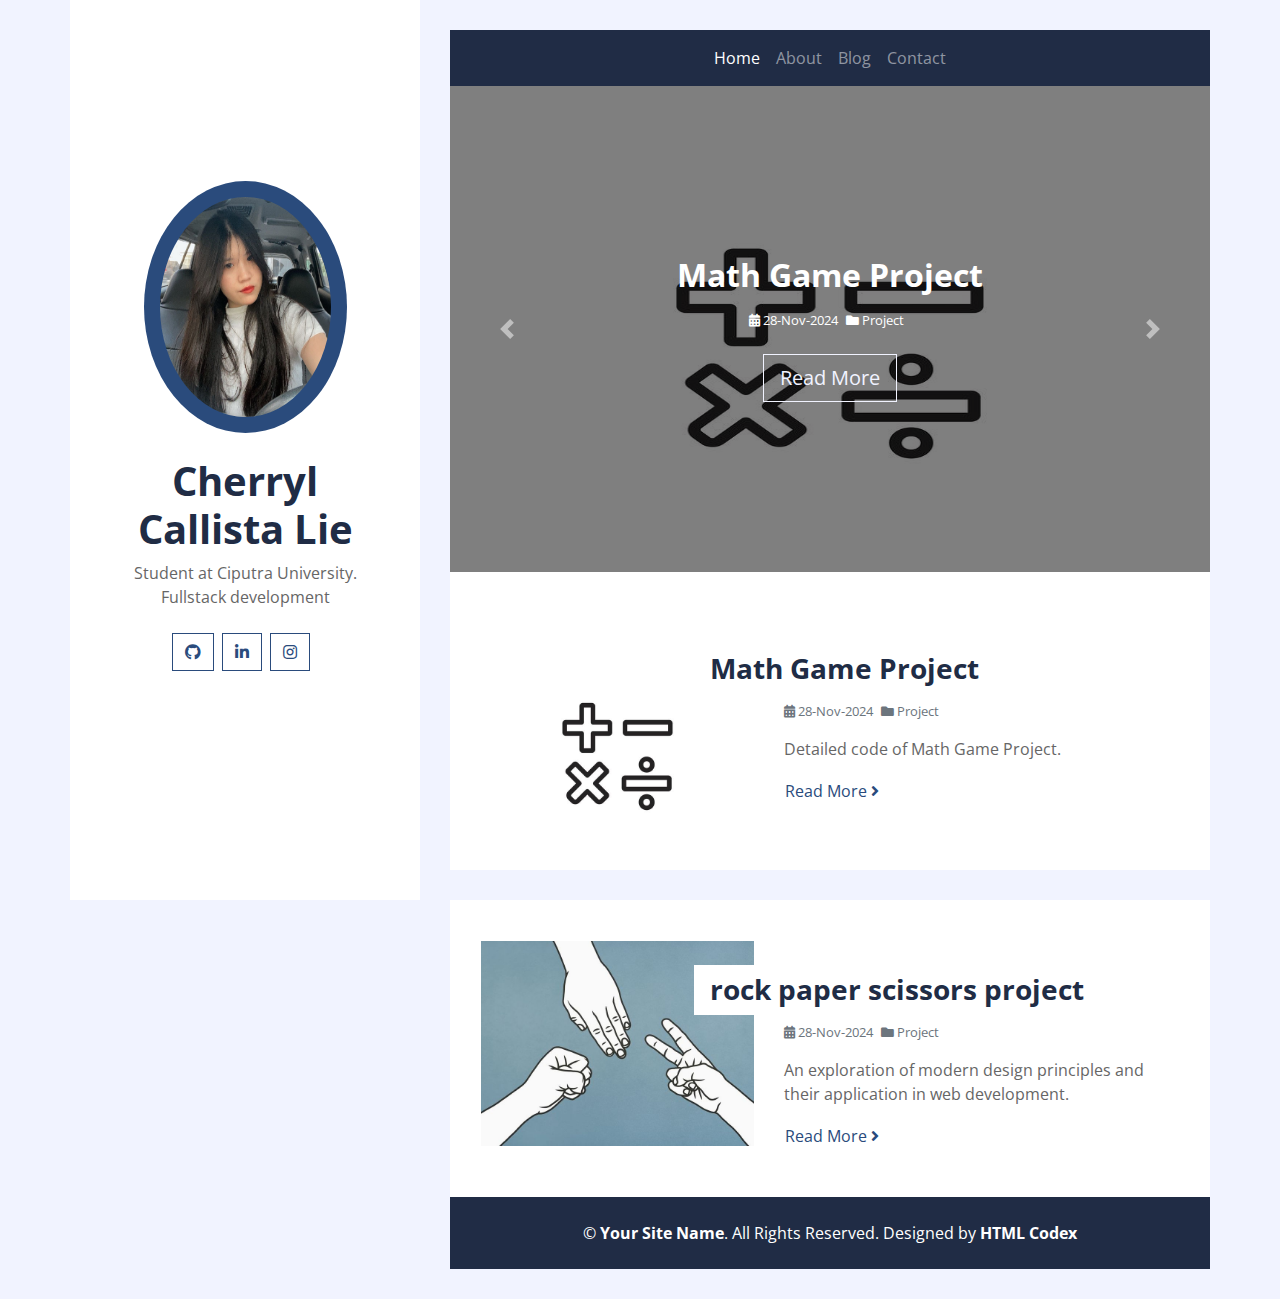
<file: index.html>
<!DOCTYPE html>
<html lang="en">
    <head>
        <meta charset="utf-8">
        <title>Cheriee - Home</title>
        <meta content="width=device-width, initial-scale=1.0" name="viewport">
        <meta content="Free Website Template" name="keywords">
        <meta content="Free Website Template" name="description">

        <!-- Favicon -->
        <link href="img/Pictures Worth More Than 1000 Words (22 images).jpg" rel="icon">

        <!-- Google Fonts -->
        <link href="https://fonts.googleapis.com/css2?family=Open+Sans:300;400;600;700;800&display=swap" rel="stylesheet">

        <!-- Font Awesome -->
        <link href="https://cdnjs.cloudflare.com/ajax/libs/font-awesome/5.10.0/css/all.min.css" rel="stylesheet">

        <!-- Customized Bootstrap Stylesheet -->
        <link href="css/style.css" rel="stylesheet">
    </head>

    <body>
        <div class="wrapper">
            <div class="sidebar">
                <div class="sidebar-text d-flex flex-column h-100 justify-content-center text-center">
                    <img class="mx-auto d-block w-11 bg-primary img-fluid rounded-circle mb-4 p-3" style="height: 30%; width: 70%; background-size: cover;" src="img/WhatsApp Image 2025-01-17 at 14.51.07_8be3e316.jpg" alt="Image">
                    <h1 class="font-weight-bold">Cherryl Callista Lie</h1>
                    <p class="mb-4">
                        Student at Ciputra University.
                        Fullstack development
                
                    </p>
                    <div class="d-flex justify-content-center mb-5">
                        <a class="btn btn-outline-primary mr-2" href="https://github.com/ccerylll"><i class="fab fa-github"></i></a>
                        <a class="btn btn-outline-primary mr-2" href="https://www.linkedin.com/in/cherryl-callista-05091b264/"><i class="fab fa-linkedin-in"></i></a>
                        <a class="btn btn-outline-primary mr-2" href="https://www.instagram.com/cherrylcllsta"><i class="fab fa-instagram"></i></a>
                    </div>
                </div>
                <div class="sidebar-icon d-flex flex-column h-100 justify-content-center text-right">
                    <i class="fas fa-2x fa-angle-double-right text-primary"></i>
                </div>
            </div>
            <div class="content">
                <!-- Navbar Start -->
                <div class="container p-0">
                    <nav class="navbar navbar-expand-lg bg-secondary navbar-dark">
                        <a href="" class="navbar-brand d-block d-lg-none">Navigation</a>
                        <button type="button" class="navbar-toggler" data-toggle="collapse" data-target="#navbarCollapse">
                            <span class="navbar-toggler-icon"></span>
                        </button>
                        <div class="collapse navbar-collapse justify-content-between" id="navbarCollapse">
                            <div class="navbar-nav m-auto">
                                <a href="index.html" class="nav-item nav-link active">Home</a>
                                <a href="about.html" class="nav-item nav-link">About</a>
                                <a href="blog.html" class="nav-item nav-link">Blog</a>
                                <a href="contact.html" class="nav-item nav-link">Contact</a>
                            </div>
                        </div>
                    </nav>
                </div>
                <!-- Navbar End -->
                
                <!-- Carousel Start -->
                <div class="container p-0">
                    <div id="blog-carousel" class="carousel slide" data-ride="carousel">
                        <div class="carousel-inner">
                            <div class="carousel-item active">
                                <img class="w-100" style="height: 110%;" src="img/Math symbol vector _ free image by rawpixel_com _ Hintergrund iphone, Logo design vorlage, Whatsapp logo.jpg" alt="Image">
                                <div class="carousel-caption d-flex flex-column align-items-center justify-content-center">
                                    <h2 class="mb-3 text-white font-weight-bold">Math Game Project</h2>
                                    <div class="d-flex text-white">
                                        <small class="mr-2"><i class="fa fa-calendar-alt"></i> 28-Nov-2024</small>
                                        <small class="mr-2"><i class="fa fa-folder"></i> Project</small>
                                    </div>
                                    <a href="single.html" class="btn btn-lg btn-outline-light mt-4">Read More</a>
                                </div>
                            </div>
                            <div class="carousel-item">
                                <img class="w-100" style="height: 100%;" src="img/The Long, Winding History of Rock Paper Scissors.jpg" alt="Image">
                                <div class="carousel-caption d-flex flex-column align-items-center justify-content-center">
                                    <h2 class="text-white font-weight-bold">Rock paper scissors project</h2>
                                    <div class="d-flex">
                                        <small class="mr-2"><i class="fa fa-calendar-alt"></i> 28-Nov-2024</small>
                                        <small class="mr-2"><i class="fa fa-folder"></i> Project</small>
                                    </div>
                                    <a href="single2.html" class="btn btn-lg btn-outline-light mt-4">Read More</a>
                                </div>
                            </div>
                        </div>
                        <a class="carousel-control-prev" href="#blog-carousel" data-slide="prev">
                            <span class="carousel-control-prev-icon"></span>
                        </a>
                        <a class="carousel-control-next" href="#blog-carousel" data-slide="next">
                            <span class="carousel-control-next-icon"></span>
                        </a>
                    </div>
                </div>
                <!-- Carousel End -->
                
                
                <!-- Blog List Start -->
                <div class="container bg-white pt-5">
                    <!-- First Blog Post (Matches Carousel Item 1) -->
                    <div class="row blog-item px-3 pb-5">
                        <div class="col-md-5">
                            <img class="img-fluid mb-4 mb-md-0" src="img/Math symbol vector _ free image by rawpixel_com _ Hintergrund iphone, Logo design vorlage, Whatsapp logo.jpg" alt="Math Game Project">
                        </div>
                        <div class="col-md-7">
                            <h3 class="mt-md-4 px-md-3 mb-2 py-2 bg-white epic font-weight-bold">Math Game Project</h3>
                            <div class="d-flex mb-3">
                                <small class="mr-2 text-muted"><i class="fa fa-calendar-alt"></i> 28-Nov-2024</small>
                                <small class="mr-2 text-muted"><i class="fa fa-folder"></i> Project</small>
                            </div>
                            <p>
                                Detailed code of Math Game Project.
                            </p>
                            <a class="btn btn-link p-0" href="single.html">Read More <i class="fa fa-angle-right"></i></a>
                        </div>
                    </div>

                    <!-- Second Blog Post (Matches Carousel Item 2) -->
                    <div class="row blog-item px-3 pb-5">
                        <div class="col-md-5">
                            <img class="img-fluid mb-4 mb-md-0" src="img/The Long, Winding History of Rock Paper Scissors.jpg" alt="Lorem Ipsum">
                        </div>
                        <div class="col-md-7">
                            <h3 class="mt-md-4 px-md-3 mb-2 py-2 bg-white font-weight-bold">rock paper scissors project</h3>
                            <div class="d-flex mb-3">
                                <small class="mr-2 text-muted"><i class="fa fa-calendar-alt"></i> 28-Nov-2024</small>
                                <small class="mr-2 text-muted"><i class="fa fa-folder"></i> Project</small>
                            </div>
                            <p>
                                An exploration of modern design principles and their application in web development.
                            </p>
                            <a class="btn btn-link p-0" href="single2.html">Read More <i class="fa fa-angle-right"></i></a>
                        </div>
                    </div>
                </div>
                <!-- Blog List End -->
                
                <!-- Footer Start -->
                <div class="container py-4 bg-secondary text-center">
                    <p class="m-0 text-white">
                        &copy; <a class="text-white font-weight-bold" href="#">Your Site Name</a>. All Rights Reserved. Designed by <a class="text-white font-weight-bold" href="https://htmlcodex.com">HTML Codex</a>
                    </p>
                </div>
                <!-- Footer End -->
            </div>
        </div>
        
        <!-- Back to Top -->
        <a href="#" class="back-to-top"><i class="fa fa-angle-double-up"></i></a>
        
        <!-- JavaScript Libraries -->
        <script src="https://code.jquery.com/jquery-3.4.1.min.js"></script>
        <script src="https://stackpath.bootstrapcdn.com/bootstrap/4.4.1/js/bootstrap.bundle.min.js"></script>
        <script src="lib/easing/easing.min.js"></script>
        <script src="lib/waypoints/waypoints.min.js"></script>

        <!-- Contact Javascript File -->
        <script src="mail/jqBootstrapValidation.min.js"></script>
        <script src="mail/contact.js"></script>

        <!-- Template Javascript -->
        <script src="js/main.js"></script>
    </body>
</html>
</file>
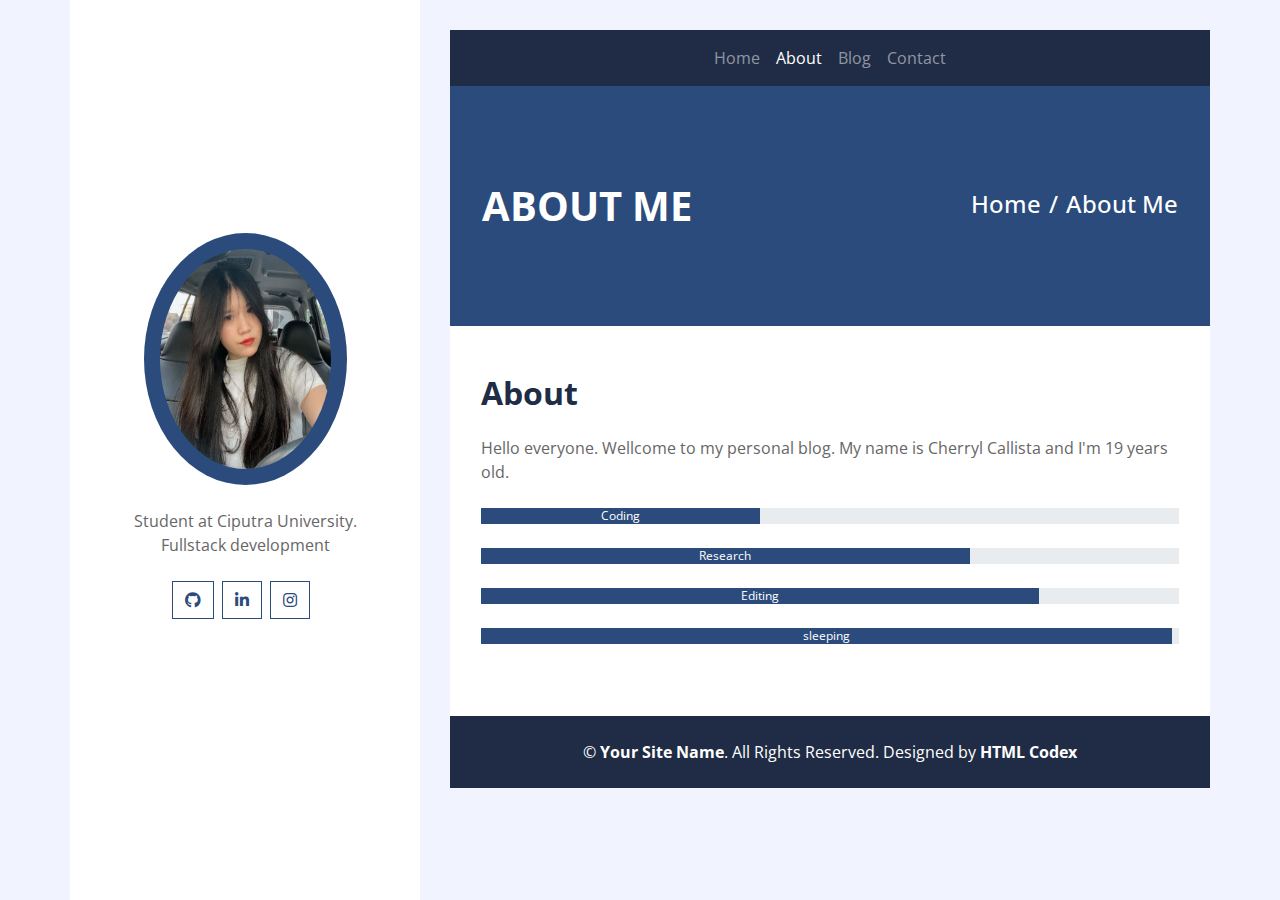
<file: about.html>
<!DOCTYPE html>
<html lang="en">
    <head>
        <meta charset="utf-8">
        <title>Cheriee - About</title>
        <meta content="width=device-width, initial-scale=1.0" name="viewport">
        <meta content="Free Website Template" name="keywords">
        <meta content="Free Website Template" name="description">

        <!-- Favicon -->
        <link href="img/favicon.ico" rel="icon">

        <!-- Google Fonts -->
        <link href="https://fonts.googleapis.com/css2?family=Open+Sans:300;400;600;700;800&display=swap" rel="stylesheet">

        <!-- Font Awesome -->
        <link href="https://cdnjs.cloudflare.com/ajax/libs/font-awesome/5.10.0/css/all.min.css" rel="stylesheet">

        <!-- Customized Bootstrap Stylesheet -->
        <link href="css/style.css" rel="stylesheet">
    </head>

<body>
    <div class="wrapper">
        <div class="sidebar">
            <div class="sidebar-text d-flex flex-column h-100 justify-content-center text-center">
                <img class="mx-auto d-block w-11 bg-primary img-fluid rounded-circle mb-4 p-3" style="height: 30%; width: 70%; background-size: cover;" src="img/WhatsApp Image 2025-01-17 at 14.51.07_8be3e316.jpg" alt="Image">
                <p class="mb-4">
                    Student at Ciputra University.
                    Fullstack development
            
                </p>
                <div class="d-flex justify-content-center mb-5">
                    <a class="btn btn-outline-primary mr-2" href="https://github.com/ccerylll"><i class="fab fa-github"></i></a>
                    <a class="btn btn-outline-primary mr-2" href="https://www.linkedin.com/in/cherryl-callista-05091b264/"><i class="fab fa-linkedin-in"></i></a>
                    <a class="btn btn-outline-primary mr-2" href="https://www.instagram.com/cherrylcllsta"><i class="fab fa-instagram"></i></a>
                </div>
            </div>
            <div class="sidebar-icon d-flex flex-column h-100 justify-content-center text-right">
                <i class="fas fa-2x fa-angle-double-right text-primary"></i>
            </div>
        </div>
        <div class="content">
            <!-- Navbar Start -->
            <div class="container p-0">
                <nav class="navbar navbar-expand-lg bg-secondary navbar-dark">
                    <a href="" class="navbar-brand d-block d-lg-none">Navigation</a>
                    <button type="button" class="navbar-toggler" data-toggle="collapse" data-target="#navbarCollapse">
                        <span class="navbar-toggler-icon"></span>
                    </button>
                    <div class="collapse navbar-collapse justify-content-between" id="navbarCollapse">
                        <div class="navbar-nav m-auto">
                            <a href="index.html" class="nav-item nav-link">Home</a>
                            <a href="about.html" class="nav-item nav-link active">About</a>
                            <a href="blog.html" class="nav-item nav-link">Blog</a>
                            <a href="contact.html" class="nav-item nav-link">Contact</a>
                        </div>
                    </div>
                </nav>
            </div>
            <!-- Navbar End -->

            <!-- Page Header Start -->
            <div class="container py-5 px-2 bg-primary">
                <div class="row py-5 px-4">
                    <div class="col-sm-6 text-center text-md-left">
                        <h1 class="mb-3 mb-md-0 text-white text-uppercase font-weight-bold">About Me</h1>
                    </div>
                    <div class="col-sm-6 text-center text-md-right">
                        <div class="d-inline-flex pt-2">
                            <h4 class="m-0 text-white"><a class="text-white" href="">Home</a></h4>
                            <h4 class="m-0 text-white px-2">/</h4>
                            <h4 class="m-0 text-white">About Me</h4>
                        </div>
                    </div>
                </div>
            </div>
            <!-- Page Header End -->


            <!-- About Start -->
            <div class="container bg-white pt-5">
                <div class="row px-3 pb-5">
                    <div class="col-md-12">
                        <h2 class="mb-4 font-weight-bold">About</h2>
                        <p class="m-0">
                            Hello everyone. Wellcome to my personal blog. My name is Cherryl Callista and I'm 19 years old. 
                        </p>
                    </div>
                    <div class="col-md-12 pt-4">
                        <div class="d-flex flex-column skills">
                            <div class="progress w-100 mb-4">
                                <div class="progress-bar" role="progressbar" aria-valuenow="40" aria-valuemin="0" aria-valuemax="100">Coding</div>
                            </div>
                            <div class="progress w-100 mb-4">
                                <div class="progress-bar" role="progressbar" aria-valuenow="70" aria-valuemin="0" aria-valuemax="100">Research</div>
                            </div>
                            <div class="progress w-100 mb-4">
                                <div class="progress-bar" role="progressbar" aria-valuenow="80" aria-valuemin="0" aria-valuemax="100">Editing</div>
                            </div>
                            <div class="progress w-100 mb-4">
                                <div class="progress-bar" role="progressbar" aria-valuenow="99" aria-valuemin="0" aria-valuemax="100">sleeping</div>
                            </div>
                        </div>
                    </div>
                </div>
            </div>
            <!-- About End -->


            <!-- Footer Start -->
            <div class="container py-4 bg-secondary text-center">
                <p class="m-0 text-white">
                    &copy; <a class="text-white font-weight-bold" href="#">Your Site Name</a>. All Rights Reserved. Designed by <a class="text-white font-weight-bold" href="https://htmlcodex.com">HTML Codex</a>
                </p>
            </div>
            <!-- Footer End -->
        </div>
    </div>

    <!-- Back to Top -->
    <a href="#" class="back-to-top"><i class="fa fa-angle-double-up"></i></a>

    <!-- JavaScript Libraries -->
    <script src="https://code.jquery.com/jquery-3.4.1.min.js"></script>
    <script src="https://stackpath.bootstrapcdn.com/bootstrap/4.4.1/js/bootstrap.bundle.min.js"></script>
    <script src="lib/easing/easing.min.js"></script>
    <script src="lib/waypoints/waypoints.min.js"></script>

    <!-- Contact Javascript File -->
    <script src="mail/jqBootstrapValidation.min.js"></script>
    <script src="mail/contact.js"></script>

    <!-- Template Javascript -->
    <script src="js/main.js"></script>
</body>

</html>
</file>
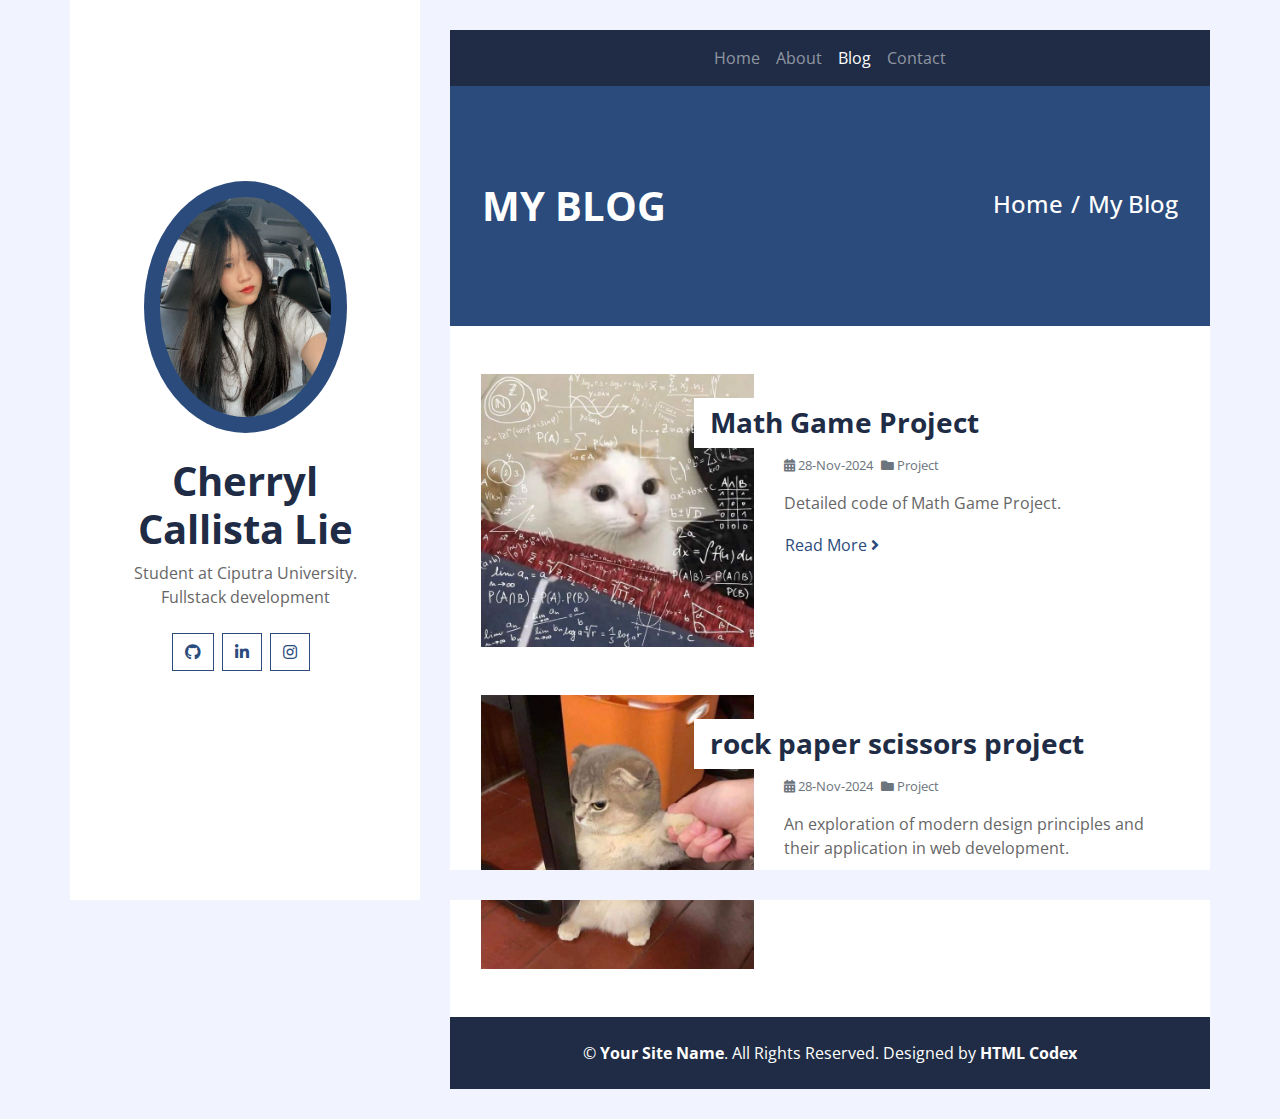
<file: blog.html>
<!DOCTYPE html>
<html lang="en">
    <head>
        <meta charset="utf-8">
        <title>Cheriee - Blog</title>
        <meta content="width=device-width, initial-scale=1.0" name="viewport">
        <meta content="Free Website Template" name="keywords">
        <meta content="Free Website Template" name="description">

        <!-- Favicon -->
        <link href="img/favicon.ico" rel="icon">

        <!-- Google Fonts -->
        <link href="https://fonts.googleapis.com/css2?family=Open+Sans:300;400;600;700;800&display=swap" rel="stylesheet">

        <!-- Font Awesome -->
        <link href="https://cdnjs.cloudflare.com/ajax/libs/font-awesome/5.10.0/css/all.min.css" rel="stylesheet">

        <!-- Customized Bootstrap Stylesheet -->
        <link href="css/style.css" rel="stylesheet">
    </head>

<body>
    <div class="wrapper">
        <div class="sidebar">
            <div class="sidebar-text d-flex flex-column h-100 justify-content-center text-center">
                <img class="mx-auto d-block w-11 bg-primary img-fluid rounded-circle mb-4 p-3" style="height: 30%; width: 70%; background-size: cover;" src="img/WhatsApp Image 2025-01-17 at 14.51.07_8be3e316.jpg" alt="Image">
                <h1 class="font-weight-bold">Cherryl Callista Lie</h1>
                <p class="mb-4">
                    Student at Ciputra University.
                    Fullstack development
            
                </p>
                <div class="d-flex justify-content-center mb-5">
                    <a class="btn btn-outline-primary mr-2" href="https://github.com/ccerylll"><i class="fab fa-github"></i></a>
                    <a class="btn btn-outline-primary mr-2" href="https://www.linkedin.com/in/cherryl-callista-05091b264/"><i class="fab fa-linkedin-in"></i></a>
                    <a class="btn btn-outline-primary mr-2" href="https://www.instagram.com/cherrylcllsta"><i class="fab fa-instagram"></i></a>
                </div>
            </div>
            <div class="sidebar-icon d-flex flex-column h-100 justify-content-center text-right">
                <i class="fas fa-2x fa-angle-double-right text-primary"></i>
            </div>
        </div>
        <div class="content">
            <!-- Navbar Start -->
            <div class="container p-0">
                <nav class="navbar navbar-expand-lg bg-secondary navbar-dark">
                    <a href="" class="navbar-brand d-block d-lg-none">Navigation</a>
                    <button type="button" class="navbar-toggler" data-toggle="collapse" data-target="#navbarCollapse">
                        <span class="navbar-toggler-icon"></span>
                    </button>
                    <div class="collapse navbar-collapse justify-content-between" id="navbarCollapse">
                        <div class="navbar-nav m-auto">
                            <a href="index.html" class="nav-item nav-link">Home</a>
                            <a href="about.html" class="nav-item nav-link">About</a>
                            <a href="blog.html" class="nav-item nav-link active">Blog</a>
                            <a href="contact.html" class="nav-item nav-link">Contact</a>
                        </div>
                    </div>
                </nav>
            </div>
            <!-- Navbar End -->

            <!-- Page Header Start -->
            <div class="container py-5 px-2 bg-primary">
                <div class="row py-5 px-4">
                    <div class="col-sm-6 text-center text-md-left">
                        <h1 class="mb-3 mb-md-0 text-white text-uppercase font-weight-bold">My Blog</h1>
                    </div>
                    <div class="col-sm-6 text-center text-md-right">
                        <div class="d-inline-flex pt-2">
                            <h4 class="m-0 text-white"><a class="text-white" href="">Home</a></h4>
                            <h4 class="m-0 text-white px-2">/</h4>
                            <h4 class="m-0 text-white">My Blog</h4>
                        </div>
                    </div>
                </div>
            </div>
            <!-- Page Header End -->
                
                
                <!-- Blog List Start -->
                <div class="container bg-white pt-5">
                    <!-- First Blog Post (Matches Carousel Item 1) -->
                    <div class="row blog-item px-3 pb-5">
                        <div class="col-md-5">
                            <img class="img-fluid mb-4 mb-md-0" src="img/Lol.jpg" alt="Math Game Project">
                        </div>
                        <div class="col-md-7">
                            <h3 class="mt-md-4 px-md-3 mb-2 py-2 bg-white epic font-weight-bold">Math Game Project</h3>
                            <div class="d-flex mb-3">
                                <small class="mr-2 text-muted"><i class="fa fa-calendar-alt"></i> 28-Nov-2024</small>
                                <small class="mr-2 text-muted"><i class="fa fa-folder"></i> Project</small>
                            </div>
                            <p>
                                Detailed code of Math Game Project.
                            </p>
                            <a class="btn btn-link p-0" href="single.html">Read More <i class="fa fa-angle-right"></i></a>
                        </div>
                    </div>

                    <!-- Second Blog Post (Matches Carousel Item 2) -->
                    <div class="row blog-item px-3 pb-5">
                        <div class="col-md-5">
                            <img class="img-fluid mb-4 mb-md-0" src="img/lol (2).jpg" alt="Lorem Ipsum">
                        </div>
                        <div class="col-md-7">
                            <h3 class="mt-md-4 px-md-3 mb-2 py-2 bg-white font-weight-bold">rock paper scissors project</h3>
                            <div class="d-flex mb-3">
                                <small class="mr-2 text-muted"><i class="fa fa-calendar-alt"></i> 28-Nov-2024</small>
                                <small class="mr-2 text-muted"><i class="fa fa-folder"></i> Project</small>
                            </div>
                            <p>
                                An exploration of modern design principles and their application in web development.
                            </p>
                            <a class="btn btn-link p-0" href="single2.html">Read More <i class="fa fa-angle-right"></i></a>
                        </div>
                    </div>
                </div>
                <!-- Blog List End -->
                
                
                <!-- Footer Start -->
                <div class="container py-4 bg-secondary text-center">
                    <p class="m-0 text-white">
                        &copy; <a class="text-white font-weight-bold" href="#">Your Site Name</a>. All Rights Reserved. Designed by <a class="text-white font-weight-bold" href="https://htmlcodex.com">HTML Codex</a>
                    </p>
                </div>
                <!-- Footer End -->
            </div>
        </div>
        
        <!-- Back to Top -->
        <a href="#" class="back-to-top"><i class="fa fa-angle-double-up"></i></a>
        
        <!-- JavaScript Libraries -->
        <script src="https://code.jquery.com/jquery-3.4.1.min.js"></script>
        <script src="https://stackpath.bootstrapcdn.com/bootstrap/4.4.1/js/bootstrap.bundle.min.js"></script>
        <script src="lib/easing/easing.min.js"></script>
        <script src="lib/waypoints/waypoints.min.js"></script>

        <!-- Contact Javascript File -->
        <script src="mail/jqBootstrapValidation.min.js"></script>
        <script src="mail/contact.js"></script>

        <!-- Template Javascript -->
        <script src="js/main.js"></script>
    </body>
</html>
</file>
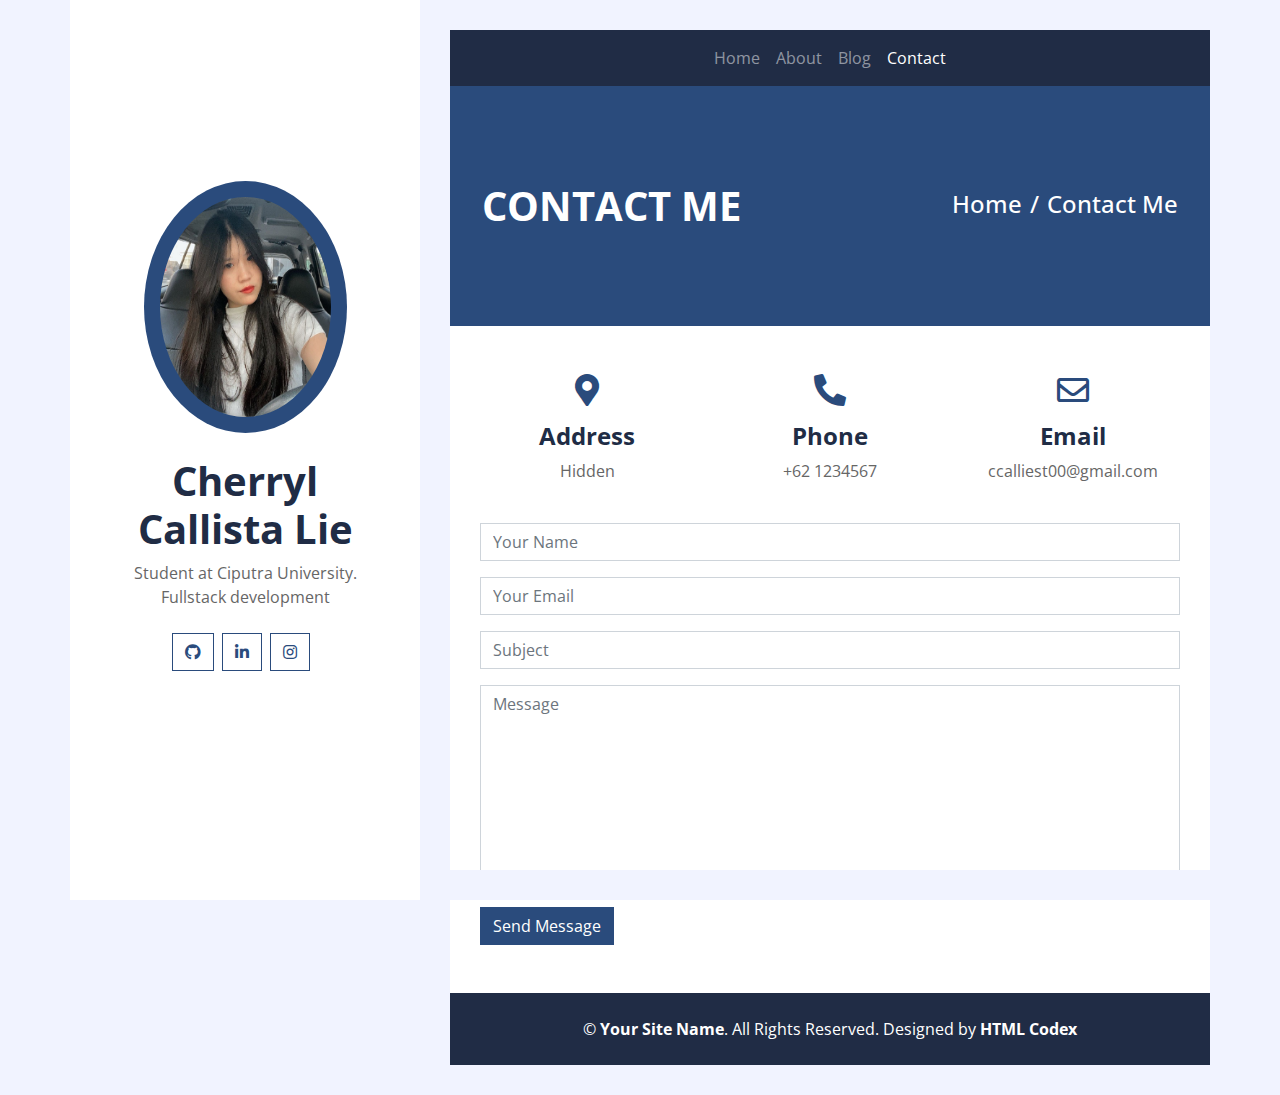
<file: contact.html>
<!DOCTYPE html>
<html lang="en">
    <head>
        <meta charset="utf-8">
        <title>Cheriee - Contact</title>
        <meta content="width=device-width, initial-scale=1.0" name="viewport">
        <meta content="Free Website Template" name="keywords">
        <meta content="Free Website Template" name="description">

        <!-- Favicon -->
        <link href="img/favicon.ico" rel="icon">

        <!-- Google Fonts -->
        <link href="https://fonts.googleapis.com/css2?family=Open+Sans:300;400;600;700;800&display=swap" rel="stylesheet">

        <!-- Font Awesome -->
        <link href="https://cdnjs.cloudflare.com/ajax/libs/font-awesome/5.10.0/css/all.min.css" rel="stylesheet">

        <!-- Customized Bootstrap Stylesheet -->
        <link href="css/style.css" rel="stylesheet">
    </head>

<body>
    <div class="wrapper">
        <div class="sidebar">
            <div class="sidebar-text d-flex flex-column h-100 justify-content-center text-center">
                <img class="mx-auto d-block w-11 bg-primary img-fluid rounded-circle mb-4 p-3" style="height: 30%; width: 70%; background-size: cover;" src="img/WhatsApp Image 2025-01-17 at 14.51.07_8be3e316.jpg" alt="Image">
                <h1 class="font-weight-bold">Cherryl Callista Lie</h1>
                <p class="mb-4">
                    Student at Ciputra University.
                    Fullstack development
            
                </p>
                <div class="d-flex justify-content-center mb-5">
                    <a class="btn btn-outline-primary mr-2" href="https://github.com/ccerylll"><i class="fab fa-github"></i></a>
                    <a class="btn btn-outline-primary mr-2" href="https://www.linkedin.com/in/cherryl-callista-05091b264/"><i class="fab fa-linkedin-in"></i></a>
                    <a class="btn btn-outline-primary mr-2" href="https://www.instagram.com/cherrylcllsta"><i class="fab fa-instagram"></i></a>
                </div>
            </div>
            <div class="sidebar-icon d-flex flex-column h-100 justify-content-center text-right">
                <i class="fas fa-2x fa-angle-double-right text-primary"></i>
            </div>
        </div>
        <div class="content">
            <!-- Navbar Start -->
            <div class="container p-0">
                <nav class="navbar navbar-expand-lg bg-secondary navbar-dark">
                    <a href="" class="navbar-brand d-block d-lg-none">Navigation</a>
                    <button type="button" class="navbar-toggler" data-toggle="collapse" data-target="#navbarCollapse">
                        <span class="navbar-toggler-icon"></span>
                    </button>
                    <div class="collapse navbar-collapse justify-content-between" id="navbarCollapse">
                        <div class="navbar-nav m-auto">
                            <a href="index.html" class="nav-item nav-link">Home</a>
                            <a href="about.html" class="nav-item nav-link">About</a>
                            <a href="blog.html" class="nav-item nav-link">Blog</a>
                            <a href="contact.html" class="nav-item nav-link active">Contact</a>
                        </div>
                    </div>
                </nav>
            </div>
            <!-- Navbar End -->

            <!-- Page Header Start -->
            <div class="container py-5 px-2 bg-primary">
                <div class="row py-5 px-4">
                    <div class="col-sm-6 text-center text-md-left">
                        <h1 class="mb-3 mb-md-0 text-white text-uppercase font-weight-bold">Contact Me</h1>
                    </div>
                    <div class="col-sm-6 text-center text-md-right">
                        <div class="d-inline-flex pt-2">
                            <h4 class="m-0 text-white"><a class="text-white" href="">Home</a></h4>
                            <h4 class="m-0 text-white px-2">/</h4>
                            <h4 class="m-0 text-white">Contact Me</h4>
                        </div>
                    </div>
                </div>
            </div>
            <!-- Page Header End -->


            <!-- Contact Start -->
            <div class="container bg-white pt-5">
                <div class="row px-3 pb-2">
                    <div class="col-sm-4 text-center mb-3">
                        <i class="fa fa-2x fa-map-marker-alt mb-3 text-primary"></i>
                        <h4 class="font-weight-bold">Address</h4>
                        <p>Hidden</p>
                    </div>
                    <div class="col-sm-4 text-center mb-3">
                        <i class="fa fa-2x fa-phone-alt mb-3 text-primary"></i>
                        <h4 class="font-weight-bold">Phone</h4>
                        <p>+62 1234567</p>
                    </div>
                    <div class="col-sm-4 text-center mb-3">
                        <i class="far fa-2x fa-envelope mb-3 text-primary"></i>
                        <h4 class="font-weight-bold">Email</h4>
                        <p>ccalliest00@gmail.com</p>
                    </div>
                </div>
                <div class="col-md-12 pb-5">
                    <div class="contact-form">
                        <div id="success"></div>
                        <form name="sentMessage" id="contactForm" novalidate="novalidate">
                            <div class="control-group">
                                <input type="text" class="form-control" id="name" placeholder="Your Name" required="required" data-validation-required-message="Please enter your name" />
                                <p class="help-block text-danger"></p>
                            </div>
                            <div class="control-group">
                                <input type="email" class="form-control" id="email" placeholder="Your Email" required="required" data-validation-required-message="Please enter your email" />
                                <p class="help-block text-danger"></p>
                            </div>
                            <div class="control-group">
                                <input type="text" class="form-control" id="subject" placeholder="Subject" required="required" data-validation-required-message="Please enter a subject" />
                                <p class="help-block text-danger"></p>
                            </div>
                            <div class="control-group">
                                <textarea class="form-control" rows="8" id="message" placeholder="Message" required="required" data-validation-required-message="Please enter your message"></textarea>
                                <p class="help-block text-danger"></p>
                            </div>
                            <div>
                                <button class="btn btn-primary" type="submit" id="sendMessageButton">Send Message</button>
                            </div>
                        </form>
                    </div>
                </div>
            </div>
            <!-- Contact End -->


            <!-- Footer Start -->
            <div class="container py-4 bg-secondary text-center">
                <p class="m-0 text-white">
                    &copy; <a class="text-white font-weight-bold" href="#">Your Site Name</a>. All Rights Reserved. Designed by <a class="text-white font-weight-bold" href="https://htmlcodex.com">HTML Codex</a>
                </p>
            </div>
            <!-- Footer End -->
        </div>
    </div>

    <!-- Back to Top -->
    <a href="#" class="back-to-top"><i class="fa fa-angle-double-up"></i></a>

    <!-- JavaScript Libraries -->
    <script src="https://code.jquery.com/jquery-3.4.1.min.js"></script>
    <script src="https://stackpath.bootstrapcdn.com/bootstrap/4.4.1/js/bootstrap.bundle.min.js"></script>
    <script src="lib/easing/easing.min.js"></script>
    <script src="lib/waypoints/waypoints.min.js"></script>

    <!-- Contact Javascript File -->
    <script src="mail/jqBootstrapValidation.min.js"></script>
    <script src="mail/contact.js"></script>

    <!-- Template Javascript -->
    <script src="js/main.js"></script>
</body>

</html>
</file>
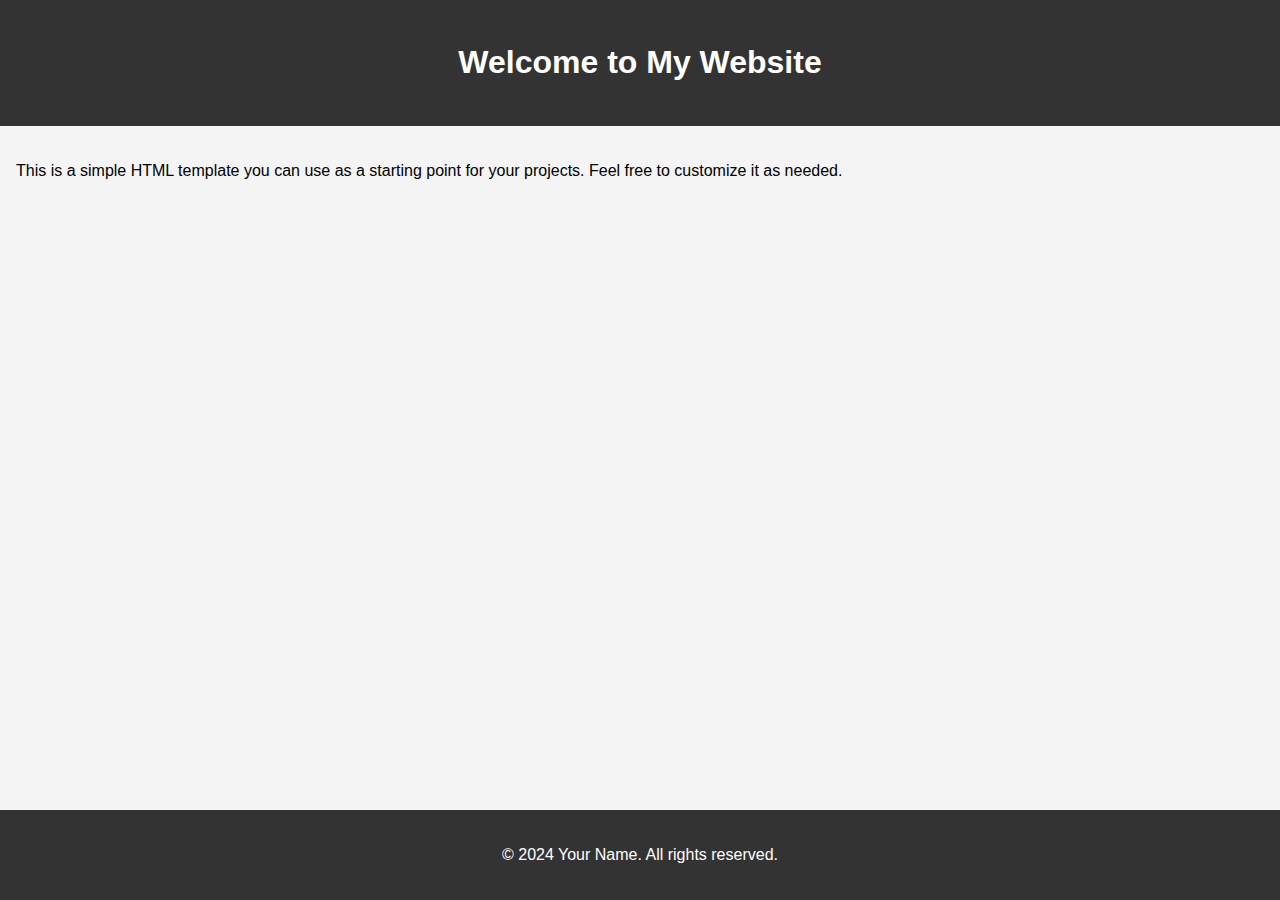
<file: idk.html>
<!DOCTYPE html>
<html lang="en">
<head>
    <meta charset="UTF-8">
    <meta name="viewport" content="width=device-width, initial-scale=1.0">
    <title>Simple HTML Template</title>
    <style>
        body {
            font-family: Arial, sans-serif;
            line-height: 1.6;
            margin: 0;
            padding: 0;
            background-color: #f4f4f4;
        }
        header {
            background: #333;
            color: #fff;
            padding: 1rem 0;
            text-align: center;
        }
        main {
            padding: 1rem;
        }
        footer {
            background: #333;
            color: #fff;
            text-align: center;
            padding: 1rem 0;
            position: absolute;
            bottom: 0;
            width: 100%;
        }
    </style>
</head>
<body>
    <header>
        <h1>Welcome to My Website</h1>
    </header>
    <main>
        <p>This is a simple HTML template you can use as a starting point for your projects. Feel free to customize it as needed.</p>
    </main>
    <footer>
        <p>&copy; 2024 Your Name. All rights reserved.</p>
    </footer>
</body>
</html>
</file>
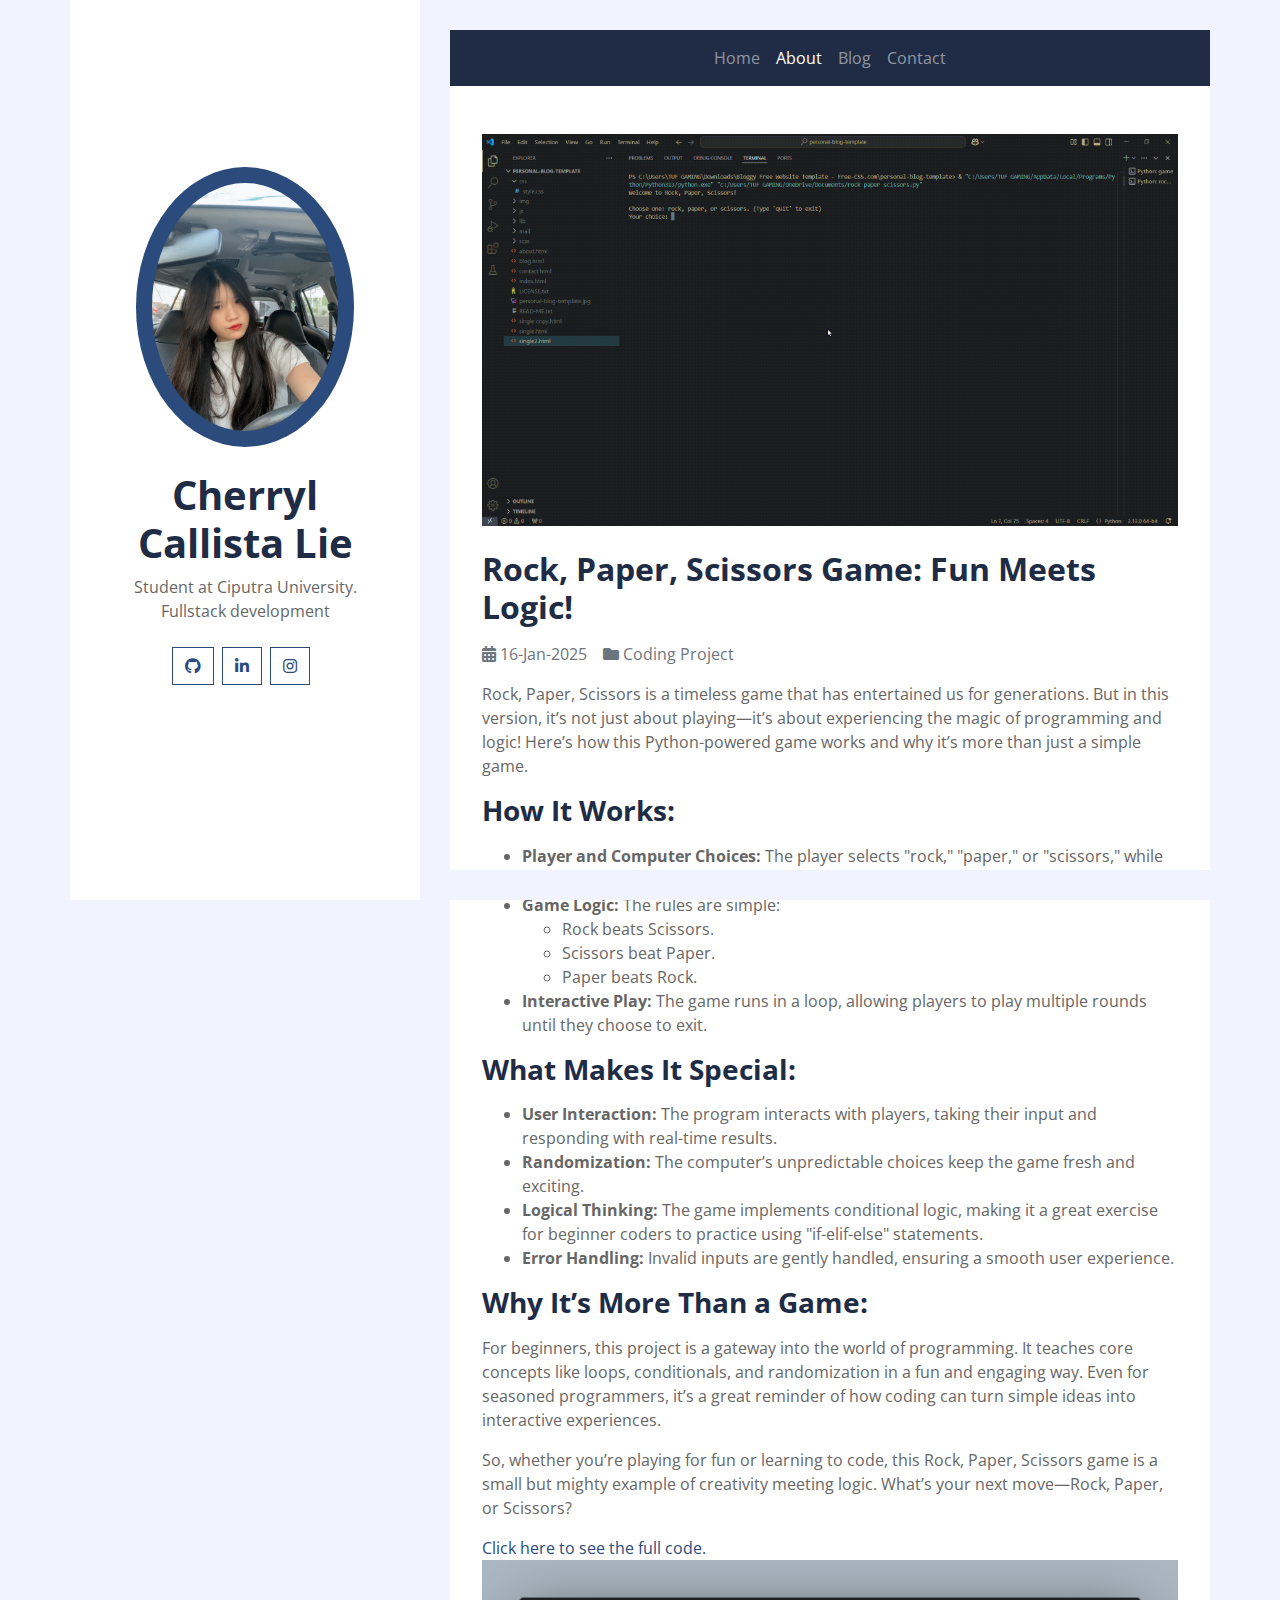
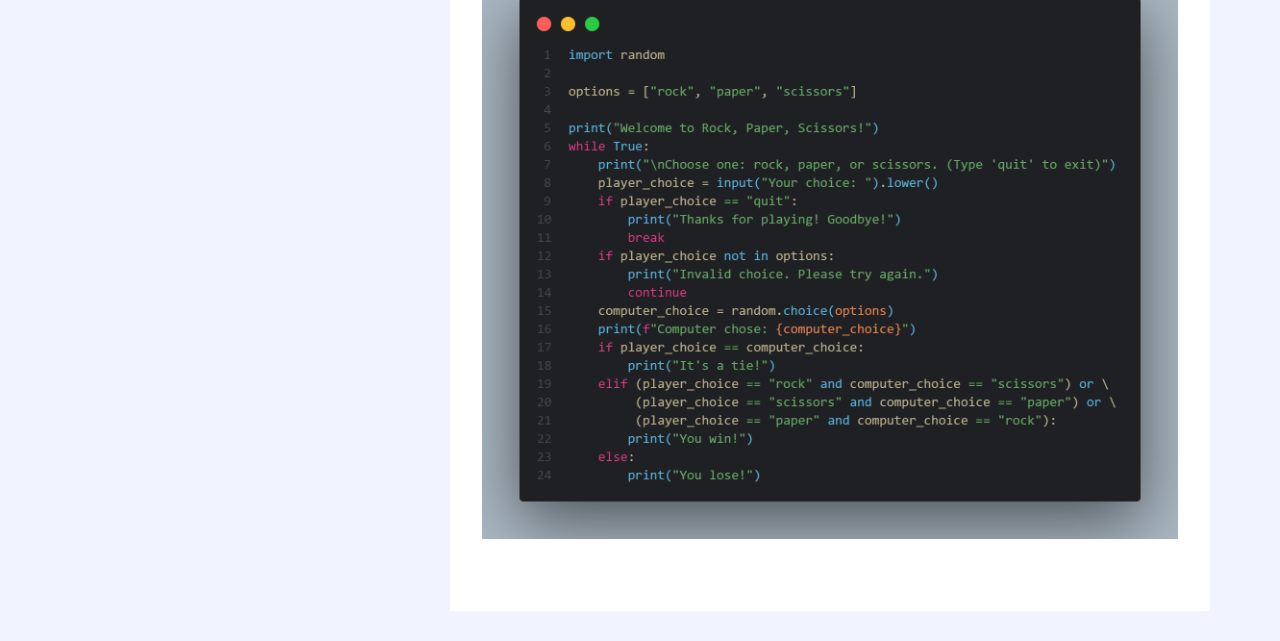
<file: single2.html>
<!DOCTYPE html>
<html lang="en">
    <head>
        <meta charset="utf-8">
        <title>Cheriee - Blog</title>
        <meta content="width=device-width, initial-scale=1.0" name="viewport">
        <meta content="Free Website Template" name="keywords">
        <meta content="Free Website Template" name="description">

        <!-- Favicon -->
        <link href="img/favicon.ico" rel="icon">

        <!-- Google Fonts -->
        <link href="https://fonts.googleapis.com/css2?family=Open+Sans:300;400;600;700;800&display=swap" rel="stylesheet">

        <!-- Font Awesome -->
        <link href="https://cdnjs.cloudflare.com/ajax/libs/font-awesome/5.10.0/css/all.min.css" rel="stylesheet">

        <!-- Customized Bootstrap Stylesheet -->
        <link href="css/style.css" rel="stylesheet">
    </head>

<body>
    <div class="wrapper">
        <div class="sidebar">
            <div class="sidebar-text d-flex flex-column h-100 justify-content-center text-center">
                <img class="mx-auto d-block w-75 bg-primary img-fluid rounded-circle mb-4 p-3" src="img/prof.jpg" alt="Image">
                <h1 class="font-weight-bold">Cherryl Callista Lie</h1>
                <p class="mb-4">
                    Student at Ciputra University.
                    Fullstack development
                </p>
                <div class="d-flex justify-content-center mb-5">
                    <a class="btn btn-outline-primary mr-2" href="https://github.com/ccerylll"><i class="fab fa-github"></i></a>
                    <a class="btn btn-outline-primary mr-2" href="https://www.linkedin.com/in/cherryl-callista-05091b264/"><i class="fab fa-linkedin-in"></i></a>
                    <a class="btn btn-outline-primary mr-2" href="https://www.instagram.com/cherrylcllsta"><i class="fab fa-instagram"></i></a>
                </div>
            </div>
            <div class="sidebar-icon d-flex flex-column h-100 justify-content-center text-right">
                <i class="fas fa-2x fa-angle-double-right text-primary"></i>
            </div>
        </div>
        <div class="content">
            <!-- Navbar Start -->
            <div class="container p-0">
                <nav class="navbar navbar-expand-lg bg-secondary navbar-dark">
                    <a href="" class="navbar-brand d-block d-lg-none">Navigation</a>
                    <button type="button" class="navbar-toggler" data-toggle="collapse" data-target="#navbarCollapse">
                        <span class="navbar-toggler-icon"></span>
                    </button>
                    <div class="collapse navbar-collapse justify-content-between" id="navbarCollapse">
                        <div class="navbar-nav m-auto">
                            <a href="index.html" class="nav-item nav-link">Home</a>
                            <a href="about.html" class="nav-item nav-link active">About</a>
                            <a href="blog.html" class="nav-item nav-link">Blog</a>
                            <a href="contact.html" class="nav-item nav-link">Contact</a>
                        </div>
                    </div>
                </nav>
            </div>
            <!-- Navbar End -->

            <!-- Page Header Start -->
            <div class="container py-5 px-2 bg-white">
                <div class="row px-4">
                    <div class="col-12">
                        <img class="img-fluid mb-4" src="img/rock paper scissors.gif" alt="Rock Paper Scissors">
                        <h2 class="mb-3 font-weight-bold">Rock, Paper, Scissors Game: Fun Meets Logic!</h2>
                        <div class="d-flex">
                            <p class="mr-3 text-muted"><i class="fa fa-calendar-alt"></i> 16-Jan-2025</p>
                            <p class="mr-3 text-muted"><i class="fa fa-folder"></i> Coding Project</p>
                        </div>
                        <p>
                            Rock, Paper, Scissors is a timeless game that has entertained us for generations. But in this version, it’s not just about playing—it’s about experiencing the magic of programming and logic! Here’s how this Python-powered game works and why it’s more than just a simple game.
                        </p>
                        <h3 class="mb-3 font-weight-bold">How It Works:</h3>
                        <ul>
                            <li><strong>Player and Computer Choices:</strong> The player selects "rock," "paper," or "scissors," while the computer randomly picks one using Python’s <code>random.choice()</code>.</li>
                            <li><strong>Game Logic:</strong> The rules are simple:
                                <ul>
                                    <li>Rock beats Scissors.</li>
                                    <li>Scissors beat Paper.</li>
                                    <li>Paper beats Rock.</li>
                                </ul>
                            </li>
                            <li><strong>Interactive Play:</strong> The game runs in a loop, allowing players to play multiple rounds until they choose to exit.</li>
                        </ul>
                        <h3 class="mb-3 font-weight-bold">What Makes It Special:</h3>
                        <ul>
                            <li><strong>User Interaction:</strong> The program interacts with players, taking their input and responding with real-time results.</li>
                            <li><strong>Randomization:</strong> The computer’s unpredictable choices keep the game fresh and exciting.</li>
                            <li><strong>Logical Thinking:</strong> The game implements conditional logic, making it a great exercise for beginner coders to practice using "if-elif-else" statements.</li>
                            <li><strong>Error Handling:</strong> Invalid inputs are gently handled, ensuring a smooth user experience.</li>
                        </ul>
                        <h3 class="mb-3 font-weight-bold">Why It’s More Than a Game:</h3>
                        <p>
                            For beginners, this project is a gateway into the world of programming. It teaches core concepts like loops, conditionals, and randomization in a fun and engaging way. Even for seasoned programmers, it’s a great reminder of how coding can turn simple ideas into interactive experiences.
                        </p>
                        <p>
                            So, whether you’re playing for fun or learning to code, this Rock, Paper, Scissors game is a small but mighty example of creativity meeting logic. What’s your next move—Rock, Paper, or Scissors?
                        </p>
                        <a href="https://github.com/ccerylll/game-math/blob/main/rock%20paper%20game">Click here to see the full code.</a>
                        <img class="img-fluid mb-4" src="img/rock paper.png" alt="Code Snippet">
                    </div>
                </div>
            </div>

    <!-- Back to Top -->
    <a href="#" class="back-to-top"><i class="fa fa-angle-double-up"></i></a>

    <!-- JavaScript Libraries -->
    <script src="https://code.jquery.com/jquery-3.4.1.min.js"></script>
    <script src="https://stackpath.bootstrapcdn.com/bootstrap/4.4.1/js/bootstrap.bundle.min.js"></script>
    <script src="lib/easing/easing.min.js"></script>
    <script src="lib/waypoints/waypoints.min.js"></script>

    <!-- Contact Javascript File -->
    <script src="mail/jqBootstrapValidation.min.js"></script>
    <script src="mail/contact.js"></script>

    <!-- Template Javascript -->
    <script src="js/main.js"></script>
</body>
</html>
</file>
<file: css/style.css>
@charset "UTF-8";
/******* Bootstrap Theming ********/
/*!
 * Bootstrap v4.5.3 (https://getbootstrap.com/)
 * Copyright 2011-2020 The Bootstrap Authors
 * Copyright 2011-2020 Twitter, Inc.
 * Licensed under MIT (https://github.com/twbs/bootstrap/blob/main/LICENSE)
 */
:root {
  --blue: #007bff;
  --indigo: #6610f2;
  --purple: #6f42c1;
  --pink: #e83e8c;
  --red: #dc3545;
  --orange: #fd7e14;
  --yellow: #ffc107;
  --green: #28a745;
  --teal: #20c997;
  --cyan: #17a2b8;
  --white: #fff;
  --gray: #6c757d;
  --gray-dark: #343a40;
  --primary: #a3a3a3;
  --secondary: #202C45;
  --success: #28a745;
  --info: #17a2b8;
  --warning: #ffc107;
  --danger: #dc3545;
  --light: #f1f3ff;
  --dark: #343a40;
  --breakpoint-xs: 0;
  --breakpoint-sm: 576px;
  --breakpoint-md: 768px;
  --breakpoint-lg: 992px;
  --breakpoint-xl: 1200px;
  --font-family-sans-serif: -apple-system, BlinkMacSystemFont, "Segoe UI", Roboto, "Helvetica Neue", Arial, "Noto Sans", sans-serif, "Apple Color Emoji", "Segoe UI Emoji", "Segoe UI Symbol", "Noto Color Emoji";
  --font-family-monospace: SFMono-Regular, Menlo, Monaco, Consolas, "Liberation Mono", "Courier New", monospace;
}

*,
*::before,
*::after {
  box-sizing: border-box;
}

::-webkit-scrollbar {
  width: 20px;
}

::-webkit-scrollbar-track {
  background: #172843;
}
::-webkit-scrollbar-thumb {
  background: #545d6d;
}
html {
  font-family: sans-serif;
  line-height: 1.15;
  -webkit-text-size-adjust: 100%;
  -webkit-tap-highlight-color: rgba(0, 0, 0, 0);
}

article, aside, figcaption, figure, footer, header, hgroup, main, nav, section {
  display: block;
}

body {
  margin: 0;
  font-family: "Open Sans", sans-serif;
  font-size: 1rem;
  font-weight: 400;
  line-height: 1.5;
  color: #666666;
  text-align: left;
  background-color: #f1f3ff;
}

[tabindex="-1"]:focus:not(:focus-visible) {
  outline: 0 !important;
}

hr {
  box-sizing: content-box;
  height: 0;
  overflow: visible;
}

h1, h2, h3, h4, h5, h6 {
  margin-top: 0;
  margin-bottom: 0.5rem;
}

p {
  margin-top: 0;
  margin-bottom: 1rem;
}

abbr[title],
abbr[data-original-title] {
  text-decoration: underline;
  text-decoration: underline dotted;
  cursor: help;
  border-bottom: 0;
  text-decoration-skip-ink: none;
}

address {
  margin-bottom: 1rem;
  font-style: normal;
  line-height: inherit;
}

ol,
ul,
dl {
  margin-top: 0;
  margin-bottom: 1rem;
}

ol ol,
ul ul,
ol ul,
ul ol {
  margin-bottom: 0;
}

dt {
  font-weight: 700;
}

dd {
  margin-bottom: 0.5rem;
  margin-left: 0;
}

blockquote {
  margin: 0 0 1rem;
}

b,
strong {
  font-weight: bolder;
}

small {
  font-size: 80%;
}

sub,
sup {
  position: relative;
  font-size: 75%;
  line-height: 0;
  vertical-align: baseline;
}

sub {
  bottom: -0.25em;
}

sup {
  top: -0.5em;
}

a {
  color: #2A4B7C;
  text-decoration: none;
  background-color: transparent;
}
a:hover {
  color: #172843;
  text-decoration: underline;
}

a:not([href]):not([class]) {
  color: inherit;
  text-decoration: none;
}
a:not([href]):not([class]):hover {
  color: inherit;
  text-decoration: none;
}

pre,
code,
kbd,
samp {
  font-family: SFMono-Regular, Menlo, Monaco, Consolas, "Liberation Mono", "Courier New", monospace;
  font-size: 1em;
}

pre {
  margin-top: 0;
  margin-bottom: 1rem;
  overflow: auto;
  -ms-overflow-style: scrollbar;
}

figure {
  margin: 0 0 1rem;
}

img {
  vertical-align: middle;
  border-style: none;
}

svg {
  overflow: hidden;
  vertical-align: middle;
}

table {
  border-collapse: collapse;
}

caption {
  padding-top: 0.75rem;
  padding-bottom: 0.75rem;
  color: #6c757d;
  text-align: left;
  caption-side: bottom;
}

th {
  text-align: inherit;
  text-align: -webkit-match-parent;
}

label {
  display: inline-block;
  margin-bottom: 0.5rem;
}

button {
  border-radius: 0;
}

button:focus {
  outline: 1px dotted;
  outline: 5px auto -webkit-focus-ring-color;
}

input,
button,
select,
optgroup,
textarea {
  margin: 0;
  font-family: inherit;
  font-size: inherit;
  line-height: inherit;
}

button,
input {
  overflow: visible;
}

button,
select {
  text-transform: none;
}

[role=button] {
  cursor: pointer;
}

select {
  word-wrap: normal;
}

button,
[type=button],
[type=reset],
[type=submit] {
  -webkit-appearance: button;
}

button:not(:disabled),
[type=button]:not(:disabled),
[type=reset]:not(:disabled),
[type=submit]:not(:disabled) {
  cursor: pointer;
}

button::-moz-focus-inner,
[type=button]::-moz-focus-inner,
[type=reset]::-moz-focus-inner,
[type=submit]::-moz-focus-inner {
  padding: 0;
  border-style: none;
}

input[type=radio],
input[type=checkbox] {
  box-sizing: border-box;
  padding: 0;
}

textarea {
  overflow: auto;
  resize: vertical;
}

fieldset {
  min-width: 0;
  padding: 0;
  margin: 0;
  border: 0;
}

legend {
  display: block;
  width: 100%;
  max-width: 100%;
  padding: 0;
  margin-bottom: 0.5rem;
  font-size: 1.5rem;
  line-height: inherit;
  color: inherit;
  white-space: normal;
}

progress {
  vertical-align: baseline;
}

[type=number]::-webkit-inner-spin-button,
[type=number]::-webkit-outer-spin-button {
  height: auto;
}

[type=search] {
  outline-offset: -2px;
  -webkit-appearance: none;
}

[type=search]::-webkit-search-decoration {
  -webkit-appearance: none;
}

::-webkit-file-upload-button {
  font: inherit;
  -webkit-appearance: button;
}

output {
  display: inline-block;
}

summary {
  display: list-item;
  cursor: pointer;
}

template {
  display: none;
}

[hidden] {
  display: none !important;
}

h1, h2, h3, h4, h5, h6,
.h1, .h2, .h3, .h4, .h5, .h6 {
  margin-bottom: 0.5rem;
  font-weight: 500;
  line-height: 1.2;
  color: #202C45;
}

h1, .h1 {
  font-size: 2.5rem;
}

h2, .h2 {
  font-size: 2rem;
}

h3, .h3 {
  font-size: 1.75rem;
}

h4, .h4 {
  font-size: 1.5rem;
}

h5, .h5 {
  font-size: 1.25rem;
}

h6, .h6 {
  font-size: 1rem;
}

.lead {
  font-size: 1.25rem;
  font-weight: 300;
}

.display-1 {
  font-size: 6rem;
  font-weight: 300;
  line-height: 1.2;
}

.display-2 {
  font-size: 5.5rem;
  font-weight: 300;
  line-height: 1.2;
}

.display-3 {
  font-size: 4.5rem;
  font-weight: 300;
  line-height: 1.2;
}

.display-4 {
  font-size: 3.5rem;
  font-weight: 300;
  line-height: 1.2;
}

hr {
  margin-top: 1rem;
  margin-bottom: 1rem;
  border: 0;
  border-top: 1px solid rgba(0, 0, 0, 0.1);
}

small,
.small {
  font-size: 80%;
  font-weight: 400;
}

mark,
.mark {
  padding: 0.2em;
  background-color: #fcf8e3;
}

.list-unstyled {
  padding-left: 0;
  list-style: none;
}

.list-inline {
  padding-left: 0;
  list-style: none;
}

.list-inline-item {
  display: inline-block;
}
.list-inline-item:not(:last-child) {
  margin-right: 0.5rem;
}

.initialism {
  font-size: 90%;
  text-transform: uppercase;
}

.blockquote {
  margin-bottom: 1rem;
  font-size: 1.25rem;
}

.blockquote-footer {
  display: block;
  font-size: 80%;
  color: #6c757d;
}
.blockquote-footer::before {
  content: "— ";
}

.img-fluid {
  max-width: 100%;
  height: auto;
}

.img-thumbnail {
  padding: 0.25rem;
  background-color: #f1f3ff;
  border: 1px solid #dee2e6;
  max-width: 100%;
  height: auto;
}

.figure {
  display: inline-block;
}

.figure-img {
  margin-bottom: 0.5rem;
  line-height: 1;
}

.figure-caption {
  font-size: 90%;
  color: #6c757d;
}

code {
  font-size: 87.5%;
  color: #e83e8c;
  word-wrap: break-word;
}
a > code {
  color: inherit;
}

kbd {
  padding: 0.2rem 0.4rem;
  font-size: 87.5%;
  color: #fff;
  background-color: #212529;
}
kbd kbd {
  padding: 0;
  font-size: 100%;
  font-weight: 700;
}

pre {
  display: block;
  font-size: 87.5%;
  color: #212529;
}
pre code {
  font-size: inherit;
  color: inherit;
  word-break: normal;
}

.pre-scrollable {
  max-height: 340px;
  overflow-y: scroll;
}

.container,
.container-fluid,
.container-xl,
.container-lg,
.container-md,
.container-sm {
  width: 100%;
  padding-right: 15px;
  padding-left: 15px;
  margin-right: auto;
  margin-left: auto;
}

@media (min-width: 576px) {
  .container-sm, .container {
    max-width: 540px;
  }
}
@media (min-width: 768px) {
  .container-md, .container-sm, .container {
    max-width: 720px;
  }
}
@media (min-width: 992px) {
  .container-lg, .container-md, .container-sm, .container {
    max-width: 960px;
  }
}
@media (min-width: 1200px) {
  .container-xl, .container-lg, .container-md, .container-sm, .container {
    max-width: 1140px;
  }
}
.row {
  display: flex;
  flex-wrap: wrap;
  margin-right: -15px;
  margin-left: -15px;
}

.no-gutters {
  margin-right: 0;
  margin-left: 0;
}
.no-gutters > .col,
.no-gutters > [class*=col-] {
  padding-right: 0;
  padding-left: 0;
}

.col-xl,
.col-xl-auto, .col-xl-12, .col-xl-11, .col-xl-10, .col-xl-9, .col-xl-8, .col-xl-7, .col-xl-6, .col-xl-5, .col-xl-4, .col-xl-3, .col-xl-2, .col-xl-1, .col-lg,
.col-lg-auto, .col-lg-12, .col-lg-11, .col-lg-10, .col-lg-9, .col-lg-8, .col-lg-7, .col-lg-6, .col-lg-5, .col-lg-4, .col-lg-3, .col-lg-2, .col-lg-1, .col-md,
.col-md-auto, .col-md-12, .col-md-11, .col-md-10, .col-md-9, .col-md-8, .col-md-7, .col-md-6, .col-md-5, .col-md-4, .col-md-3, .col-md-2, .col-md-1, .col-sm,
.col-sm-auto, .col-sm-12, .col-sm-11, .col-sm-10, .col-sm-9, .col-sm-8, .col-sm-7, .col-sm-6, .col-sm-5, .col-sm-4, .col-sm-3, .col-sm-2, .col-sm-1, .col,
.col-auto, .col-12, .col-11, .col-10, .col-9, .col-8, .col-7, .col-6, .col-5, .col-4, .col-3, .col-2, .col-1 {
  position: relative;
  width: 100%;
  padding-right: 15px;
  padding-left: 15px;
}

.col {
  flex-basis: 0;
  flex-grow: 1;
  max-width: 100%;
}

.row-cols-1 > * {
  flex: 0 0 100%;
  max-width: 100%;
}

.row-cols-2 > * {
  flex: 0 0 50%;
  max-width: 50%;
}

.row-cols-3 > * {
  flex: 0 0 33.3333333333%;
  max-width: 33.3333333333%;
}

.row-cols-4 > * {
  flex: 0 0 25%;
  max-width: 25%;
}

.row-cols-5 > * {
  flex: 0 0 20%;
  max-width: 20%;
}

.row-cols-6 > * {
  flex: 0 0 16.6666666667%;
  max-width: 16.6666666667%;
}

.col-auto {
  flex: 0 0 auto;
  width: auto;
  max-width: 100%;
}

.col-1 {
  flex: 0 0 8.3333333333%;
  max-width: 8.3333333333%;
}

.col-2 {
  flex: 0 0 16.6666666667%;
  max-width: 16.6666666667%;
}

.col-3 {
  flex: 0 0 25%;
  max-width: 25%;
}

.col-4 {
  flex: 0 0 33.3333333333%;
  max-width: 33.3333333333%;
}

.col-5 {
  flex: 0 0 41.6666666667%;
  max-width: 41.6666666667%;
}

.col-6 {
  flex: 0 0 50%;
  max-width: 50%;
}

.col-7 {
  flex: 0 0 58.3333333333%;
  max-width: 58.3333333333%;
}

.col-8 {
  flex: 0 0 66.6666666667%;
  max-width: 66.6666666667%;
}

.col-9 {
  flex: 0 0 75%;
  max-width: 75%;
}

.col-10 {
  flex: 0 0 83.3333333333%;
  max-width: 83.3333333333%;
}

.col-11 {
  flex: 0 0 91.6666666667%;
  max-width: 91.6666666667%;
}

.col-12 {
  flex: 0 0 100%;
  max-width: 100%;
}

.order-first {
  order: -1;
}

.order-last {
  order: 13;
}

.order-0 {
  order: 0;
}

.order-1 {
  order: 1;
}

.order-2 {
  order: 2;
}

.order-3 {
  order: 3;
}

.order-4 {
  order: 4;
}

.order-5 {
  order: 5;
}

.order-6 {
  order: 6;
}

.order-7 {
  order: 7;
}

.order-8 {
  order: 8;
}

.order-9 {
  order: 9;
}

.order-10 {
  order: 10;
}

.order-11 {
  order: 11;
}

.order-12 {
  order: 12;
}

.offset-1 {
  margin-left: 8.3333333333%;
}

.offset-2 {
  margin-left: 16.6666666667%;
}

.offset-3 {
  margin-left: 25%;
}

.offset-4 {
  margin-left: 33.3333333333%;
}

.offset-5 {
  margin-left: 41.6666666667%;
}

.offset-6 {
  margin-left: 50%;
}

.offset-7 {
  margin-left: 58.3333333333%;
}

.offset-8 {
  margin-left: 66.6666666667%;
}

.offset-9 {
  margin-left: 75%;
}

.offset-10 {
  margin-left: 83.3333333333%;
}

.offset-11 {
  margin-left: 91.6666666667%;
}

@media (min-width: 576px) {
  .col-sm {
    flex-basis: 0;
    flex-grow: 1;
    max-width: 100%;
  }

  .row-cols-sm-1 > * {
    flex: 0 0 100%;
    max-width: 100%;
  }

  .row-cols-sm-2 > * {
    flex: 0 0 50%;
    max-width: 50%;
  }

  .row-cols-sm-3 > * {
    flex: 0 0 33.3333333333%;
    max-width: 33.3333333333%;
  }

  .row-cols-sm-4 > * {
    flex: 0 0 25%;
    max-width: 25%;
  }

  .row-cols-sm-5 > * {
    flex: 0 0 20%;
    max-width: 20%;
  }

  .row-cols-sm-6 > * {
    flex: 0 0 16.6666666667%;
    max-width: 16.6666666667%;
  }

  .col-sm-auto {
    flex: 0 0 auto;
    width: auto;
    max-width: 100%;
  }

  .col-sm-1 {
    flex: 0 0 8.3333333333%;
    max-width: 8.3333333333%;
  }

  .col-sm-2 {
    flex: 0 0 16.6666666667%;
    max-width: 16.6666666667%;
  }

  .col-sm-3 {
    flex: 0 0 25%;
    max-width: 25%;
  }

  .col-sm-4 {
    flex: 0 0 33.3333333333%;
    max-width: 33.3333333333%;
  }

  .col-sm-5 {
    flex: 0 0 41.6666666667%;
    max-width: 41.6666666667%;
  }

  .col-sm-6 {
    flex: 0 0 50%;
    max-width: 50%;
  }

  .col-sm-7 {
    flex: 0 0 58.3333333333%;
    max-width: 58.3333333333%;
  }

  .col-sm-8 {
    flex: 0 0 66.6666666667%;
    max-width: 66.6666666667%;
  }

  .col-sm-9 {
    flex: 0 0 75%;
    max-width: 75%;
  }

  .col-sm-10 {
    flex: 0 0 83.3333333333%;
    max-width: 83.3333333333%;
  }

  .col-sm-11 {
    flex: 0 0 91.6666666667%;
    max-width: 91.6666666667%;
  }

  .col-sm-12 {
    flex: 0 0 100%;
    max-width: 100%;
  }

  .order-sm-first {
    order: -1;
  }

  .order-sm-last {
    order: 13;
  }

  .order-sm-0 {
    order: 0;
  }

  .order-sm-1 {
    order: 1;
  }

  .order-sm-2 {
    order: 2;
  }

  .order-sm-3 {
    order: 3;
  }

  .order-sm-4 {
    order: 4;
  }

  .order-sm-5 {
    order: 5;
  }

  .order-sm-6 {
    order: 6;
  }

  .order-sm-7 {
    order: 7;
  }

  .order-sm-8 {
    order: 8;
  }

  .order-sm-9 {
    order: 9;
  }

  .order-sm-10 {
    order: 10;
  }

  .order-sm-11 {
    order: 11;
  }

  .order-sm-12 {
    order: 12;
  }

  .offset-sm-0 {
    margin-left: 0;
  }

  .offset-sm-1 {
    margin-left: 8.3333333333%;
  }

  .offset-sm-2 {
    margin-left: 16.6666666667%;
  }

  .offset-sm-3 {
    margin-left: 25%;
  }

  .offset-sm-4 {
    margin-left: 33.3333333333%;
  }

  .offset-sm-5 {
    margin-left: 41.6666666667%;
  }

  .offset-sm-6 {
    margin-left: 50%;
  }

  .offset-sm-7 {
    margin-left: 58.3333333333%;
  }

  .offset-sm-8 {
    margin-left: 66.6666666667%;
  }

  .offset-sm-9 {
    margin-left: 75%;
  }

  .offset-sm-10 {
    margin-left: 83.3333333333%;
  }

  .offset-sm-11 {
    margin-left: 91.6666666667%;
  }
}
@media (min-width: 768px) {
  .col-md {
    flex-basis: 0;
    flex-grow: 1;
    max-width: 100%;
  }

  .row-cols-md-1 > * {
    flex: 0 0 100%;
    max-width: 100%;
  }

  .row-cols-md-2 > * {
    flex: 0 0 50%;
    max-width: 50%;
  }

  .row-cols-md-3 > * {
    flex: 0 0 33.3333333333%;
    max-width: 33.3333333333%;
  }

  .row-cols-md-4 > * {
    flex: 0 0 25%;
    max-width: 25%;
  }

  .row-cols-md-5 > * {
    flex: 0 0 20%;
    max-width: 20%;
  }

  .row-cols-md-6 > * {
    flex: 0 0 16.6666666667%;
    max-width: 16.6666666667%;
  }

  .col-md-auto {
    flex: 0 0 auto;
    width: auto;
    max-width: 100%;
  }

  .col-md-1 {
    flex: 0 0 8.3333333333%;
    max-width: 8.3333333333%;
  }

  .col-md-2 {
    flex: 0 0 16.6666666667%;
    max-width: 16.6666666667%;
  }

  .col-md-3 {
    flex: 0 0 25%;
    max-width: 25%;
  }

  .col-md-4 {
    flex: 0 0 33.3333333333%;
    max-width: 33.3333333333%;
  }

  .col-md-5 {
    flex: 0 0 41.6666666667%;
    max-width: 41.6666666667%;
  }

  .col-md-6 {
    flex: 0 0 50%;
    max-width: 50%;
  }

  .col-md-7 {
    flex: 0 0 58.3333333333%;
    max-width: 58.3333333333%;
  }

  .col-md-8 {
    flex: 0 0 66.6666666667%;
    max-width: 66.6666666667%;
  }

  .col-md-9 {
    flex: 0 0 75%;
    max-width: 75%;
  }

  .col-md-10 {
    flex: 0 0 83.3333333333%;
    max-width: 83.3333333333%;
  }

  .col-md-11 {
    flex: 0 0 91.6666666667%;
    max-width: 91.6666666667%;
  }

  .col-md-12 {
    flex: 0 0 100%;
    max-width: 100%;
  }

  .order-md-first {
    order: -1;
  }

  .order-md-last {
    order: 13;
  }

  .order-md-0 {
    order: 0;
  }

  .order-md-1 {
    order: 1;
  }

  .order-md-2 {
    order: 2;
  }

  .order-md-3 {
    order: 3;
  }

  .order-md-4 {
    order: 4;
  }

  .order-md-5 {
    order: 5;
  }

  .order-md-6 {
    order: 6;
  }

  .order-md-7 {
    order: 7;
  }

  .order-md-8 {
    order: 8;
  }

  .order-md-9 {
    order: 9;
  }

  .order-md-10 {
    order: 10;
  }

  .order-md-11 {
    order: 11;
  }

  .order-md-12 {
    order: 12;
  }

  .offset-md-0 {
    margin-left: 0;
  }

  .offset-md-1 {
    margin-left: 8.3333333333%;
  }

  .offset-md-2 {
    margin-left: 16.6666666667%;
  }

  .offset-md-3 {
    margin-left: 25%;
  }

  .offset-md-4 {
    margin-left: 33.3333333333%;
  }

  .offset-md-5 {
    margin-left: 41.6666666667%;
  }

  .offset-md-6 {
    margin-left: 50%;
  }

  .offset-md-7 {
    margin-left: 58.3333333333%;
  }

  .offset-md-8 {
    margin-left: 66.6666666667%;
  }

  .offset-md-9 {
    margin-left: 75%;
  }

  .offset-md-10 {
    margin-left: 83.3333333333%;
  }

  .offset-md-11 {
    margin-left: 91.6666666667%;
  }
}
@media (min-width: 992px) {
  .col-lg {
    flex-basis: 0;
    flex-grow: 1;
    max-width: 100%;
  }

  .row-cols-lg-1 > * {
    flex: 0 0 100%;
    max-width: 100%;
  }

  .row-cols-lg-2 > * {
    flex: 0 0 50%;
    max-width: 50%;
  }

  .row-cols-lg-3 > * {
    flex: 0 0 33.3333333333%;
    max-width: 33.3333333333%;
  }

  .row-cols-lg-4 > * {
    flex: 0 0 25%;
    max-width: 25%;
  }

  .row-cols-lg-5 > * {
    flex: 0 0 20%;
    max-width: 20%;
  }

  .row-cols-lg-6 > * {
    flex: 0 0 16.6666666667%;
    max-width: 16.6666666667%;
  }

  .col-lg-auto {
    flex: 0 0 auto;
    width: auto;
    max-width: 100%;
  }

  .col-lg-1 {
    flex: 0 0 8.3333333333%;
    max-width: 8.3333333333%;
  }

  .col-lg-2 {
    flex: 0 0 16.6666666667%;
    max-width: 16.6666666667%;
  }

  .col-lg-3 {
    flex: 0 0 25%;
    max-width: 25%;
  }

  .col-lg-4 {
    flex: 0 0 33.3333333333%;
    max-width: 33.3333333333%;
  }

  .col-lg-5 {
    flex: 0 0 41.6666666667%;
    max-width: 41.6666666667%;
  }

  .col-lg-6 {
    flex: 0 0 50%;
    max-width: 50%;
  }

  .col-lg-7 {
    flex: 0 0 58.3333333333%;
    max-width: 58.3333333333%;
  }

  .col-lg-8 {
    flex: 0 0 66.6666666667%;
    max-width: 66.6666666667%;
  }

  .col-lg-9 {
    flex: 0 0 75%;
    max-width: 75%;
  }

  .col-lg-10 {
    flex: 0 0 83.3333333333%;
    max-width: 83.3333333333%;
  }

  .col-lg-11 {
    flex: 0 0 91.6666666667%;
    max-width: 91.6666666667%;
  }

  .col-lg-12 {
    flex: 0 0 100%;
    max-width: 100%;
  }

  .order-lg-first {
    order: -1;
  }

  .order-lg-last {
    order: 13;
  }

  .order-lg-0 {
    order: 0;
  }

  .order-lg-1 {
    order: 1;
  }

  .order-lg-2 {
    order: 2;
  }

  .order-lg-3 {
    order: 3;
  }

  .order-lg-4 {
    order: 4;
  }

  .order-lg-5 {
    order: 5;
  }

  .order-lg-6 {
    order: 6;
  }

  .order-lg-7 {
    order: 7;
  }

  .order-lg-8 {
    order: 8;
  }

  .order-lg-9 {
    order: 9;
  }

  .order-lg-10 {
    order: 10;
  }

  .order-lg-11 {
    order: 11;
  }

  .order-lg-12 {
    order: 12;
  }

  .offset-lg-0 {
    margin-left: 0;
  }

  .offset-lg-1 {
    margin-left: 8.3333333333%;
  }

  .offset-lg-2 {
    margin-left: 16.6666666667%;
  }

  .offset-lg-3 {
    margin-left: 25%;
  }

  .offset-lg-4 {
    margin-left: 33.3333333333%;
  }

  .offset-lg-5 {
    margin-left: 41.6666666667%;
  }

  .offset-lg-6 {
    margin-left: 50%;
  }

  .offset-lg-7 {
    margin-left: 58.3333333333%;
  }

  .offset-lg-8 {
    margin-left: 66.6666666667%;
  }

  .offset-lg-9 {
    margin-left: 75%;
  }

  .offset-lg-10 {
    margin-left: 83.3333333333%;
  }

  .offset-lg-11 {
    margin-left: 91.6666666667%;
  }
}
@media (min-width: 1200px) {
  .col-xl {
    flex-basis: 0;
    flex-grow: 1;
    max-width: 100%;
  }

  .row-cols-xl-1 > * {
    flex: 0 0 100%;
    max-width: 100%;
  }

  .row-cols-xl-2 > * {
    flex: 0 0 50%;
    max-width: 50%;
  }

  .row-cols-xl-3 > * {
    flex: 0 0 33.3333333333%;
    max-width: 33.3333333333%;
  }

  .row-cols-xl-4 > * {
    flex: 0 0 25%;
    max-width: 25%;
  }

  .row-cols-xl-5 > * {
    flex: 0 0 20%;
    max-width: 20%;
  }

  .row-cols-xl-6 > * {
    flex: 0 0 16.6666666667%;
    max-width: 16.6666666667%;
  }

  .col-xl-auto {
    flex: 0 0 auto;
    width: auto;
    max-width: 100%;
  }

  .col-xl-1 {
    flex: 0 0 8.3333333333%;
    max-width: 8.3333333333%;
  }

  .col-xl-2 {
    flex: 0 0 16.6666666667%;
    max-width: 16.6666666667%;
  }

  .col-xl-3 {
    flex: 0 0 25%;
    max-width: 25%;
  }

  .col-xl-4 {
    flex: 0 0 33.3333333333%;
    max-width: 33.3333333333%;
  }

  .col-xl-5 {
    flex: 0 0 41.6666666667%;
    max-width: 41.6666666667%;
  }

  .col-xl-6 {
    flex: 0 0 50%;
    max-width: 50%;
  }

  .col-xl-7 {
    flex: 0 0 58.3333333333%;
    max-width: 58.3333333333%;
  }

  .col-xl-8 {
    flex: 0 0 66.6666666667%;
    max-width: 66.6666666667%;
  }

  .col-xl-9 {
    flex: 0 0 75%;
    max-width: 75%;
  }

  .col-xl-10 {
    flex: 0 0 83.3333333333%;
    max-width: 83.3333333333%;
  }

  .col-xl-11 {
    flex: 0 0 91.6666666667%;
    max-width: 91.6666666667%;
  }

  .col-xl-12 {
    flex: 0 0 100%;
    max-width: 100%;
  }

  .order-xl-first {
    order: -1;
  }

  .order-xl-last {
    order: 13;
  }

  .order-xl-0 {
    order: 0;
  }

  .order-xl-1 {
    order: 1;
  }

  .order-xl-2 {
    order: 2;
  }

  .order-xl-3 {
    order: 3;
  }

  .order-xl-4 {
    order: 4;
  }

  .order-xl-5 {
    order: 5;
  }

  .order-xl-6 {
    order: 6;
  }

  .order-xl-7 {
    order: 7;
  }

  .order-xl-8 {
    order: 8;
  }

  .order-xl-9 {
    order: 9;
  }

  .order-xl-10 {
    order: 10;
  }

  .order-xl-11 {
    order: 11;
  }

  .order-xl-12 {
    order: 12;
  }

  .offset-xl-0 {
    margin-left: 0;
  }

  .offset-xl-1 {
    margin-left: 8.3333333333%;
  }

  .offset-xl-2 {
    margin-left: 16.6666666667%;
  }

  .offset-xl-3 {
    margin-left: 25%;
  }

  .offset-xl-4 {
    margin-left: 33.3333333333%;
  }

  .offset-xl-5 {
    margin-left: 41.6666666667%;
  }

  .offset-xl-6 {
    margin-left: 50%;
  }

  .offset-xl-7 {
    margin-left: 58.3333333333%;
  }

  .offset-xl-8 {
    margin-left: 66.6666666667%;
  }

  .offset-xl-9 {
    margin-left: 75%;
  }

  .offset-xl-10 {
    margin-left: 83.3333333333%;
  }

  .offset-xl-11 {
    margin-left: 91.6666666667%;
  }
}
.table {
  width: 100%;
  margin-bottom: 1rem;
  color: #666666;
}
.table th,
.table td {
  padding: 0.75rem;
  vertical-align: top;
  border-top: 1px solid #dee2e6;
}
.table thead th {
  vertical-align: bottom;
  border-bottom: 2px solid #dee2e6;
}
.table tbody + tbody {
  border-top: 2px solid #dee2e6;
}

.table-sm th,
.table-sm td {
  padding: 0.3rem;
}

.table-bordered {
  border: 1px solid #dee2e6;
}
.table-bordered th,
.table-bordered td {
  border: 1px solid #dee2e6;
}
.table-bordered thead th,
.table-bordered thead td {
  border-bottom-width: 2px;
}

.table-borderless th,
.table-borderless td,
.table-borderless thead th,
.table-borderless tbody + tbody {
  border: 0;
}

.table-striped tbody tr:nth-of-type(odd) {
  background-color: rgba(0, 0, 0, 0.05);
}

.table-hover tbody tr:hover {
  color: #666666;
  background-color: rgba(0, 0, 0, 0.075);
}

.table-primary,
.table-primary > th,
.table-primary > td {
  background-color: #c3cdda;
}
.table-primary th,
.table-primary td,
.table-primary thead th,
.table-primary tbody + tbody {
  border-color: #90a1bb;
}

.table-hover .table-primary:hover {
  background-color: #b3c0d0;
}
.table-hover .table-primary:hover > td,
.table-hover .table-primary:hover > th {
  background-color: #b3c0d0;
}

.table-secondary,
.table-secondary > th,
.table-secondary > td {
  background-color: #c1c4cb;
}
.table-secondary th,
.table-secondary td,
.table-secondary thead th,
.table-secondary tbody + tbody {
  border-color: #8b919e;
}

.table-hover .table-secondary:hover {
  background-color: #b3b7bf;
}
.table-hover .table-secondary:hover > td,
.table-hover .table-secondary:hover > th {
  background-color: #b3b7bf;
}

.table-success,
.table-success > th,
.table-success > td {
  background-color: #c3e6cb;
}
.table-success th,
.table-success td,
.table-success thead th,
.table-success tbody + tbody {
  border-color: #8fd19e;
}

.table-hover .table-success:hover {
  background-color: #b1dfbb;
}
.table-hover .table-success:hover > td,
.table-hover .table-success:hover > th {
  background-color: #b1dfbb;
}

.table-info,
.table-info > th,
.table-info > td {
  background-color: #bee5eb;
}
.table-info th,
.table-info td,
.table-info thead th,
.table-info tbody + tbody {
  border-color: #86cfda;
}

.table-hover .table-info:hover {
  background-color: #abdde5;
}
.table-hover .table-info:hover > td,
.table-hover .table-info:hover > th {
  background-color: #abdde5;
}

.table-warning,
.table-warning > th,
.table-warning > td {
  background-color: #ffeeba;
}
.table-warning th,
.table-warning td,
.table-warning thead th,
.table-warning tbody + tbody {
  border-color: #ffdf7e;
}

.table-hover .table-warning:hover {
  background-color: #ffe8a1;
}
.table-hover .table-warning:hover > td,
.table-hover .table-warning:hover > th {
  background-color: #ffe8a1;
}

.table-danger,
.table-danger > th,
.table-danger > td {
  background-color: #f5c6cb;
}
.table-danger th,
.table-danger td,
.table-danger thead th,
.table-danger tbody + tbody {
  border-color: #ed969e;
}

.table-hover .table-danger:hover {
  background-color: #f1b0b7;
}
.table-hover .table-danger:hover > td,
.table-hover .table-danger:hover > th {
  background-color: #f1b0b7;
}

.table-light,
.table-light > th,
.table-light > td {
  background-color: #fbfcff;
}
.table-light th,
.table-light td,
.table-light thead th,
.table-light tbody + tbody {
  border-color: #f8f9ff;
}

.table-hover .table-light:hover {
  background-color: #e2e9ff;
}
.table-hover .table-light:hover > td,
.table-hover .table-light:hover > th {
  background-color: #e2e9ff;
}

.table-dark,
.table-dark > th,
.table-dark > td {
  background-color: #c6c8ca;
}
.table-dark th,
.table-dark td,
.table-dark thead th,
.table-dark tbody + tbody {
  border-color: #95999c;
}

.table-hover .table-dark:hover {
  background-color: #b9bbbe;
}
.table-hover .table-dark:hover > td,
.table-hover .table-dark:hover > th {
  background-color: #b9bbbe;
}

.table-active,
.table-active > th,
.table-active > td {
  background-color: rgba(0, 0, 0, 0.075);
}

.table-hover .table-active:hover {
  background-color: rgba(0, 0, 0, 0.075);
}
.table-hover .table-active:hover > td,
.table-hover .table-active:hover > th {
  background-color: rgba(0, 0, 0, 0.075);
}

.table .thead-dark th {
  color: #fff;
  background-color: #343a40;
  border-color: #454d55;
}
.table .thead-light th {
  color: #495057;
  background-color: #e9ecef;
  border-color: #dee2e6;
}

.table-dark {
  color: #fff;
  background-color: #343a40;
}
.table-dark th,
.table-dark td,
.table-dark thead th {
  border-color: #454d55;
}
.table-dark.table-bordered {
  border: 0;
}
.table-dark.table-striped tbody tr:nth-of-type(odd) {
  background-color: rgba(255, 255, 255, 0.05);
}
.table-dark.table-hover tbody tr:hover {
  color: #fff;
  background-color: rgba(255, 255, 255, 0.075);
}

@media (max-width: 575.98px) {
  .table-responsive-sm {
    display: block;
    width: 100%;
    overflow-x: auto;
    -webkit-overflow-scrolling: touch;
  }
  .table-responsive-sm > .table-bordered {
    border: 0;
  }
}
@media (max-width: 767.98px) {
  .table-responsive-md {
    display: block;
    width: 100%;
    overflow-x: auto;
    -webkit-overflow-scrolling: touch;
  }
  .table-responsive-md > .table-bordered {
    border: 0;
  }
}
@media (max-width: 991.98px) {
  .table-responsive-lg {
    display: block;
    width: 100%;
    overflow-x: auto;
    -webkit-overflow-scrolling: touch;
  }
  .table-responsive-lg > .table-bordered {
    border: 0;
  }
}
@media (max-width: 1199.98px) {
  .table-responsive-xl {
    display: block;
    width: 100%;
    overflow-x: auto;
    -webkit-overflow-scrolling: touch;
  }
  .table-responsive-xl > .table-bordered {
    border: 0;
  }
}
.table-responsive {
  display: block;
  width: 100%;
  overflow-x: auto;
  -webkit-overflow-scrolling: touch;
}
.table-responsive > .table-bordered {
  border: 0;
}

.form-control {
  display: block;
  width: 100%;
  height: calc(1.5em + 0.75rem + 2px);
  padding: 0.375rem 0.75rem;
  font-size: 1rem;
  font-weight: 400;
  line-height: 1.5;
  color: #495057;
  background-color: #fff;
  background-clip: padding-box;
  border: 1px solid #ced4da;
  border-radius: 0;
  transition: border-color 0.15s ease-in-out, box-shadow 0.15s ease-in-out;
}
@media (prefers-reduced-motion: reduce) {
  .form-control {
    transition: none;
  }
}
.form-control::-ms-expand {
  background-color: transparent;
  border: 0;
}
.form-control:-moz-focusring {
  color: transparent;
  text-shadow: 0 0 0 #495057;
}
.form-control:focus {
  color: #495057;
  background-color: #fff;
  border-color: #5d88c8;
  outline: 0;
  box-shadow: 0 0 0 0.2rem rgba(42, 75, 124, 0.25);
}
.form-control::placeholder {
  color: #6c757d;
  opacity: 1;
}
.form-control:disabled, .form-control[readonly] {
  background-color: #e9ecef;
  opacity: 1;
}

input[type=date].form-control,
input[type=time].form-control,
input[type=datetime-local].form-control,
input[type=month].form-control {
  appearance: none;
}

select.form-control:focus::-ms-value {
  color: #495057;
  background-color: #fff;
}

.form-control-file,
.form-control-range {
  display: block;
  width: 100%;
}

.col-form-label {
  padding-top: calc(0.375rem + 1px);
  padding-bottom: calc(0.375rem + 1px);
  margin-bottom: 0;
  font-size: inherit;
  line-height: 1.5;
}

.col-form-label-lg {
  padding-top: calc(0.5rem + 1px);
  padding-bottom: calc(0.5rem + 1px);
  font-size: 1.25rem;
  line-height: 1.5;
}

.col-form-label-sm {
  padding-top: calc(0.25rem + 1px);
  padding-bottom: calc(0.25rem + 1px);
  font-size: 0.875rem;
  line-height: 1.5;
}

.form-control-plaintext {
  display: block;
  width: 100%;
  padding: 0.375rem 0;
  margin-bottom: 0;
  font-size: 1rem;
  line-height: 1.5;
  color: #666666;
  background-color: transparent;
  border: solid transparent;
  border-width: 1px 0;
}
.form-control-plaintext.form-control-sm, .form-control-plaintext.form-control-lg {
  padding-right: 0;
  padding-left: 0;
}

.form-control-sm {
  height: calc(1.5em + 0.5rem + 2px);
  padding: 0.25rem 0.5rem;
  font-size: 0.875rem;
  line-height: 1.5;
}

.form-control-lg {
  height: calc(1.5em + 1rem + 2px);
  padding: 0.5rem 1rem;
  font-size: 1.25rem;
  line-height: 1.5;
}

select.form-control[size], select.form-control[multiple] {
  height: auto;
}

textarea.form-control {
  height: auto;
}

.form-group {
  margin-bottom: 1rem;
}

.form-text {
  display: block;
  margin-top: 0.25rem;
}

.form-row {
  display: flex;
  flex-wrap: wrap;
  margin-right: -5px;
  margin-left: -5px;
}
.form-row > .col,
.form-row > [class*=col-] {
  padding-right: 5px;
  padding-left: 5px;
}

.form-check {
  position: relative;
  display: block;
  padding-left: 1.25rem;
}

.form-check-input {
  position: absolute;
  margin-top: 0.3rem;
  margin-left: -1.25rem;
}
.form-check-input[disabled] ~ .form-check-label, .form-check-input:disabled ~ .form-check-label {
  color: #6c757d;
}

.form-check-label {
  margin-bottom: 0;
}

.form-check-inline {
  display: inline-flex;
  align-items: center;
  padding-left: 0;
  margin-right: 0.75rem;
}
.form-check-inline .form-check-input {
  position: static;
  margin-top: 0;
  margin-right: 0.3125rem;
  margin-left: 0;
}

.valid-feedback {
  display: none;
  width: 100%;
  margin-top: 0.25rem;
  font-size: 80%;
  color: #28a745;
}

.valid-tooltip {
  position: absolute;
  top: 100%;
  left: 0;
  z-index: 5;
  display: none;
  max-width: 100%;
  padding: 0.25rem 0.5rem;
  margin-top: 0.1rem;
  font-size: 0.875rem;
  line-height: 1.5;
  color: #fff;
  background-color: rgba(40, 167, 69, 0.9);
}

.was-validated :valid ~ .valid-feedback,
.was-validated :valid ~ .valid-tooltip,
.is-valid ~ .valid-feedback,
.is-valid ~ .valid-tooltip {
  display: block;
}

.was-validated .form-control:valid, .form-control.is-valid {
  border-color: #28a745;
  padding-right: calc(1.5em + 0.75rem);
  background-image: url("data:image/svg+xml,%3csvg xmlns='http://www.w3.org/2000/svg' width='8' height='8' viewBox='0 0 8 8'%3e%3cpath fill='%2328a745' d='M2.3 6.73L.6 4.53c-.4-1.04.46-1.4 1.1-.8l1.1 1.4 3.4-3.8c.6-.63 1.6-.27 1.2.7l-4 4.6c-.43.5-.8.4-1.1.1z'/%3e%3c/svg%3e");
  background-repeat: no-repeat;
  background-position: right calc(0.375em + 0.1875rem) center;
  background-size: calc(0.75em + 0.375rem) calc(0.75em + 0.375rem);
}
.was-validated .form-control:valid:focus, .form-control.is-valid:focus {
  border-color: #28a745;
  box-shadow: 0 0 0 0.2rem rgba(40, 167, 69, 0.25);
}

.was-validated textarea.form-control:valid, textarea.form-control.is-valid {
  padding-right: calc(1.5em + 0.75rem);
  background-position: top calc(0.375em + 0.1875rem) right calc(0.375em + 0.1875rem);
}

.was-validated .custom-select:valid, .custom-select.is-valid {
  border-color: #28a745;
  padding-right: calc(0.75em + 2.3125rem);
  background: url("data:image/svg+xml,%3csvg xmlns='http://www.w3.org/2000/svg' width='4' height='5' viewBox='0 0 4 5'%3e%3cpath fill='%23343a40' d='M2 0L0 2h4zm0 5L0 3h4z'/%3e%3c/svg%3e") no-repeat right 0.75rem center/8px 10px, url("data:image/svg+xml,%3csvg xmlns='http://www.w3.org/2000/svg' width='8' height='8' viewBox='0 0 8 8'%3e%3cpath fill='%2328a745' d='M2.3 6.73L.6 4.53c-.4-1.04.46-1.4 1.1-.8l1.1 1.4 3.4-3.8c.6-.63 1.6-.27 1.2.7l-4 4.6c-.43.5-.8.4-1.1.1z'/%3e%3c/svg%3e") #fff no-repeat center right 1.75rem/calc(0.75em + 0.375rem) calc(0.75em + 0.375rem);
}
.was-validated .custom-select:valid:focus, .custom-select.is-valid:focus {
  border-color: #28a745;
  box-shadow: 0 0 0 0.2rem rgba(40, 167, 69, 0.25);
}

.was-validated .form-check-input:valid ~ .form-check-label, .form-check-input.is-valid ~ .form-check-label {
  color: #28a745;
}
.was-validated .form-check-input:valid ~ .valid-feedback,
.was-validated .form-check-input:valid ~ .valid-tooltip, .form-check-input.is-valid ~ .valid-feedback,
.form-check-input.is-valid ~ .valid-tooltip {
  display: block;
}

.was-validated .custom-control-input:valid ~ .custom-control-label, .custom-control-input.is-valid ~ .custom-control-label {
  color: #28a745;
}
.was-validated .custom-control-input:valid ~ .custom-control-label::before, .custom-control-input.is-valid ~ .custom-control-label::before {
  border-color: #28a745;
}
.was-validated .custom-control-input:valid:checked ~ .custom-control-label::before, .custom-control-input.is-valid:checked ~ .custom-control-label::before {
  border-color: #34ce57;
  background-color: #34ce57;
}
.was-validated .custom-control-input:valid:focus ~ .custom-control-label::before, .custom-control-input.is-valid:focus ~ .custom-control-label::before {
  box-shadow: 0 0 0 0.2rem rgba(40, 167, 69, 0.25);
}
.was-validated .custom-control-input:valid:focus:not(:checked) ~ .custom-control-label::before, .custom-control-input.is-valid:focus:not(:checked) ~ .custom-control-label::before {
  border-color: #28a745;
}

.was-validated .custom-file-input:valid ~ .custom-file-label, .custom-file-input.is-valid ~ .custom-file-label {
  border-color: #28a745;
}
.was-validated .custom-file-input:valid:focus ~ .custom-file-label, .custom-file-input.is-valid:focus ~ .custom-file-label {
  border-color: #28a745;
  box-shadow: 0 0 0 0.2rem rgba(40, 167, 69, 0.25);
}

.invalid-feedback {
  display: none;
  width: 100%;
  margin-top: 0.25rem;
  font-size: 80%;
  color: #dc3545;
}

.invalid-tooltip {
  position: absolute;
  top: 100%;
  left: 0;
  z-index: 5;
  display: none;
  max-width: 100%;
  padding: 0.25rem 0.5rem;
  margin-top: 0.1rem;
  font-size: 0.875rem;
  line-height: 1.5;
  color: #fff;
  background-color: rgba(220, 53, 69, 0.9);
}

.was-validated :invalid ~ .invalid-feedback,
.was-validated :invalid ~ .invalid-tooltip,
.is-invalid ~ .invalid-feedback,
.is-invalid ~ .invalid-tooltip {
  display: block;
}

.was-validated .form-control:invalid, .form-control.is-invalid {
  border-color: #dc3545;
  padding-right: calc(1.5em + 0.75rem);
  background-image: url("data:image/svg+xml,%3csvg xmlns='http://www.w3.org/2000/svg' width='12' height='12' fill='none' stroke='%23dc3545' viewBox='0 0 12 12'%3e%3ccircle cx='6' cy='6' r='4.5'/%3e%3cpath stroke-linejoin='round' d='M5.8 3.6h.4L6 6.5z'/%3e%3ccircle cx='6' cy='8.2' r='.6' fill='%23dc3545' stroke='none'/%3e%3c/svg%3e");
  background-repeat: no-repeat;
  background-position: right calc(0.375em + 0.1875rem) center;
  background-size: calc(0.75em + 0.375rem) calc(0.75em + 0.375rem);
}
.was-validated .form-control:invalid:focus, .form-control.is-invalid:focus {
  border-color: #dc3545;
  box-shadow: 0 0 0 0.2rem rgba(220, 53, 69, 0.25);
}

.was-validated textarea.form-control:invalid, textarea.form-control.is-invalid {
  padding-right: calc(1.5em + 0.75rem);
  background-position: top calc(0.375em + 0.1875rem) right calc(0.375em + 0.1875rem);
}

.was-validated .custom-select:invalid, .custom-select.is-invalid {
  border-color: #dc3545;
  padding-right: calc(0.75em + 2.3125rem);
  background: url("data:image/svg+xml,%3csvg xmlns='http://www.w3.org/2000/svg' width='4' height='5' viewBox='0 0 4 5'%3e%3cpath fill='%23343a40' d='M2 0L0 2h4zm0 5L0 3h4z'/%3e%3c/svg%3e") no-repeat right 0.75rem center/8px 10px, url("data:image/svg+xml,%3csvg xmlns='http://www.w3.org/2000/svg' width='12' height='12' fill='none' stroke='%23dc3545' viewBox='0 0 12 12'%3e%3ccircle cx='6' cy='6' r='4.5'/%3e%3cpath stroke-linejoin='round' d='M5.8 3.6h.4L6 6.5z'/%3e%3ccircle cx='6' cy='8.2' r='.6' fill='%23dc3545' stroke='none'/%3e%3c/svg%3e") #fff no-repeat center right 1.75rem/calc(0.75em + 0.375rem) calc(0.75em + 0.375rem);
}
.was-validated .custom-select:invalid:focus, .custom-select.is-invalid:focus {
  border-color: #dc3545;
  box-shadow: 0 0 0 0.2rem rgba(220, 53, 69, 0.25);
}

.was-validated .form-check-input:invalid ~ .form-check-label, .form-check-input.is-invalid ~ .form-check-label {
  color: #dc3545;
}
.was-validated .form-check-input:invalid ~ .invalid-feedback,
.was-validated .form-check-input:invalid ~ .invalid-tooltip, .form-check-input.is-invalid ~ .invalid-feedback,
.form-check-input.is-invalid ~ .invalid-tooltip {
  display: block;
}

.was-validated .custom-control-input:invalid ~ .custom-control-label, .custom-control-input.is-invalid ~ .custom-control-label {
  color: #dc3545;
}
.was-validated .custom-control-input:invalid ~ .custom-control-label::before, .custom-control-input.is-invalid ~ .custom-control-label::before {
  border-color: #dc3545;
}
.was-validated .custom-control-input:invalid:checked ~ .custom-control-label::before, .custom-control-input.is-invalid:checked ~ .custom-control-label::before {
  border-color: #e4606d;
  background-color: #e4606d;
}
.was-validated .custom-control-input:invalid:focus ~ .custom-control-label::before, .custom-control-input.is-invalid:focus ~ .custom-control-label::before {
  box-shadow: 0 0 0 0.2rem rgba(220, 53, 69, 0.25);
}
.was-validated .custom-control-input:invalid:focus:not(:checked) ~ .custom-control-label::before, .custom-control-input.is-invalid:focus:not(:checked) ~ .custom-control-label::before {
  border-color: #dc3545;
}

.was-validated .custom-file-input:invalid ~ .custom-file-label, .custom-file-input.is-invalid ~ .custom-file-label {
  border-color: #dc3545;
}
.was-validated .custom-file-input:invalid:focus ~ .custom-file-label, .custom-file-input.is-invalid:focus ~ .custom-file-label {
  border-color: #dc3545;
  box-shadow: 0 0 0 0.2rem rgba(220, 53, 69, 0.25);
}

.form-inline {
  display: flex;
  flex-flow: row wrap;
  align-items: center;
}
.form-inline .form-check {
  width: 100%;
}
@media (min-width: 576px) {
  .form-inline label {
    display: flex;
    align-items: center;
    justify-content: center;
    margin-bottom: 0;
  }
  .form-inline .form-group {
    display: flex;
    flex: 0 0 auto;
    flex-flow: row wrap;
    align-items: center;
    margin-bottom: 0;
  }
  .form-inline .form-control {
    display: inline-block;
    width: auto;
    vertical-align: middle;
  }
  .form-inline .form-control-plaintext {
    display: inline-block;
  }
  .form-inline .input-group,
.form-inline .custom-select {
    width: auto;
  }
  .form-inline .form-check {
    display: flex;
    align-items: center;
    justify-content: center;
    width: auto;
    padding-left: 0;
  }
  .form-inline .form-check-input {
    position: relative;
    flex-shrink: 0;
    margin-top: 0;
    margin-right: 0.25rem;
    margin-left: 0;
  }
  .form-inline .custom-control {
    align-items: center;
    justify-content: center;
  }
  .form-inline .custom-control-label {
    margin-bottom: 0;
  }
}

.btn {
  display: inline-block;
  font-weight: 400;
  color: #666666;
  text-align: center;
  vertical-align: middle;
  user-select: none;
  background-color: transparent;
  border: 1px solid transparent;
  padding: 0.375rem 0.75rem;
  font-size: 1rem;
  line-height: 1.5;
  border-radius: 0;
  transition: color 0.15s ease-in-out, background-color 0.15s ease-in-out, border-color 0.15s ease-in-out, box-shadow 0.15s ease-in-out;
}
@media (prefers-reduced-motion: reduce) {
  .btn {
    transition: none;
  }
}
.btn:hover {
  color: #666666;
  text-decoration: none;
}
.btn:focus, .btn.focus {
  outline: 0;
  box-shadow: 0 0 0 0.2rem rgba(42, 75, 124, 0.25);
}
.btn.disabled, .btn:disabled {
  opacity: 0.65;
}
.btn:not(:disabled):not(.disabled) {
  cursor: pointer;
}
a.btn.disabled,
fieldset:disabled a.btn {
  pointer-events: none;
}

.btn-primary {
  color: #fff;
  background-color: #2A4B7C;
  border-color: #2A4B7C;
}
.btn-primary:hover {
  color: #fff;
  background-color: #203a5f;
  border-color: #1d3456;
}
.btn-primary:focus, .btn-primary.focus {
  color: #fff;
  background-color: #203a5f;
  border-color: #1d3456;
  box-shadow: 0 0 0 0.2rem rgba(74, 102, 144, 0.5);
}
.btn-primary.disabled, .btn-primary:disabled {
  color: #fff;
  background-color: #2A4B7C;
  border-color: #2A4B7C;
}
.btn-primary:not(:disabled):not(.disabled):active, .btn-primary:not(:disabled):not(.disabled).active, .show > .btn-primary.dropdown-toggle {
  color: #fff;
  background-color: #1d3456;
  border-color: #1a2e4c;
}
.btn-primary:not(:disabled):not(.disabled):active:focus, .btn-primary:not(:disabled):not(.disabled).active:focus, .show > .btn-primary.dropdown-toggle:focus {
  box-shadow: 0 0 0 0.2rem rgba(74, 102, 144, 0.5);
}

.btn-secondary {
  color: #fff;
  background-color: #202C45;
  border-color: #202C45;
}
.btn-secondary:hover {
  color: #fff;
  background-color: #141b2b;
  border-color: #101622;
}
.btn-secondary:focus, .btn-secondary.focus {
  color: #fff;
  background-color: #141b2b;
  border-color: #101622;
  box-shadow: 0 0 0 0.2rem rgba(65, 76, 97, 0.5);
}
.btn-secondary.disabled, .btn-secondary:disabled {
  color: #fff;
  background-color: #202C45;
  border-color: #202C45;
}
.btn-secondary:not(:disabled):not(.disabled):active, .btn-secondary:not(:disabled):not(.disabled).active, .show > .btn-secondary.dropdown-toggle {
  color: #fff;
  background-color: #101622;
  border-color: #0c1019;
}
.btn-secondary:not(:disabled):not(.disabled):active:focus, .btn-secondary:not(:disabled):not(.disabled).active:focus, .show > .btn-secondary.dropdown-toggle:focus {
  box-shadow: 0 0 0 0.2rem rgba(65, 76, 97, 0.5);
}

.btn-success {
  color: #fff;
  background-color: #28a745;
  border-color: #28a745;
}
.btn-success:hover {
  color: #fff;
  background-color: #218838;
  border-color: #1e7e34;
}
.btn-success:focus, .btn-success.focus {
  color: #fff;
  background-color: #218838;
  border-color: #1e7e34;
  box-shadow: 0 0 0 0.2rem rgba(72, 180, 97, 0.5);
}
.btn-success.disabled, .btn-success:disabled {
  color: #fff;
  background-color: #28a745;
  border-color: #28a745;
}
.btn-success:not(:disabled):not(.disabled):active, .btn-success:not(:disabled):not(.disabled).active, .show > .btn-success.dropdown-toggle {
  color: #fff;
  background-color: #1e7e34;
  border-color: #1c7430;
}
.btn-success:not(:disabled):not(.disabled):active:focus, .btn-success:not(:disabled):not(.disabled).active:focus, .show > .btn-success.dropdown-toggle:focus {
  box-shadow: 0 0 0 0.2rem rgba(72, 180, 97, 0.5);
}

.btn-info {
  color: #fff;
  background-color: #17a2b8;
  border-color: #17a2b8;
}
.btn-info:hover {
  color: #fff;
  background-color: #138496;
  border-color: #117a8b;
}
.btn-info:focus, .btn-info.focus {
  color: #fff;
  background-color: #138496;
  border-color: #117a8b;
  box-shadow: 0 0 0 0.2rem rgba(58, 176, 195, 0.5);
}
.btn-info.disabled, .btn-info:disabled {
  color: #fff;
  background-color: #17a2b8;
  border-color: #17a2b8;
}
.btn-info:not(:disabled):not(.disabled):active, .btn-info:not(:disabled):not(.disabled).active, .show > .btn-info.dropdown-toggle {
  color: #fff;
  background-color: #117a8b;
  border-color: #10707f;
}
.btn-info:not(:disabled):not(.disabled):active:focus, .btn-info:not(:disabled):not(.disabled).active:focus, .show > .btn-info.dropdown-toggle:focus {
  box-shadow: 0 0 0 0.2rem rgba(58, 176, 195, 0.5);
}

.btn-warning {
  color: #212529;
  background-color: #ffc107;
  border-color: #ffc107;
}
.btn-warning:hover {
  color: #212529;
  background-color: #e0a800;
  border-color: #d39e00;
}
.btn-warning:focus, .btn-warning.focus {
  color: #212529;
  background-color: #e0a800;
  border-color: #d39e00;
  box-shadow: 0 0 0 0.2rem rgba(222, 170, 12, 0.5);
}
.btn-warning.disabled, .btn-warning:disabled {
  color: #212529;
  background-color: #ffc107;
  border-color: #ffc107;
}
.btn-warning:not(:disabled):not(.disabled):active, .btn-warning:not(:disabled):not(.disabled).active, .show > .btn-warning.dropdown-toggle {
  color: #212529;
  background-color: #d39e00;
  border-color: #c69500;
}
.btn-warning:not(:disabled):not(.disabled):active:focus, .btn-warning:not(:disabled):not(.disabled).active:focus, .show > .btn-warning.dropdown-toggle:focus {
  box-shadow: 0 0 0 0.2rem rgba(222, 170, 12, 0.5);
}

.btn-danger {
  color: #fff;
  background-color: #dc3545;
  border-color: #dc3545;
}
.btn-danger:hover {
  color: #fff;
  background-color: #c82333;
  border-color: #bd2130;
}
.btn-danger:focus, .btn-danger.focus {
  color: #fff;
  background-color: #c82333;
  border-color: #bd2130;
  box-shadow: 0 0 0 0.2rem rgba(225, 83, 97, 0.5);
}
.btn-danger.disabled, .btn-danger:disabled {
  color: #fff;
  background-color: #dc3545;
  border-color: #dc3545;
}
.btn-danger:not(:disabled):not(.disabled):active, .btn-danger:not(:disabled):not(.disabled).active, .show > .btn-danger.dropdown-toggle {
  color: #fff;
  background-color: #bd2130;
  border-color: #b21f2d;
}
.btn-danger:not(:disabled):not(.disabled):active:focus, .btn-danger:not(:disabled):not(.disabled).active:focus, .show > .btn-danger.dropdown-toggle:focus {
  box-shadow: 0 0 0 0.2rem rgba(225, 83, 97, 0.5);
}

.btn-light {
  color: #212529;
  background-color: #f1f3ff;
  border-color: #f1f3ff;
}
.btn-light:hover {
  color: #212529;
  background-color: #cbd2ff;
  border-color: #bec7ff;
}
.btn-light:focus, .btn-light.focus {
  color: #212529;
  background-color: #cbd2ff;
  border-color: #bec7ff;
  box-shadow: 0 0 0 0.2rem rgba(210, 212, 223, 0.5);
}
.btn-light.disabled, .btn-light:disabled {
  color: #212529;
  background-color: #f1f3ff;
  border-color: #f1f3ff;
}
.btn-light:not(:disabled):not(.disabled):active, .btn-light:not(:disabled):not(.disabled).active, .show > .btn-light.dropdown-toggle {
  color: #212529;
  background-color: #bec7ff;
  border-color: #b1bcff;
}
.btn-light:not(:disabled):not(.disabled):active:focus, .btn-light:not(:disabled):not(.disabled).active:focus, .show > .btn-light.dropdown-toggle:focus {
  box-shadow: 0 0 0 0.2rem rgba(210, 212, 223, 0.5);
}

.btn-dark {
  color: #fff;
  background-color: #343a40;
  border-color: #343a40;
}
.btn-dark:hover {
  color: #fff;
  background-color: #23272b;
  border-color: #1d2124;
}
.btn-dark:focus, .btn-dark.focus {
  color: #fff;
  background-color: #23272b;
  border-color: #1d2124;
  box-shadow: 0 0 0 0.2rem rgba(82, 88, 93, 0.5);
}
.btn-dark.disabled, .btn-dark:disabled {
  color: #fff;
  background-color: #343a40;
  border-color: #343a40;
}
.btn-dark:not(:disabled):not(.disabled):active, .btn-dark:not(:disabled):not(.disabled).active, .show > .btn-dark.dropdown-toggle {
  color: #fff;
  background-color: #1d2124;
  border-color: #171a1d;
}
.btn-dark:not(:disabled):not(.disabled):active:focus, .btn-dark:not(:disabled):not(.disabled).active:focus, .show > .btn-dark.dropdown-toggle:focus {
  box-shadow: 0 0 0 0.2rem rgba(82, 88, 93, 0.5);
}

.btn-outline-primary {
  color: #2A4B7C;
  border-color: #2A4B7C;
}
.btn-outline-primary:hover {
  color: #fff;
  background-color: #2A4B7C;
  border-color: #2A4B7C;
}
.btn-outline-primary:focus, .btn-outline-primary.focus {
  box-shadow: 0 0 0 0.2rem rgba(42, 75, 124, 0.5);
}
.btn-outline-primary.disabled, .btn-outline-primary:disabled {
  color: #2A4B7C;
  background-color: transparent;
}
.btn-outline-primary:not(:disabled):not(.disabled):active, .btn-outline-primary:not(:disabled):not(.disabled).active, .show > .btn-outline-primary.dropdown-toggle {
  color: #fff;
  background-color: #2A4B7C;
  border-color: #2A4B7C;
}
.btn-outline-primary:not(:disabled):not(.disabled):active:focus, .btn-outline-primary:not(:disabled):not(.disabled).active:focus, .show > .btn-outline-primary.dropdown-toggle:focus {
  box-shadow: 0 0 0 0.2rem rgba(42, 75, 124, 0.5);
}

.btn-outline-secondary {
  color: #202C45;
  border-color: #202C45;
}
.btn-outline-secondary:hover {
  color: #fff;
  background-color: #202C45;
  border-color: #202C45;
}
.btn-outline-secondary:focus, .btn-outline-secondary.focus {
  box-shadow: 0 0 0 0.2rem rgba(32, 44, 69, 0.5);
}
.btn-outline-secondary.disabled, .btn-outline-secondary:disabled {
  color: #202C45;
  background-color: transparent;
}
.btn-outline-secondary:not(:disabled):not(.disabled):active, .btn-outline-secondary:not(:disabled):not(.disabled).active, .show > .btn-outline-secondary.dropdown-toggle {
  color: #fff;
  background-color: #202C45;
  border-color: #202C45;
}
.btn-outline-secondary:not(:disabled):not(.disabled):active:focus, .btn-outline-secondary:not(:disabled):not(.disabled).active:focus, .show > .btn-outline-secondary.dropdown-toggle:focus {
  box-shadow: 0 0 0 0.2rem rgba(32, 44, 69, 0.5);
}

.btn-outline-success {
  color: #28a745;
  border-color: #28a745;
}
.btn-outline-success:hover {
  color: #fff;
  background-color: #28a745;
  border-color: #28a745;
}
.btn-outline-success:focus, .btn-outline-success.focus {
  box-shadow: 0 0 0 0.2rem rgba(40, 167, 69, 0.5);
}
.btn-outline-success.disabled, .btn-outline-success:disabled {
  color: #28a745;
  background-color: transparent;
}
.btn-outline-success:not(:disabled):not(.disabled):active, .btn-outline-success:not(:disabled):not(.disabled).active, .show > .btn-outline-success.dropdown-toggle {
  color: #fff;
  background-color: #28a745;
  border-color: #28a745;
}
.btn-outline-success:not(:disabled):not(.disabled):active:focus, .btn-outline-success:not(:disabled):not(.disabled).active:focus, .show > .btn-outline-success.dropdown-toggle:focus {
  box-shadow: 0 0 0 0.2rem rgba(40, 167, 69, 0.5);
}

.btn-outline-info {
  color: #17a2b8;
  border-color: #17a2b8;
}
.btn-outline-info:hover {
  color: #fff;
  background-color: #17a2b8;
  border-color: #17a2b8;
}
.btn-outline-info:focus, .btn-outline-info.focus {
  box-shadow: 0 0 0 0.2rem rgba(23, 162, 184, 0.5);
}
.btn-outline-info.disabled, .btn-outline-info:disabled {
  color: #17a2b8;
  background-color: transparent;
}
.btn-outline-info:not(:disabled):not(.disabled):active, .btn-outline-info:not(:disabled):not(.disabled).active, .show > .btn-outline-info.dropdown-toggle {
  color: #fff;
  background-color: #17a2b8;
  border-color: #17a2b8;
}
.btn-outline-info:not(:disabled):not(.disabled):active:focus, .btn-outline-info:not(:disabled):not(.disabled).active:focus, .show > .btn-outline-info.dropdown-toggle:focus {
  box-shadow: 0 0 0 0.2rem rgba(23, 162, 184, 0.5);
}

.btn-outline-warning {
  color: #ffc107;
  border-color: #ffc107;
}
.btn-outline-warning:hover {
  color: #212529;
  background-color: #ffc107;
  border-color: #ffc107;
}
.btn-outline-warning:focus, .btn-outline-warning.focus {
  box-shadow: 0 0 0 0.2rem rgba(255, 193, 7, 0.5);
}
.btn-outline-warning.disabled, .btn-outline-warning:disabled {
  color: #ffc107;
  background-color: transparent;
}
.btn-outline-warning:not(:disabled):not(.disabled):active, .btn-outline-warning:not(:disabled):not(.disabled).active, .show > .btn-outline-warning.dropdown-toggle {
  color: #212529;
  background-color: #ffc107;
  border-color: #ffc107;
}
.btn-outline-warning:not(:disabled):not(.disabled):active:focus, .btn-outline-warning:not(:disabled):not(.disabled).active:focus, .show > .btn-outline-warning.dropdown-toggle:focus {
  box-shadow: 0 0 0 0.2rem rgba(255, 193, 7, 0.5);
}

.btn-outline-danger {
  color: #dc3545;
  border-color: #dc3545;
}
.btn-outline-danger:hover {
  color: #fff;
  background-color: #dc3545;
  border-color: #dc3545;
}
.btn-outline-danger:focus, .btn-outline-danger.focus {
  box-shadow: 0 0 0 0.2rem rgba(220, 53, 69, 0.5);
}
.btn-outline-danger.disabled, .btn-outline-danger:disabled {
  color: #dc3545;
  background-color: transparent;
}
.btn-outline-danger:not(:disabled):not(.disabled):active, .btn-outline-danger:not(:disabled):not(.disabled).active, .show > .btn-outline-danger.dropdown-toggle {
  color: #fff;
  background-color: #dc3545;
  border-color: #dc3545;
}
.btn-outline-danger:not(:disabled):not(.disabled):active:focus, .btn-outline-danger:not(:disabled):not(.disabled).active:focus, .show > .btn-outline-danger.dropdown-toggle:focus {
  box-shadow: 0 0 0 0.2rem rgba(220, 53, 69, 0.5);
}

.btn-outline-light {
  color: #f1f3ff;
  border-color: #f1f3ff;
}
.btn-outline-light:hover {
  color: #212529;
  background-color: #f1f3ff;
  border-color: #f1f3ff;
}
.btn-outline-light:focus, .btn-outline-light.focus {
  box-shadow: 0 0 0 0.2rem rgba(241, 243, 255, 0.5);
}
.btn-outline-light.disabled, .btn-outline-light:disabled {
  color: #f1f3ff;
  background-color: transparent;
}
.btn-outline-light:not(:disabled):not(.disabled):active, .btn-outline-light:not(:disabled):not(.disabled).active, .show > .btn-outline-light.dropdown-toggle {
  color: #212529;
  background-color: #f1f3ff;
  border-color: #f1f3ff;
}
.btn-outline-light:not(:disabled):not(.disabled):active:focus, .btn-outline-light:not(:disabled):not(.disabled).active:focus, .show > .btn-outline-light.dropdown-toggle:focus {
  box-shadow: 0 0 0 0.2rem rgba(241, 243, 255, 0.5);
}

.btn-outline-dark {
  color: #343a40;
  border-color: #343a40;
}
.btn-outline-dark:hover {
  color: #fff;
  background-color: #343a40;
  border-color: #343a40;
}
.btn-outline-dark:focus, .btn-outline-dark.focus {
  box-shadow: 0 0 0 0.2rem rgba(52, 58, 64, 0.5);
}
.btn-outline-dark.disabled, .btn-outline-dark:disabled {
  color: #343a40;
  background-color: transparent;
}
.btn-outline-dark:not(:disabled):not(.disabled):active, .btn-outline-dark:not(:disabled):not(.disabled).active, .show > .btn-outline-dark.dropdown-toggle {
  color: #fff;
  background-color: #343a40;
  border-color: #343a40;
}
.btn-outline-dark:not(:disabled):not(.disabled):active:focus, .btn-outline-dark:not(:disabled):not(.disabled).active:focus, .show > .btn-outline-dark.dropdown-toggle:focus {
  box-shadow: 0 0 0 0.2rem rgba(52, 58, 64, 0.5);
}

.btn-link {
  font-weight: 400;
  color: #2A4B7C;
  text-decoration: none;
}
.btn-link:hover {
  color: #172843;
  text-decoration: underline;
}
.btn-link:focus, .btn-link.focus {
  text-decoration: underline;
}
.btn-link:disabled, .btn-link.disabled {
  color: #6c757d;
  pointer-events: none;
}

.btn-lg, .btn-group-lg > .btn {
  padding: 0.5rem 1rem;
  font-size: 1.25rem;
  line-height: 1.5;
  border-radius: 0;
}

.btn-sm, .btn-group-sm > .btn {
  padding: 0.25rem 0.5rem;
  font-size: 0.875rem;
  line-height: 1.5;
  border-radius: 0;
}

.btn-block {
  display: block;
  width: 100%;
}
.btn-block + .btn-block {
  margin-top: 0.5rem;
}

input[type=submit].btn-block,
input[type=reset].btn-block,
input[type=button].btn-block {
  width: 100%;
}

.fade {
  transition: opacity 0.15s linear;
}
@media (prefers-reduced-motion: reduce) {
  .fade {
    transition: none;
  }
}
.fade:not(.show) {
  opacity: 0;
}

.collapse:not(.show) {
  display: none;
}

.collapsing {
  position: relative;
  height: 0;
  overflow: hidden;
  transition: height 0.35s ease;
}
@media (prefers-reduced-motion: reduce) {
  .collapsing {
    transition: none;
  }
}

.dropup,
.dropright,
.dropdown,
.dropleft {
  position: relative;
}

.dropdown-toggle {
  white-space: nowrap;
}
.dropdown-toggle::after {
  display: inline-block;
  margin-left: 0.255em;
  vertical-align: 0.255em;
  content: "";
  border-top: 0.3em solid;
  border-right: 0.3em solid transparent;
  border-bottom: 0;
  border-left: 0.3em solid transparent;
}
.dropdown-toggle:empty::after {
  margin-left: 0;
}

.dropdown-menu {
  position: absolute;
  top: 100%;
  left: 0;
  z-index: 1000;
  display: none;
  float: left;
  min-width: 10rem;
  padding: 0.5rem 0;
  margin: 0.125rem 0 0;
  font-size: 1rem;
  color: #666666;
  text-align: left;
  list-style: none;
  background-color: #fff;
  background-clip: padding-box;
  border: 1px solid rgba(0, 0, 0, 0.15);
}

.dropdown-menu-left {
  right: auto;
  left: 0;
}

.dropdown-menu-right {
  right: 0;
  left: auto;
}

@media (min-width: 576px) {
  .dropdown-menu-sm-left {
    right: auto;
    left: 0;
  }

  .dropdown-menu-sm-right {
    right: 0;
    left: auto;
  }
}
@media (min-width: 768px) {
  .dropdown-menu-md-left {
    right: auto;
    left: 0;
  }

  .dropdown-menu-md-right {
    right: 0;
    left: auto;
  }
}
@media (min-width: 992px) {
  .dropdown-menu-lg-left {
    right: auto;
    left: 0;
  }

  .dropdown-menu-lg-right {
    right: 0;
    left: auto;
  }
}
@media (min-width: 1200px) {
  .dropdown-menu-xl-left {
    right: auto;
    left: 0;
  }

  .dropdown-menu-xl-right {
    right: 0;
    left: auto;
  }
}
.dropup .dropdown-menu {
  top: auto;
  bottom: 100%;
  margin-top: 0;
  margin-bottom: 0.125rem;
}
.dropup .dropdown-toggle::after {
  display: inline-block;
  margin-left: 0.255em;
  vertical-align: 0.255em;
  content: "";
  border-top: 0;
  border-right: 0.3em solid transparent;
  border-bottom: 0.3em solid;
  border-left: 0.3em solid transparent;
}
.dropup .dropdown-toggle:empty::after {
  margin-left: 0;
}

.dropright .dropdown-menu {
  top: 0;
  right: auto;
  left: 100%;
  margin-top: 0;
  margin-left: 0.125rem;
}
.dropright .dropdown-toggle::after {
  display: inline-block;
  margin-left: 0.255em;
  vertical-align: 0.255em;
  content: "";
  border-top: 0.3em solid transparent;
  border-right: 0;
  border-bottom: 0.3em solid transparent;
  border-left: 0.3em solid;
}
.dropright .dropdown-toggle:empty::after {
  margin-left: 0;
}
.dropright .dropdown-toggle::after {
  vertical-align: 0;
}

.dropleft .dropdown-menu {
  top: 0;
  right: 100%;
  left: auto;
  margin-top: 0;
  margin-right: 0.125rem;
}
.dropleft .dropdown-toggle::after {
  display: inline-block;
  margin-left: 0.255em;
  vertical-align: 0.255em;
  content: "";
}
.dropleft .dropdown-toggle::after {
  display: none;
}
.dropleft .dropdown-toggle::before {
  display: inline-block;
  margin-right: 0.255em;
  vertical-align: 0.255em;
  content: "";
  border-top: 0.3em solid transparent;
  border-right: 0.3em solid;
  border-bottom: 0.3em solid transparent;
}
.dropleft .dropdown-toggle:empty::after {
  margin-left: 0;
}
.dropleft .dropdown-toggle::before {
  vertical-align: 0;
}

.dropdown-menu[x-placement^=top], .dropdown-menu[x-placement^=right], .dropdown-menu[x-placement^=bottom], .dropdown-menu[x-placement^=left] {
  right: auto;
  bottom: auto;
}

.dropdown-divider {
  height: 0;
  margin: 0.5rem 0;
  overflow: hidden;
  border-top: 1px solid #e9ecef;
}

.dropdown-item {
  display: block;
  width: 100%;
  padding: 0.25rem 1.5rem;
  clear: both;
  font-weight: 400;
  color: #212529;
  text-align: inherit;
  white-space: nowrap;
  background-color: transparent;
  border: 0;
}
.dropdown-item:hover, .dropdown-item:focus {
  color: #16181b;
  text-decoration: none;
  background-color: #f8f9fa;
}
.dropdown-item.active, .dropdown-item:active {
  color: #fff;
  text-decoration: none;
  background-color: #2A4B7C;
}
.dropdown-item.disabled, .dropdown-item:disabled {
  color: #6c757d;
  pointer-events: none;
  background-color: transparent;
}

.dropdown-menu.show {
  display: block;
}

.dropdown-header {
  display: block;
  padding: 0.5rem 1.5rem;
  margin-bottom: 0;
  font-size: 0.875rem;
  color: #6c757d;
  white-space: nowrap;
}

.dropdown-item-text {
  display: block;
  padding: 0.25rem 1.5rem;
  color: #212529;
}

.btn-group,
.btn-group-vertical {
  position: relative;
  display: inline-flex;
  vertical-align: middle;
}
.btn-group > .btn,
.btn-group-vertical > .btn {
  position: relative;
  flex: 1 1 auto;
}
.btn-group > .btn:hover,
.btn-group-vertical > .btn:hover {
  z-index: 1;
}
.btn-group > .btn:focus, .btn-group > .btn:active, .btn-group > .btn.active,
.btn-group-vertical > .btn:focus,
.btn-group-vertical > .btn:active,
.btn-group-vertical > .btn.active {
  z-index: 1;
}

.btn-toolbar {
  display: flex;
  flex-wrap: wrap;
  justify-content: flex-start;
}
.btn-toolbar .input-group {
  width: auto;
}

.btn-group > .btn:not(:first-child),
.btn-group > .btn-group:not(:first-child) {
  margin-left: -1px;
}
.dropdown-toggle-split {
  padding-right: 0.5625rem;
  padding-left: 0.5625rem;
}
.dropdown-toggle-split::after, .dropup .dropdown-toggle-split::after, .dropright .dropdown-toggle-split::after {
  margin-left: 0;
}
.dropleft .dropdown-toggle-split::before {
  margin-right: 0;
}

.btn-sm + .dropdown-toggle-split, .btn-group-sm > .btn + .dropdown-toggle-split {
  padding-right: 0.375rem;
  padding-left: 0.375rem;
}

.btn-lg + .dropdown-toggle-split, .btn-group-lg > .btn + .dropdown-toggle-split {
  padding-right: 0.75rem;
  padding-left: 0.75rem;
}

.btn-group-vertical {
  flex-direction: column;
  align-items: flex-start;
  justify-content: center;
}
.btn-group-vertical > .btn,
.btn-group-vertical > .btn-group {
  width: 100%;
}
.btn-group-vertical > .btn:not(:first-child),
.btn-group-vertical > .btn-group:not(:first-child) {
  margin-top: -1px;
}
.btn-group-toggle > .btn,
.btn-group-toggle > .btn-group > .btn {
  margin-bottom: 0;
}
.btn-group-toggle > .btn input[type=radio],
.btn-group-toggle > .btn input[type=checkbox],
.btn-group-toggle > .btn-group > .btn input[type=radio],
.btn-group-toggle > .btn-group > .btn input[type=checkbox] {
  position: absolute;
  clip: rect(0, 0, 0, 0);
  pointer-events: none;
}

.input-group {
  position: relative;
  display: flex;
  flex-wrap: wrap;
  align-items: stretch;
  width: 100%;
}
.input-group > .form-control,
.input-group > .form-control-plaintext,
.input-group > .custom-select,
.input-group > .custom-file {
  position: relative;
  flex: 1 1 auto;
  width: 1%;
  min-width: 0;
  margin-bottom: 0;
}
.input-group > .form-control + .form-control,
.input-group > .form-control + .custom-select,
.input-group > .form-control + .custom-file,
.input-group > .form-control-plaintext + .form-control,
.input-group > .form-control-plaintext + .custom-select,
.input-group > .form-control-plaintext + .custom-file,
.input-group > .custom-select + .form-control,
.input-group > .custom-select + .custom-select,
.input-group > .custom-select + .custom-file,
.input-group > .custom-file + .form-control,
.input-group > .custom-file + .custom-select,
.input-group > .custom-file + .custom-file {
  margin-left: -1px;
}
.input-group > .form-control:focus,
.input-group > .custom-select:focus,
.input-group > .custom-file .custom-file-input:focus ~ .custom-file-label {
  z-index: 3;
}
.input-group > .custom-file .custom-file-input:focus {
  z-index: 4;
}
.input-group > .custom-file {
  display: flex;
  align-items: center;
}
.input-group-prepend,
.input-group-append {
  display: flex;
}
.input-group-prepend .btn,
.input-group-append .btn {
  position: relative;
  z-index: 2;
}
.input-group-prepend .btn:focus,
.input-group-append .btn:focus {
  z-index: 3;
}
.input-group-prepend .btn + .btn,
.input-group-prepend .btn + .input-group-text,
.input-group-prepend .input-group-text + .input-group-text,
.input-group-prepend .input-group-text + .btn,
.input-group-append .btn + .btn,
.input-group-append .btn + .input-group-text,
.input-group-append .input-group-text + .input-group-text,
.input-group-append .input-group-text + .btn {
  margin-left: -1px;
}

.input-group-prepend {
  margin-right: -1px;
}

.input-group-append {
  margin-left: -1px;
}

.input-group-text {
  display: flex;
  align-items: center;
  padding: 0.375rem 0.75rem;
  margin-bottom: 0;
  font-size: 1rem;
  font-weight: 400;
  line-height: 1.5;
  color: #495057;
  text-align: center;
  white-space: nowrap;
  background-color: #e9ecef;
  border: 1px solid #ced4da;
}
.input-group-text input[type=radio],
.input-group-text input[type=checkbox] {
  margin-top: 0;
}

.input-group-lg > .form-control:not(textarea),
.input-group-lg > .custom-select {
  height: calc(1.5em + 1rem + 2px);
}

.input-group-lg > .form-control,
.input-group-lg > .custom-select,
.input-group-lg > .input-group-prepend > .input-group-text,
.input-group-lg > .input-group-append > .input-group-text,
.input-group-lg > .input-group-prepend > .btn,
.input-group-lg > .input-group-append > .btn {
  padding: 0.5rem 1rem;
  font-size: 1.25rem;
  line-height: 1.5;
}

.input-group-sm > .form-control:not(textarea),
.input-group-sm > .custom-select {
  height: calc(1.5em + 0.5rem + 2px);
}

.input-group-sm > .form-control,
.input-group-sm > .custom-select,
.input-group-sm > .input-group-prepend > .input-group-text,
.input-group-sm > .input-group-append > .input-group-text,
.input-group-sm > .input-group-prepend > .btn,
.input-group-sm > .input-group-append > .btn {
  padding: 0.25rem 0.5rem;
  font-size: 0.875rem;
  line-height: 1.5;
}

.input-group-lg > .custom-select,
.input-group-sm > .custom-select {
  padding-right: 1.75rem;
}

.custom-control {
  position: relative;
  z-index: 1;
  display: block;
  min-height: 1.5rem;
  padding-left: 1.5rem;
  color-adjust: exact;
}

.custom-control-inline {
  display: inline-flex;
  margin-right: 1rem;
}

.custom-control-input {
  position: absolute;
  left: 0;
  z-index: -1;
  width: 1rem;
  height: 1.25rem;
  opacity: 0;
}
.custom-control-input:checked ~ .custom-control-label::before {
  color: #fff;
  border-color: #2A4B7C;
  background-color: #2A4B7C;
}
.custom-control-input:focus ~ .custom-control-label::before {
  box-shadow: 0 0 0 0.2rem rgba(42, 75, 124, 0.25);
}
.custom-control-input:focus:not(:checked) ~ .custom-control-label::before {
  border-color: #5d88c8;
}
.custom-control-input:not(:disabled):active ~ .custom-control-label::before {
  color: #fff;
  background-color: #83a4d5;
  border-color: #83a4d5;
}
.custom-control-input[disabled] ~ .custom-control-label, .custom-control-input:disabled ~ .custom-control-label {
  color: #6c757d;
}
.custom-control-input[disabled] ~ .custom-control-label::before, .custom-control-input:disabled ~ .custom-control-label::before {
  background-color: #e9ecef;
}

.custom-control-label {
  position: relative;
  margin-bottom: 0;
  vertical-align: top;
}
.custom-control-label::before {
  position: absolute;
  top: 0.25rem;
  left: -1.5rem;
  display: block;
  width: 1rem;
  height: 1rem;
  pointer-events: none;
  content: "";
  background-color: #fff;
  border: #adb5bd solid 1px;
}
.custom-control-label::after {
  position: absolute;
  top: 0.25rem;
  left: -1.5rem;
  display: block;
  width: 1rem;
  height: 1rem;
  content: "";
  background: no-repeat 50%/50% 50%;
}

.custom-checkbox .custom-control-input:checked ~ .custom-control-label::after {
  background-image: url("data:image/svg+xml,%3csvg xmlns='http://www.w3.org/2000/svg' width='8' height='8' viewBox='0 0 8 8'%3e%3cpath fill='%23fff' d='M6.564.75l-3.59 3.612-1.538-1.55L0 4.26l2.974 2.99L8 2.193z'/%3e%3c/svg%3e");
}
.custom-checkbox .custom-control-input:indeterminate ~ .custom-control-label::before {
  border-color: #2A4B7C;
  background-color: #2A4B7C;
}
.custom-checkbox .custom-control-input:indeterminate ~ .custom-control-label::after {
  background-image: url("data:image/svg+xml,%3csvg xmlns='http://www.w3.org/2000/svg' width='4' height='4' viewBox='0 0 4 4'%3e%3cpath stroke='%23fff' d='M0 2h4'/%3e%3c/svg%3e");
}
.custom-checkbox .custom-control-input:disabled:checked ~ .custom-control-label::before {
  background-color: rgba(42, 75, 124, 0.5);
}
.custom-checkbox .custom-control-input:disabled:indeterminate ~ .custom-control-label::before {
  background-color: rgba(42, 75, 124, 0.5);
}

.custom-radio .custom-control-label::before {
  border-radius: 50%;
}
.custom-radio .custom-control-input:checked ~ .custom-control-label::after {
  background-image: url("data:image/svg+xml,%3csvg xmlns='http://www.w3.org/2000/svg' width='12' height='12' viewBox='-4 -4 8 8'%3e%3ccircle r='3' fill='%23fff'/%3e%3c/svg%3e");
}
.custom-radio .custom-control-input:disabled:checked ~ .custom-control-label::before {
  background-color: rgba(42, 75, 124, 0.5);
}

.custom-switch {
  padding-left: 2.25rem;
}
.custom-switch .custom-control-label::before {
  left: -2.25rem;
  width: 1.75rem;
  pointer-events: all;
  border-radius: 0.5rem;
}
.custom-switch .custom-control-label::after {
  top: calc(0.25rem + 2px);
  left: calc(-2.25rem + 2px);
  width: calc(1rem - 4px);
  height: calc(1rem - 4px);
  background-color: #adb5bd;
  border-radius: 0.5rem;
  transition: transform 0.15s ease-in-out, background-color 0.15s ease-in-out, border-color 0.15s ease-in-out, box-shadow 0.15s ease-in-out;
}
@media (prefers-reduced-motion: reduce) {
  .custom-switch .custom-control-label::after {
    transition: none;
  }
}
.custom-switch .custom-control-input:checked ~ .custom-control-label::after {
  background-color: #fff;
  transform: translateX(0.75rem);
}
.custom-switch .custom-control-input:disabled:checked ~ .custom-control-label::before {
  background-color: rgba(42, 75, 124, 0.5);
}

.custom-select {
  display: inline-block;
  width: 100%;
  height: calc(1.5em + 0.75rem + 2px);
  padding: 0.375rem 1.75rem 0.375rem 0.75rem;
  font-size: 1rem;
  font-weight: 400;
  line-height: 1.5;
  color: #495057;
  vertical-align: middle;
  background: #fff url("data:image/svg+xml,%3csvg xmlns='http://www.w3.org/2000/svg' width='4' height='5' viewBox='0 0 4 5'%3e%3cpath fill='%23343a40' d='M2 0L0 2h4zm0 5L0 3h4z'/%3e%3c/svg%3e") no-repeat right 0.75rem center/8px 10px;
  border: 1px solid #ced4da;
  border-radius: 0;
  appearance: none;
}
.custom-select:focus {
  border-color: #5d88c8;
  outline: 0;
  box-shadow: 0 0 0 0.2rem rgba(42, 75, 124, 0.25);
}
.custom-select:focus::-ms-value {
  color: #495057;
  background-color: #fff;
}
.custom-select[multiple], .custom-select[size]:not([size="1"]) {
  height: auto;
  padding-right: 0.75rem;
  background-image: none;
}
.custom-select:disabled {
  color: #6c757d;
  background-color: #e9ecef;
}
.custom-select::-ms-expand {
  display: none;
}
.custom-select:-moz-focusring {
  color: transparent;
  text-shadow: 0 0 0 #495057;
}

.custom-select-sm {
  height: calc(1.5em + 0.5rem + 2px);
  padding-top: 0.25rem;
  padding-bottom: 0.25rem;
  padding-left: 0.5rem;
  font-size: 0.875rem;
}

.custom-select-lg {
  height: calc(1.5em + 1rem + 2px);
  padding-top: 0.5rem;
  padding-bottom: 0.5rem;
  padding-left: 1rem;
  font-size: 1.25rem;
}

.custom-file {
  position: relative;
  display: inline-block;
  width: 100%;
  height: calc(1.5em + 0.75rem + 2px);
  margin-bottom: 0;
}

.custom-file-input {
  position: relative;
  z-index: 2;
  width: 100%;
  height: calc(1.5em + 0.75rem + 2px);
  margin: 0;
  opacity: 0;
}
.custom-file-input:focus ~ .custom-file-label {
  border-color: #5d88c8;
  box-shadow: 0 0 0 0.2rem rgba(42, 75, 124, 0.25);
}
.custom-file-input[disabled] ~ .custom-file-label, .custom-file-input:disabled ~ .custom-file-label {
  background-color: #e9ecef;
}
.custom-file-input:lang(en) ~ .custom-file-label::after {
  content: "Browse";
}
.custom-file-input ~ .custom-file-label[data-browse]::after {
  content: attr(data-browse);
}

.custom-file-label {
  position: absolute;
  top: 0;
  right: 0;
  left: 0;
  z-index: 1;
  height: calc(1.5em + 0.75rem + 2px);
  padding: 0.375rem 0.75rem;
  font-weight: 400;
  line-height: 1.5;
  color: #495057;
  background-color: #fff;
  border: 1px solid #ced4da;
}
.custom-file-label::after {
  position: absolute;
  top: 0;
  right: 0;
  bottom: 0;
  z-index: 3;
  display: block;
  height: calc(1.5em + 0.75rem);
  padding: 0.375rem 0.75rem;
  line-height: 1.5;
  color: #495057;
  content: "Browse";
  background-color: #e9ecef;
  border-left: inherit;
}

.custom-range {
  width: 100%;
  height: 1.4rem;
  padding: 0;
  background-color: transparent;
  appearance: none;
}
.custom-range:focus {
  outline: none;
}
.custom-range:focus::-webkit-slider-thumb {
  box-shadow: 0 0 0 1px #f1f3ff, 0 0 0 0.2rem rgba(42, 75, 124, 0.25);
}
.custom-range:focus::-moz-range-thumb {
  box-shadow: 0 0 0 1px #f1f3ff, 0 0 0 0.2rem rgba(42, 75, 124, 0.25);
}
.custom-range:focus::-ms-thumb {
  box-shadow: 0 0 0 1px #f1f3ff, 0 0 0 0.2rem rgba(42, 75, 124, 0.25);
}
.custom-range::-moz-focus-outer {
  border: 0;
}
.custom-range::-webkit-slider-thumb {
  width: 1rem;
  height: 1rem;
  margin-top: -0.25rem;
  background-color: #2A4B7C;
  border: 0;
  transition: background-color 0.15s ease-in-out, border-color 0.15s ease-in-out, box-shadow 0.15s ease-in-out;
  appearance: none;
}
@media (prefers-reduced-motion: reduce) {
  .custom-range::-webkit-slider-thumb {
    transition: none;
  }
}
.custom-range::-webkit-slider-thumb:active {
  background-color: #83a4d5;
}
.custom-range::-webkit-slider-runnable-track {
  width: 100%;
  height: 0.5rem;
  color: transparent;
  cursor: pointer;
  background-color: #dee2e6;
  border-color: transparent;
}
.custom-range::-moz-range-thumb {
  width: 1rem;
  height: 1rem;
  background-color: #2A4B7C;
  border: 0;
  transition: background-color 0.15s ease-in-out, border-color 0.15s ease-in-out, box-shadow 0.15s ease-in-out;
  appearance: none;
}
@media (prefers-reduced-motion: reduce) {
  .custom-range::-moz-range-thumb {
    transition: none;
  }
}
.custom-range::-moz-range-thumb:active {
  background-color: #83a4d5;
}
.custom-range::-moz-range-track {
  width: 100%;
  height: 0.5rem;
  color: transparent;
  cursor: pointer;
  background-color: #dee2e6;
  border-color: transparent;
}
.custom-range::-ms-thumb {
  width: 1rem;
  height: 1rem;
  margin-top: 0;
  margin-right: 0.2rem;
  margin-left: 0.2rem;
  background-color: #2A4B7C;
  border: 0;
  transition: background-color 0.15s ease-in-out, border-color 0.15s ease-in-out, box-shadow 0.15s ease-in-out;
  appearance: none;
}
@media (prefers-reduced-motion: reduce) {
  .custom-range::-ms-thumb {
    transition: none;
  }
}
.custom-range::-ms-thumb:active {
  background-color: #83a4d5;
}
.custom-range::-ms-track {
  width: 100%;
  height: 0.5rem;
  color: transparent;
  cursor: pointer;
  background-color: transparent;
  border-color: transparent;
  border-width: 0.5rem;
}
.custom-range::-ms-fill-lower {
  background-color: #dee2e6;
}
.custom-range::-ms-fill-upper {
  margin-right: 15px;
  background-color: #dee2e6;
}
.custom-range:disabled::-webkit-slider-thumb {
  background-color: #adb5bd;
}
.custom-range:disabled::-webkit-slider-runnable-track {
  cursor: default;
}
.custom-range:disabled::-moz-range-thumb {
  background-color: #adb5bd;
}
.custom-range:disabled::-moz-range-track {
  cursor: default;
}
.custom-range:disabled::-ms-thumb {
  background-color: #adb5bd;
}

.custom-control-label::before,
.custom-file-label,
.custom-select {
  transition: background-color 0.15s ease-in-out, border-color 0.15s ease-in-out, box-shadow 0.15s ease-in-out;
}
@media (prefers-reduced-motion: reduce) {
  .custom-control-label::before,
.custom-file-label,
.custom-select {
    transition: none;
  }
}

.nav {
  display: flex;
  flex-wrap: wrap;
  padding-left: 0;
  margin-bottom: 0;
  list-style: none;
}

.nav-link {
  display: block;
  padding: 0.5rem 1rem;
}
.nav-link:hover, .nav-link:focus {
  text-decoration: none;
}
.nav-link.disabled {
  color: #6c757d;
  pointer-events: none;
  cursor: default;
}

.nav-tabs {
  border-bottom: 1px solid #dee2e6;
}
.nav-tabs .nav-item {
  margin-bottom: -1px;
}
.nav-tabs .nav-link {
  border: 1px solid transparent;
}
.nav-tabs .nav-link:hover, .nav-tabs .nav-link:focus {
  border-color: #e9ecef #e9ecef #dee2e6;
}
.nav-tabs .nav-link.disabled {
  color: #6c757d;
  background-color: transparent;
  border-color: transparent;
}
.nav-tabs .nav-link.active,
.nav-tabs .nav-item.show .nav-link {
  color: #495057;
  background-color: #f1f3ff;
  border-color: #dee2e6 #dee2e6 #f1f3ff;
}
.nav-tabs .dropdown-menu {
  margin-top: -1px;
}

.nav-pills .nav-link.active,
.nav-pills .show > .nav-link {
  color: #fff;
  background-color: #2A4B7C;
}

.nav-fill > .nav-link,
.nav-fill .nav-item {
  flex: 1 1 auto;
  text-align: center;
}

.nav-justified > .nav-link,
.nav-justified .nav-item {
  flex-basis: 0;
  flex-grow: 1;
  text-align: center;
}

.tab-content > .tab-pane {
  display: none;
}
.tab-content > .active {
  display: block;
}

.navbar {
  position: relative;
  display: flex;
  flex-wrap: wrap;
  align-items: center;
  justify-content: space-between;
  padding: 0.5rem 1rem;
}
.navbar .container,
.navbar .container-fluid,
.navbar .container-sm,
.navbar .container-md,
.navbar .container-lg,
.navbar .container-xl {
  display: flex;
  flex-wrap: wrap;
  align-items: center;
  justify-content: space-between;
}
.navbar-brand {
  display: inline-block;
  padding-top: 0.3125rem;
  padding-bottom: 0.3125rem;
  margin-right: 1rem;
  font-size: 1.25rem;
  line-height: inherit;
  white-space: nowrap;
}
.navbar-brand:hover, .navbar-brand:focus {
  text-decoration: none;
}

.navbar-nav {
  display: flex;
  flex-direction: column;
  padding-left: 0;
  margin-bottom: 0;
  list-style: none;
}
.navbar-nav .nav-link {
  padding-right: 0;
  padding-left: 0;
}
.navbar-nav .dropdown-menu {
  position: static;
  float: none;
}

.navbar-text {
  display: inline-block;
  padding-top: 0.5rem;
  padding-bottom: 0.5rem;
}

.navbar-collapse {
  flex-basis: 100%;
  flex-grow: 1;
  align-items: center;
}

.navbar-toggler {
  padding: 0.25rem 0.75rem;
  font-size: 1.25rem;
  line-height: 1;
  background-color: transparent;
  border: 1px solid transparent;
}
.navbar-toggler:hover, .navbar-toggler:focus {
  text-decoration: none;
}

.navbar-toggler-icon {
  display: inline-block;
  width: 1.5em;
  height: 1.5em;
  vertical-align: middle;
  content: "";
  background: no-repeat center center;
  background-size: 100% 100%;
}

@media (max-width: 575.98px) {
  .navbar-expand-sm > .container,
.navbar-expand-sm > .container-fluid,
.navbar-expand-sm > .container-sm,
.navbar-expand-sm > .container-md,
.navbar-expand-sm > .container-lg,
.navbar-expand-sm > .container-xl {
    padding-right: 0;
    padding-left: 0;
  }
}
@media (min-width: 576px) {
  .navbar-expand-sm {
    flex-flow: row nowrap;
    justify-content: flex-start;
  }
  .navbar-expand-sm .navbar-nav {
    flex-direction: row;
  }
  .navbar-expand-sm .navbar-nav .dropdown-menu {
    position: absolute;
  }
  .navbar-expand-sm .navbar-nav .nav-link {
    padding-right: 0.5rem;
    padding-left: 0.5rem;
  }
  .navbar-expand-sm > .container,
.navbar-expand-sm > .container-fluid,
.navbar-expand-sm > .container-sm,
.navbar-expand-sm > .container-md,
.navbar-expand-sm > .container-lg,
.navbar-expand-sm > .container-xl {
    flex-wrap: nowrap;
  }
  .navbar-expand-sm .navbar-collapse {
    display: flex !important;
    flex-basis: auto;
  }
  .navbar-expand-sm .navbar-toggler {
    display: none;
  }
}
@media (max-width: 767.98px) {
  .navbar-expand-md > .container,
.navbar-expand-md > .container-fluid,
.navbar-expand-md > .container-sm,
.navbar-expand-md > .container-md,
.navbar-expand-md > .container-lg,
.navbar-expand-md > .container-xl {
    padding-right: 0;
    padding-left: 0;
  }
}
@media (min-width: 768px) {
  .navbar-expand-md {
    flex-flow: row nowrap;
    justify-content: flex-start;
  }
  .navbar-expand-md .navbar-nav {
    flex-direction: row;
  }
  .navbar-expand-md .navbar-nav .dropdown-menu {
    position: absolute;
  }
  .navbar-expand-md .navbar-nav .nav-link {
    padding-right: 0.5rem;
    padding-left: 0.5rem;
  }
  .navbar-expand-md > .container,
.navbar-expand-md > .container-fluid,
.navbar-expand-md > .container-sm,
.navbar-expand-md > .container-md,
.navbar-expand-md > .container-lg,
.navbar-expand-md > .container-xl {
    flex-wrap: nowrap;
  }
  .navbar-expand-md .navbar-collapse {
    display: flex !important;
    flex-basis: auto;
  }
  .navbar-expand-md .navbar-toggler {
    display: none;
  }
}
@media (max-width: 991.98px) {
  .navbar-expand-lg > .container,
.navbar-expand-lg > .container-fluid,
.navbar-expand-lg > .container-sm,
.navbar-expand-lg > .container-md,
.navbar-expand-lg > .container-lg,
.navbar-expand-lg > .container-xl {
    padding-right: 0;
    padding-left: 0;
  }
}
@media (min-width: 992px) {
  .navbar-expand-lg {
    flex-flow: row nowrap;
    justify-content: flex-start;
  }
  .navbar-expand-lg .navbar-nav {
    flex-direction: row;
  }
  .navbar-expand-lg .navbar-nav .dropdown-menu {
    position: absolute;
  }
  .navbar-expand-lg .navbar-nav .nav-link {
    padding-right: 0.5rem;
    padding-left: 0.5rem;
  }
  .navbar-expand-lg > .container,
.navbar-expand-lg > .container-fluid,
.navbar-expand-lg > .container-sm,
.navbar-expand-lg > .container-md,
.navbar-expand-lg > .container-lg,
.navbar-expand-lg > .container-xl {
    flex-wrap: nowrap;
  }
  .navbar-expand-lg .navbar-collapse {
    display: flex !important;
    flex-basis: auto;
  }
  .navbar-expand-lg .navbar-toggler {
    display: none;
  }
}
@media (max-width: 1199.98px) {
  .navbar-expand-xl > .container,
.navbar-expand-xl > .container-fluid,
.navbar-expand-xl > .container-sm,
.navbar-expand-xl > .container-md,
.navbar-expand-xl > .container-lg,
.navbar-expand-xl > .container-xl {
    padding-right: 0;
    padding-left: 0;
  }
}
@media (min-width: 1200px) {
  .navbar-expand-xl {
    flex-flow: row nowrap;
    justify-content: flex-start;
  }
  .navbar-expand-xl .navbar-nav {
    flex-direction: row;
  }
  .navbar-expand-xl .navbar-nav .dropdown-menu {
    position: absolute;
  }
  .navbar-expand-xl .navbar-nav .nav-link {
    padding-right: 0.5rem;
    padding-left: 0.5rem;
  }
  .navbar-expand-xl > .container,
.navbar-expand-xl > .container-fluid,
.navbar-expand-xl > .container-sm,
.navbar-expand-xl > .container-md,
.navbar-expand-xl > .container-lg,
.navbar-expand-xl > .container-xl {
    flex-wrap: nowrap;
  }
  .navbar-expand-xl .navbar-collapse {
    display: flex !important;
    flex-basis: auto;
  }
  .navbar-expand-xl .navbar-toggler {
    display: none;
  }
}
.navbar-expand {
  flex-flow: row nowrap;
  justify-content: flex-start;
}
.navbar-expand > .container,
.navbar-expand > .container-fluid,
.navbar-expand > .container-sm,
.navbar-expand > .container-md,
.navbar-expand > .container-lg,
.navbar-expand > .container-xl {
  padding-right: 0;
  padding-left: 0;
}
.navbar-expand .navbar-nav {
  flex-direction: row;
}
.navbar-expand .navbar-nav .dropdown-menu {
  position: absolute;
}
.navbar-expand .navbar-nav .nav-link {
  padding-right: 0.5rem;
  padding-left: 0.5rem;
}
.navbar-expand > .container,
.navbar-expand > .container-fluid,
.navbar-expand > .container-sm,
.navbar-expand > .container-md,
.navbar-expand > .container-lg,
.navbar-expand > .container-xl {
  flex-wrap: nowrap;
}
.navbar-expand .navbar-collapse {
  display: flex !important;
  flex-basis: auto;
}
.navbar-expand .navbar-toggler {
  display: none;
}

.navbar-light .navbar-brand {
  color: rgba(0, 0, 0, 0.9);
}
.navbar-light .navbar-brand:hover, .navbar-light .navbar-brand:focus {
  color: rgba(0, 0, 0, 0.9);
}
.navbar-light .navbar-nav .nav-link {
  color: rgba(0, 0, 0, 0.5);
}
.navbar-light .navbar-nav .nav-link:hover, .navbar-light .navbar-nav .nav-link:focus {
  color: rgba(0, 0, 0, 0.7);
}
.navbar-light .navbar-nav .nav-link.disabled {
  color: rgba(0, 0, 0, 0.3);
}
.navbar-light .navbar-nav .show > .nav-link,
.navbar-light .navbar-nav .active > .nav-link,
.navbar-light .navbar-nav .nav-link.show,
.navbar-light .navbar-nav .nav-link.active {
  color: rgba(0, 0, 0, 0.9);
}
.navbar-light .navbar-toggler {
  color: rgba(0, 0, 0, 0.5);
  border-color: rgba(0, 0, 0, 0.1);
}
.navbar-light .navbar-toggler-icon {
  background-image: url("data:image/svg+xml,%3csvg xmlns='http://www.w3.org/2000/svg' width='30' height='30' viewBox='0 0 30 30'%3e%3cpath stroke='rgba%280, 0, 0, 0.5%29' stroke-linecap='round' stroke-miterlimit='10' stroke-width='2' d='M4 7h22M4 15h22M4 23h22'/%3e%3c/svg%3e");
}
.navbar-light .navbar-text {
  color: rgba(0, 0, 0, 0.5);
}
.navbar-light .navbar-text a {
  color: rgba(0, 0, 0, 0.9);
}
.navbar-light .navbar-text a:hover, .navbar-light .navbar-text a:focus {
  color: rgba(0, 0, 0, 0.9);
}

.navbar-dark .navbar-brand {
  color: #fff;
}
.navbar-dark .navbar-brand:hover, .navbar-dark .navbar-brand:focus {
  color: #fff;
}
.navbar-dark .navbar-nav .nav-link {
  color: rgba(255, 255, 255, 0.5);
}
.navbar-dark .navbar-nav .nav-link:hover, .navbar-dark .navbar-nav .nav-link:focus {
  color: rgba(255, 255, 255, 0.75);
}
.navbar-dark .navbar-nav .nav-link.disabled {
  color: rgba(255, 255, 255, 0.25);
}
.navbar-dark .navbar-nav .show > .nav-link,
.navbar-dark .navbar-nav .active > .nav-link,
.navbar-dark .navbar-nav .nav-link.show,
.navbar-dark .navbar-nav .nav-link.active {
  color: #fff;
}
.navbar-dark .navbar-toggler {
  color: rgba(255, 255, 255, 0.5);
  border-color: rgba(255, 255, 255, 0.1);
}
.navbar-dark .navbar-toggler-icon {
  background-image: url("data:image/svg+xml,%3csvg xmlns='http://www.w3.org/2000/svg' width='30' height='30' viewBox='0 0 30 30'%3e%3cpath stroke='rgba%28255, 255, 255, 0.5%29' stroke-linecap='round' stroke-miterlimit='10' stroke-width='2' d='M4 7h22M4 15h22M4 23h22'/%3e%3c/svg%3e");
}
.navbar-dark .navbar-text {
  color: rgba(255, 255, 255, 0.5);
}
.navbar-dark .navbar-text a {
  color: #fff;
}
.navbar-dark .navbar-text a:hover, .navbar-dark .navbar-text a:focus {
  color: #fff;
}

.card {
  position: relative;
  display: flex;
  flex-direction: column;
  min-width: 0;
  word-wrap: break-word;
  background-color: #fff;
  background-clip: border-box;
  border: 1px solid rgba(0, 0, 0, 0.125);
}
.card > hr {
  margin-right: 0;
  margin-left: 0;
}
.card > .list-group {
  border-top: inherit;
  border-bottom: inherit;
}
.card > .list-group:first-child {
  border-top-width: 0;
}
.card > .list-group:last-child {
  border-bottom-width: 0;
}
.card > .card-header + .list-group,
.card > .list-group + .card-footer {
  border-top: 0;
}

.card-body {
  flex: 1 1 auto;
  min-height: 1px;
  padding: 1.25rem;
}

.card-title {
  margin-bottom: 0.75rem;
}

.card-subtitle {
  margin-top: -0.375rem;
  margin-bottom: 0;
}

.card-text:last-child {
  margin-bottom: 0;
}

.card-link:hover {
  text-decoration: none;
}
.card-link + .card-link {
  margin-left: 1.25rem;
}

.card-header {
  padding: 0.75rem 1.25rem;
  margin-bottom: 0;
  background-color: rgba(0, 0, 0, 0.03);
  border-bottom: 1px solid rgba(0, 0, 0, 0.125);
}
.card-footer {
  padding: 0.75rem 1.25rem;
  background-color: rgba(0, 0, 0, 0.03);
  border-top: 1px solid rgba(0, 0, 0, 0.125);
}
.card-header-tabs {
  margin-right: -0.625rem;
  margin-bottom: -0.75rem;
  margin-left: -0.625rem;
  border-bottom: 0;
}

.card-header-pills {
  margin-right: -0.625rem;
  margin-left: -0.625rem;
}

.card-img-overlay {
  position: absolute;
  top: 0;
  right: 0;
  bottom: 0;
  left: 0;
  padding: 1.25rem;
}

.card-img,
.card-img-top,
.card-img-bottom {
  flex-shrink: 0;
  width: 100%;
}

.card-deck .card {
  margin-bottom: 15px;
}
@media (min-width: 576px) {
  .card-deck {
    display: flex;
    flex-flow: row wrap;
    margin-right: -15px;
    margin-left: -15px;
  }
  .card-deck .card {
    flex: 1 0 0%;
    margin-right: 15px;
    margin-bottom: 0;
    margin-left: 15px;
  }
}

.card-group > .card {
  margin-bottom: 15px;
}
@media (min-width: 576px) {
  .card-group {
    display: flex;
    flex-flow: row wrap;
  }
  .card-group > .card {
    flex: 1 0 0%;
    margin-bottom: 0;
  }
  .card-group > .card + .card {
    margin-left: 0;
    border-left: 0;
  }
}

.card-columns .card {
  margin-bottom: 0.75rem;
}
@media (min-width: 576px) {
  .card-columns {
    column-count: 3;
    column-gap: 1.25rem;
    orphans: 1;
    widows: 1;
  }
  .card-columns .card {
    display: inline-block;
    width: 100%;
  }
}

.accordion {
  overflow-anchor: none;
}
.accordion > .card {
  overflow: hidden;
}
.accordion > .card:not(:last-of-type) {
  border-bottom: 0;
}
.accordion > .card > .card-header {
  margin-bottom: -1px;
}

.breadcrumb {
  display: flex;
  flex-wrap: wrap;
  padding: 0.75rem 1rem;
  margin-bottom: 1rem;
  list-style: none;
  background-color: #e9ecef;
}

.breadcrumb-item {
  display: flex;
}
.breadcrumb-item + .breadcrumb-item {
  padding-left: 0.5rem;
}
.breadcrumb-item + .breadcrumb-item::before {
  display: inline-block;
  padding-right: 0.5rem;
  color: #6c757d;
  content: "/";
}
.breadcrumb-item + .breadcrumb-item:hover::before {
  text-decoration: underline;
}
.breadcrumb-item + .breadcrumb-item:hover::before {
  text-decoration: none;
}
.breadcrumb-item.active {
  color: #6c757d;
}

.pagination {
  display: flex;
  padding-left: 0;
  list-style: none;
}

.page-link {
  position: relative;
  display: block;
  padding: 0.5rem 0.75rem;
  margin-left: -1px;
  line-height: 1.25;
  color: #2A4B7C;
  background-color: #fff;
  border: 1px solid #dee2e6;
}
.page-link:hover {
  z-index: 2;
  color: #172843;
  text-decoration: none;
  background-color: #e9ecef;
  border-color: #dee2e6;
}
.page-link:focus {
  z-index: 3;
  outline: 0;
  box-shadow: 0 0 0 0.2rem rgba(42, 75, 124, 0.25);
}

.page-item:first-child .page-link {
  margin-left: 0;
}
.page-item.active .page-link {
  z-index: 3;
  color: #fff;
  background-color: #2A4B7C;
  border-color: #2A4B7C;
}
.page-item.disabled .page-link {
  color: #6c757d;
  pointer-events: none;
  cursor: auto;
  background-color: #fff;
  border-color: #dee2e6;
}

.pagination-lg .page-link {
  padding: 0.75rem 1.5rem;
  font-size: 1.25rem;
  line-height: 1.5;
}
.pagination-sm .page-link {
  padding: 0.25rem 0.5rem;
  font-size: 0.875rem;
  line-height: 1.5;
}
.badge {
  display: inline-block;
  padding: 0.25em 0.4em;
  font-size: 75%;
  font-weight: 700;
  line-height: 1;
  text-align: center;
  white-space: nowrap;
  vertical-align: baseline;
  transition: color 0.15s ease-in-out, background-color 0.15s ease-in-out, border-color 0.15s ease-in-out, box-shadow 0.15s ease-in-out;
}
@media (prefers-reduced-motion: reduce) {
  .badge {
    transition: none;
  }
}
a.badge:hover, a.badge:focus {
  text-decoration: none;
}

.badge:empty {
  display: none;
}

.btn .badge {
  position: relative;
  top: -1px;
}

.badge-pill {
  padding-right: 0.6em;
  padding-left: 0.6em;
}

.badge-primary {
  color: #fff;
  background-color: #2A4B7C;
}
a.badge-primary:hover, a.badge-primary:focus {
  color: #fff;
  background-color: #1d3456;
}
a.badge-primary:focus, a.badge-primary.focus {
  outline: 0;
  box-shadow: 0 0 0 0.2rem rgba(42, 75, 124, 0.5);
}

.badge-secondary {
  color: #fff;
  background-color: #202C45;
}
a.badge-secondary:hover, a.badge-secondary:focus {
  color: #fff;
  background-color: #101622;
}
a.badge-secondary:focus, a.badge-secondary.focus {
  outline: 0;
  box-shadow: 0 0 0 0.2rem rgba(32, 44, 69, 0.5);
}

.badge-success {
  color: #fff;
  background-color: #28a745;
}
a.badge-success:hover, a.badge-success:focus {
  color: #fff;
  background-color: #1e7e34;
}
a.badge-success:focus, a.badge-success.focus {
  outline: 0;
  box-shadow: 0 0 0 0.2rem rgba(40, 167, 69, 0.5);
}

.badge-info {
  color: #fff;
  background-color: #17a2b8;
}
a.badge-info:hover, a.badge-info:focus {
  color: #fff;
  background-color: #117a8b;
}
a.badge-info:focus, a.badge-info.focus {
  outline: 0;
  box-shadow: 0 0 0 0.2rem rgba(23, 162, 184, 0.5);
}

.badge-warning {
  color: #212529;
  background-color: #ffc107;
}
a.badge-warning:hover, a.badge-warning:focus {
  color: #212529;
  background-color: #d39e00;
}
a.badge-warning:focus, a.badge-warning.focus {
  outline: 0;
  box-shadow: 0 0 0 0.2rem rgba(255, 193, 7, 0.5);
}

.badge-danger {
  color: #fff;
  background-color: #dc3545;
}
a.badge-danger:hover, a.badge-danger:focus {
  color: #fff;
  background-color: #bd2130;
}
a.badge-danger:focus, a.badge-danger.focus {
  outline: 0;
  box-shadow: 0 0 0 0.2rem rgba(220, 53, 69, 0.5);
}

.badge-light {
  color: #212529;
  background-color: #f1f3ff;
}
a.badge-light:hover, a.badge-light:focus {
  color: #212529;
  background-color: #bec7ff;
}
a.badge-light:focus, a.badge-light.focus {
  outline: 0;
  box-shadow: 0 0 0 0.2rem rgba(241, 243, 255, 0.5);
}

.badge-dark {
  color: #fff;
  background-color: #343a40;
}
a.badge-dark:hover, a.badge-dark:focus {
  color: #fff;
  background-color: #1d2124;
}
a.badge-dark:focus, a.badge-dark.focus {
  outline: 0;
  box-shadow: 0 0 0 0.2rem rgba(52, 58, 64, 0.5);
}

.jumbotron {
  padding: 2rem 1rem;
  margin-bottom: 2rem;
  background-color: #e9ecef;
}
@media (min-width: 576px) {
  .jumbotron {
    padding: 4rem 2rem;
  }
}

.jumbotron-fluid {
  padding-right: 0;
  padding-left: 0;
}

.alert {
  position: relative;
  padding: 0.75rem 1.25rem;
  margin-bottom: 1rem;
  border: 1px solid transparent;
}

.alert-heading {
  color: inherit;
}

.alert-link {
  font-weight: 700;
}

.alert-dismissible {
  padding-right: 4rem;
}
.alert-dismissible .close {
  position: absolute;
  top: 0;
  right: 0;
  z-index: 2;
  padding: 0.75rem 1.25rem;
  color: inherit;
}

.alert-primary {
  color: #162740;
  background-color: #d4dbe5;
  border-color: #c3cdda;
}
.alert-primary hr {
  border-top-color: #b3c0d0;
}
.alert-primary .alert-link {
  color: #09101a;
}

.alert-secondary {
  color: #111724;
  background-color: #d2d5da;
  border-color: #c1c4cb;
}
.alert-secondary hr {
  border-top-color: #b3b7bf;
}
.alert-secondary .alert-link {
  color: #010101;
}

.alert-success {
  color: #155724;
  background-color: #d4edda;
  border-color: #c3e6cb;
}
.alert-success hr {
  border-top-color: #b1dfbb;
}
.alert-success .alert-link {
  color: #0b2e13;
}

.alert-info {
  color: #0c5460;
  background-color: #d1ecf1;
  border-color: #bee5eb;
}
.alert-info hr {
  border-top-color: #abdde5;
}
.alert-info .alert-link {
  color: #062c33;
}

.alert-warning {
  color: #856404;
  background-color: #fff3cd;
  border-color: #ffeeba;
}
.alert-warning hr {
  border-top-color: #ffe8a1;
}
.alert-warning .alert-link {
  color: #533f03;
}

.alert-danger {
  color: #721c24;
  background-color: #f8d7da;
  border-color: #f5c6cb;
}
.alert-danger hr {
  border-top-color: #f1b0b7;
}
.alert-danger .alert-link {
  color: #491217;
}

.alert-light {
  color: #7d7e85;
  background-color: #fcfdff;
  border-color: #fbfcff;
}
.alert-light hr {
  border-top-color: #e2e9ff;
}
.alert-light .alert-link {
  color: #64656b;
}

.alert-dark {
  color: #1b1e21;
  background-color: #d6d8d9;
  border-color: #c6c8ca;
}
.alert-dark hr {
  border-top-color: #b9bbbe;
}
.alert-dark .alert-link {
  color: #040505;
}

@keyframes progress-bar-stripes {
  from {
    background-position: 1rem 0;
  }
  to {
    background-position: 0 0;
  }
}
.progress {
  display: flex;
  height: 1rem;
  overflow: hidden;
  line-height: 0;
  font-size: 0.75rem;
  background-color: #e9ecef;
}

.progress-bar {
  display: flex;
  flex-direction: column;
  justify-content: center;
  overflow: hidden;
  color: #fff;
  text-align: center;
  white-space: nowrap;
  background-color: #2A4B7C;
  transition: width 0.6s ease;
}
@media (prefers-reduced-motion: reduce) {
  .progress-bar {
    transition: none;
  }
}

.progress-bar-striped {
  background-image: linear-gradient(45deg, rgba(255, 255, 255, 0.15) 25%, transparent 25%, transparent 50%, rgba(255, 255, 255, 0.15) 50%, rgba(255, 255, 255, 0.15) 75%, transparent 75%, transparent);
  background-size: 1rem 1rem;
}

.progress-bar-animated {
  animation: progress-bar-stripes 1s linear infinite;
}
@media (prefers-reduced-motion: reduce) {
  .progress-bar-animated {
    animation: none;
  }
}

.media {
  display: flex;
  align-items: flex-start;
}

.media-body {
  flex: 1;
}

.list-group {
  display: flex;
  flex-direction: column;
  padding-left: 0;
  margin-bottom: 0;
}

.list-group-item-action {
  width: 100%;
  color: #495057;
  text-align: inherit;
}
.list-group-item-action:hover, .list-group-item-action:focus {
  z-index: 1;
  color: #495057;
  text-decoration: none;
  background-color: #f8f9fa;
}
.list-group-item-action:active {
  color: #666666;
  background-color: #e9ecef;
}

.list-group-item {
  position: relative;
  display: block;
  padding: 0.75rem 1.25rem;
  background-color: #fff;
  border: 1px solid rgba(0, 0, 0, 0.125);
}
.list-group-item.disabled, .list-group-item:disabled {
  color: #6c757d;
  pointer-events: none;
  background-color: #fff;
}
.list-group-item.active {
  z-index: 2;
  color: #fff;
  background-color: #2A4B7C;
  border-color: #2A4B7C;
}
.list-group-item + .list-group-item {
  border-top-width: 0;
}
.list-group-item + .list-group-item.active {
  margin-top: -1px;
  border-top-width: 1px;
}

.list-group-horizontal {
  flex-direction: row;
}
.list-group-horizontal > .list-group-item.active {
  margin-top: 0;
}
.list-group-horizontal > .list-group-item + .list-group-item {
  border-top-width: 1px;
  border-left-width: 0;
}
.list-group-horizontal > .list-group-item + .list-group-item.active {
  margin-left: -1px;
  border-left-width: 1px;
}

@media (min-width: 576px) {
  .list-group-horizontal-sm {
    flex-direction: row;
  }
  .list-group-horizontal-sm > .list-group-item.active {
    margin-top: 0;
  }
  .list-group-horizontal-sm > .list-group-item + .list-group-item {
    border-top-width: 1px;
    border-left-width: 0;
  }
  .list-group-horizontal-sm > .list-group-item + .list-group-item.active {
    margin-left: -1px;
    border-left-width: 1px;
  }
}
@media (min-width: 768px) {
  .list-group-horizontal-md {
    flex-direction: row;
  }
  .list-group-horizontal-md > .list-group-item.active {
    margin-top: 0;
  }
  .list-group-horizontal-md > .list-group-item + .list-group-item {
    border-top-width: 1px;
    border-left-width: 0;
  }
  .list-group-horizontal-md > .list-group-item + .list-group-item.active {
    margin-left: -1px;
    border-left-width: 1px;
  }
}
@media (min-width: 992px) {
  .list-group-horizontal-lg {
    flex-direction: row;
  }
  .list-group-horizontal-lg > .list-group-item.active {
    margin-top: 0;
  }
  .list-group-horizontal-lg > .list-group-item + .list-group-item {
    border-top-width: 1px;
    border-left-width: 0;
  }
  .list-group-horizontal-lg > .list-group-item + .list-group-item.active {
    margin-left: -1px;
    border-left-width: 1px;
  }
}
@media (min-width: 1200px) {
  .list-group-horizontal-xl {
    flex-direction: row;
  }
  .list-group-horizontal-xl > .list-group-item.active {
    margin-top: 0;
  }
  .list-group-horizontal-xl > .list-group-item + .list-group-item {
    border-top-width: 1px;
    border-left-width: 0;
  }
  .list-group-horizontal-xl > .list-group-item + .list-group-item.active {
    margin-left: -1px;
    border-left-width: 1px;
  }
}
.list-group-flush > .list-group-item {
  border-width: 0 0 1px;
}
.list-group-flush > .list-group-item:last-child {
  border-bottom-width: 0;
}

.list-group-item-primary {
  color: #162740;
  background-color: #c3cdda;
}
.list-group-item-primary.list-group-item-action:hover, .list-group-item-primary.list-group-item-action:focus {
  color: #162740;
  background-color: #b3c0d0;
}
.list-group-item-primary.list-group-item-action.active {
  color: #fff;
  background-color: #162740;
  border-color: #162740;
}

.list-group-item-secondary {
  color: #111724;
  background-color: #c1c4cb;
}
.list-group-item-secondary.list-group-item-action:hover, .list-group-item-secondary.list-group-item-action:focus {
  color: #111724;
  background-color: #b3b7bf;
}
.list-group-item-secondary.list-group-item-action.active {
  color: #fff;
  background-color: #111724;
  border-color: #111724;
}

.list-group-item-success {
  color: #155724;
  background-color: #c3e6cb;
}
.list-group-item-success.list-group-item-action:hover, .list-group-item-success.list-group-item-action:focus {
  color: #155724;
  background-color: #b1dfbb;
}
.list-group-item-success.list-group-item-action.active {
  color: #fff;
  background-color: #155724;
  border-color: #155724;
}

.list-group-item-info {
  color: #0c5460;
  background-color: #bee5eb;
}
.list-group-item-info.list-group-item-action:hover, .list-group-item-info.list-group-item-action:focus {
  color: #0c5460;
  background-color: #abdde5;
}
.list-group-item-info.list-group-item-action.active {
  color: #fff;
  background-color: #0c5460;
  border-color: #0c5460;
}

.list-group-item-warning {
  color: #856404;
  background-color: #ffeeba;
}
.list-group-item-warning.list-group-item-action:hover, .list-group-item-warning.list-group-item-action:focus {
  color: #856404;
  background-color: #ffe8a1;
}
.list-group-item-warning.list-group-item-action.active {
  color: #fff;
  background-color: #856404;
  border-color: #856404;
}

.list-group-item-danger {
  color: #721c24;
  background-color: #f5c6cb;
}
.list-group-item-danger.list-group-item-action:hover, .list-group-item-danger.list-group-item-action:focus {
  color: #721c24;
  background-color: #f1b0b7;
}
.list-group-item-danger.list-group-item-action.active {
  color: #fff;
  background-color: #721c24;
  border-color: #721c24;
}

.list-group-item-light {
  color: #7d7e85;
  background-color: #fbfcff;
}
.list-group-item-light.list-group-item-action:hover, .list-group-item-light.list-group-item-action:focus {
  color: #7d7e85;
  background-color: #e2e9ff;
}
.list-group-item-light.list-group-item-action.active {
  color: #fff;
  background-color: #7d7e85;
  border-color: #7d7e85;
}

.list-group-item-dark {
  color: #1b1e21;
  background-color: #c6c8ca;
}
.list-group-item-dark.list-group-item-action:hover, .list-group-item-dark.list-group-item-action:focus {
  color: #1b1e21;
  background-color: #b9bbbe;
}
.list-group-item-dark.list-group-item-action.active {
  color: #fff;
  background-color: #1b1e21;
  border-color: #1b1e21;
}

.close {
  float: right;
  font-size: 1.5rem;
  font-weight: 700;
  line-height: 1;
  color: #000;
  text-shadow: 0 1px 0 #fff;
  opacity: 0.5;
}
.close:hover {
  color: #000;
  text-decoration: none;
}
.close:not(:disabled):not(.disabled):hover, .close:not(:disabled):not(.disabled):focus {
  opacity: 0.75;
}

button.close {
  padding: 0;
  background-color: transparent;
  border: 0;
}

a.close.disabled {
  pointer-events: none;
}

.toast {
  flex-basis: 350px;
  max-width: 350px;
  font-size: 0.875rem;
  background-color: rgba(255, 255, 255, 0.85);
  background-clip: padding-box;
  border: 1px solid rgba(0, 0, 0, 0.1);
  box-shadow: 0 0.25rem 0.75rem rgba(0, 0, 0, 0.1);
  opacity: 0;
}
.toast:not(:last-child) {
  margin-bottom: 0.75rem;
}
.toast.showing {
  opacity: 1;
}
.toast.show {
  display: block;
  opacity: 1;
}
.toast.hide {
  display: none;
}

.toast-header {
  display: flex;
  align-items: center;
  padding: 0.25rem 0.75rem;
  color: #6c757d;
  background-color: rgba(255, 255, 255, 0.85);
  background-clip: padding-box;
  border-bottom: 1px solid rgba(0, 0, 0, 0.05);
}

.toast-body {
  padding: 0.75rem;
}

.modal-open {
  overflow: hidden;
}
.modal-open .modal {
  overflow-x: hidden;
  overflow-y: auto;
}

.modal {
  position: fixed;
  top: 0;
  left: 0;
  z-index: 1050;
  display: none;
  width: 100%;
  height: 100%;
  overflow: hidden;
  outline: 0;
}

.modal-dialog {
  position: relative;
  width: auto;
  margin: 0.5rem;
  pointer-events: none;
}
.modal.fade .modal-dialog {
  transition: transform 0.3s ease-out;
  transform: translate(0, -50px);
}
@media (prefers-reduced-motion: reduce) {
  .modal.fade .modal-dialog {
    transition: none;
  }
}
.modal.show .modal-dialog {
  transform: none;
}
.modal.modal-static .modal-dialog {
  transform: scale(1.02);
}

.modal-dialog-scrollable {
  display: flex;
  max-height: calc(100% - 1rem);
}
.modal-dialog-scrollable .modal-content {
  max-height: calc(100vh - 1rem);
  overflow: hidden;
}
.modal-dialog-scrollable .modal-header,
.modal-dialog-scrollable .modal-footer {
  flex-shrink: 0;
}
.modal-dialog-scrollable .modal-body {
  overflow-y: auto;
}

.modal-dialog-centered {
  display: flex;
  align-items: center;
  min-height: calc(100% - 1rem);
}
.modal-dialog-centered::before {
  display: block;
  height: calc(100vh - 1rem);
  height: min-content;
  content: "";
}
.modal-dialog-centered.modal-dialog-scrollable {
  flex-direction: column;
  justify-content: center;
  height: 100%;
}
.modal-dialog-centered.modal-dialog-scrollable .modal-content {
  max-height: none;
}
.modal-dialog-centered.modal-dialog-scrollable::before {
  content: none;
}

.modal-content {
  position: relative;
  display: flex;
  flex-direction: column;
  width: 100%;
  pointer-events: auto;
  background-color: #fff;
  background-clip: padding-box;
  border: 1px solid rgba(0, 0, 0, 0.2);
  outline: 0;
}

.modal-backdrop {
  position: fixed;
  top: 0;
  left: 0;
  z-index: 1040;
  width: 100vw;
  height: 100vh;
  background-color: #000;
}
.modal-backdrop.fade {
  opacity: 0;
}
.modal-backdrop.show {
  opacity: 0.5;
}

.modal-header {
  display: flex;
  align-items: flex-start;
  justify-content: space-between;
  padding: 1rem 1rem;
  border-bottom: 1px solid #dee2e6;
}
.modal-header .close {
  padding: 1rem 1rem;
  margin: -1rem -1rem -1rem auto;
}

.modal-title {
  margin-bottom: 0;
  line-height: 1.5;
}

.modal-body {
  position: relative;
  flex: 1 1 auto;
  padding: 1rem;
}

.modal-footer {
  display: flex;
  flex-wrap: wrap;
  align-items: center;
  justify-content: flex-end;
  padding: 0.75rem;
  border-top: 1px solid #dee2e6;
}
.modal-footer > * {
  margin: 0.25rem;
}

.modal-scrollbar-measure {
  position: absolute;
  top: -9999px;
  width: 50px;
  height: 50px;
  overflow: scroll;
}

@media (min-width: 576px) {
  .modal-dialog {
    max-width: 500px;
    margin: 1.75rem auto;
  }

  .modal-dialog-scrollable {
    max-height: calc(100% - 3.5rem);
  }
  .modal-dialog-scrollable .modal-content {
    max-height: calc(100vh - 3.5rem);
  }

  .modal-dialog-centered {
    min-height: calc(100% - 3.5rem);
  }
  .modal-dialog-centered::before {
    height: calc(100vh - 3.5rem);
    height: min-content;
  }

  .modal-sm {
    max-width: 300px;
  }
}
@media (min-width: 992px) {
  .modal-lg,
.modal-xl {
    max-width: 800px;
  }
}
@media (min-width: 1200px) {
  .modal-xl {
    max-width: 1140px;
  }
}
.tooltip {
  position: absolute;
  z-index: 1070;
  display: block;
  margin: 0;
  font-family: "Open Sans", sans-serif;
  font-style: normal;
  font-weight: 400;
  line-height: 1.5;
  text-align: left;
  text-align: start;
  text-decoration: none;
  text-shadow: none;
  text-transform: none;
  letter-spacing: normal;
  word-break: normal;
  word-spacing: normal;
  white-space: normal;
  line-break: auto;
  font-size: 0.875rem;
  word-wrap: break-word;
  opacity: 0;
}
.tooltip.show {
  opacity: 0.9;
}
.tooltip .arrow {
  position: absolute;
  display: block;
  width: 0.8rem;
  height: 0.4rem;
}
.tooltip .arrow::before {
  position: absolute;
  content: "";
  border-color: transparent;
  border-style: solid;
}

.bs-tooltip-top, .bs-tooltip-auto[x-placement^=top] {
  padding: 0.4rem 0;
}
.bs-tooltip-top .arrow, .bs-tooltip-auto[x-placement^=top] .arrow {
  bottom: 0;
}
.bs-tooltip-top .arrow::before, .bs-tooltip-auto[x-placement^=top] .arrow::before {
  top: 0;
  border-width: 0.4rem 0.4rem 0;
  border-top-color: #000;
}

.bs-tooltip-right, .bs-tooltip-auto[x-placement^=right] {
  padding: 0 0.4rem;
}
.bs-tooltip-right .arrow, .bs-tooltip-auto[x-placement^=right] .arrow {
  left: 0;
  width: 0.4rem;
  height: 0.8rem;
}
.bs-tooltip-right .arrow::before, .bs-tooltip-auto[x-placement^=right] .arrow::before {
  right: 0;
  border-width: 0.4rem 0.4rem 0.4rem 0;
  border-right-color: #000;
}

.bs-tooltip-bottom, .bs-tooltip-auto[x-placement^=bottom] {
  padding: 0.4rem 0;
}
.bs-tooltip-bottom .arrow, .bs-tooltip-auto[x-placement^=bottom] .arrow {
  top: 0;
}
.bs-tooltip-bottom .arrow::before, .bs-tooltip-auto[x-placement^=bottom] .arrow::before {
  bottom: 0;
  border-width: 0 0.4rem 0.4rem;
  border-bottom-color: #000;
}

.bs-tooltip-left, .bs-tooltip-auto[x-placement^=left] {
  padding: 0 0.4rem;
}
.bs-tooltip-left .arrow, .bs-tooltip-auto[x-placement^=left] .arrow {
  right: 0;
  width: 0.4rem;
  height: 0.8rem;
}
.bs-tooltip-left .arrow::before, .bs-tooltip-auto[x-placement^=left] .arrow::before {
  left: 0;
  border-width: 0.4rem 0 0.4rem 0.4rem;
  border-left-color: #000;
}

.tooltip-inner {
  max-width: 200px;
  padding: 0.25rem 0.5rem;
  color: #fff;
  text-align: center;
  background-color: #000;
}

.popover {
  position: absolute;
  top: 0;
  left: 0;
  z-index: 1060;
  display: block;
  max-width: 276px;
  font-family: "Open Sans", sans-serif;
  font-style: normal;
  font-weight: 400;
  line-height: 1.5;
  text-align: left;
  text-align: start;
  text-decoration: none;
  text-shadow: none;
  text-transform: none;
  letter-spacing: normal;
  word-break: normal;
  word-spacing: normal;
  white-space: normal;
  line-break: auto;
  font-size: 0.875rem;
  word-wrap: break-word;
  background-color: #fff;
  background-clip: padding-box;
  border: 1px solid rgba(0, 0, 0, 0.2);
}
.popover .arrow {
  position: absolute;
  display: block;
  width: 1rem;
  height: 0.5rem;
  margin: 0 0.3rem;
}
.popover .arrow::before, .popover .arrow::after {
  position: absolute;
  display: block;
  content: "";
  border-color: transparent;
  border-style: solid;
}

.bs-popover-top, .bs-popover-auto[x-placement^=top] {
  margin-bottom: 0.5rem;
}
.bs-popover-top > .arrow, .bs-popover-auto[x-placement^=top] > .arrow {
  bottom: calc(-0.5rem - 1px);
}
.bs-popover-top > .arrow::before, .bs-popover-auto[x-placement^=top] > .arrow::before {
  bottom: 0;
  border-width: 0.5rem 0.5rem 0;
  border-top-color: rgba(0, 0, 0, 0.25);
}
.bs-popover-top > .arrow::after, .bs-popover-auto[x-placement^=top] > .arrow::after {
  bottom: 1px;
  border-width: 0.5rem 0.5rem 0;
  border-top-color: #fff;
}

.bs-popover-right, .bs-popover-auto[x-placement^=right] {
  margin-left: 0.5rem;
}
.bs-popover-right > .arrow, .bs-popover-auto[x-placement^=right] > .arrow {
  left: calc(-0.5rem - 1px);
  width: 0.5rem;
  height: 1rem;
  margin: 0.3rem 0;
}
.bs-popover-right > .arrow::before, .bs-popover-auto[x-placement^=right] > .arrow::before {
  left: 0;
  border-width: 0.5rem 0.5rem 0.5rem 0;
  border-right-color: rgba(0, 0, 0, 0.25);
}
.bs-popover-right > .arrow::after, .bs-popover-auto[x-placement^=right] > .arrow::after {
  left: 1px;
  border-width: 0.5rem 0.5rem 0.5rem 0;
  border-right-color: #fff;
}

.bs-popover-bottom, .bs-popover-auto[x-placement^=bottom] {
  margin-top: 0.5rem;
}
.bs-popover-bottom > .arrow, .bs-popover-auto[x-placement^=bottom] > .arrow {
  top: calc(-0.5rem - 1px);
}
.bs-popover-bottom > .arrow::before, .bs-popover-auto[x-placement^=bottom] > .arrow::before {
  top: 0;
  border-width: 0 0.5rem 0.5rem 0.5rem;
  border-bottom-color: rgba(0, 0, 0, 0.25);
}
.bs-popover-bottom > .arrow::after, .bs-popover-auto[x-placement^=bottom] > .arrow::after {
  top: 1px;
  border-width: 0 0.5rem 0.5rem 0.5rem;
  border-bottom-color: #fff;
}
.bs-popover-bottom .popover-header::before, .bs-popover-auto[x-placement^=bottom] .popover-header::before {
  position: absolute;
  top: 0;
  left: 50%;
  display: block;
  width: 1rem;
  margin-left: -0.5rem;
  content: "";
  border-bottom: 1px solid #f7f7f7;
}

.bs-popover-left, .bs-popover-auto[x-placement^=left] {
  margin-right: 0.5rem;
}
.bs-popover-left > .arrow, .bs-popover-auto[x-placement^=left] > .arrow {
  right: calc(-0.5rem - 1px);
  width: 0.5rem;
  height: 1rem;
  margin: 0.3rem 0;
}
.bs-popover-left > .arrow::before, .bs-popover-auto[x-placement^=left] > .arrow::before {
  right: 0;
  border-width: 0.5rem 0 0.5rem 0.5rem;
  border-left-color: rgba(0, 0, 0, 0.25);
}
.bs-popover-left > .arrow::after, .bs-popover-auto[x-placement^=left] > .arrow::after {
  right: 1px;
  border-width: 0.5rem 0 0.5rem 0.5rem;
  border-left-color: #fff;
}

.popover-header {
  padding: 0.5rem 0.75rem;
  margin-bottom: 0;
  font-size: 1rem;
  color: #202C45;
  background-color: #f7f7f7;
  border-bottom: 1px solid #ebebeb;
}
.popover-header:empty {
  display: none;
}

.popover-body {
  padding: 0.5rem 0.75rem;
  color: #666666;
}

.carousel {
  position: relative;
}

.carousel.pointer-event {
  touch-action: pan-y;
}

.carousel-inner {
  position: relative;
  width: 100%;
  overflow: hidden;
}
.carousel-inner::after {
  display: block;
  clear: both;
  content: "";
}

.carousel-item {
  position: relative;
  display: none;
  float: left;
  height: 54vh;
  width: 100%;
  margin-right: -100%;
  backface-visibility: hidden;
  transition: transform 0.6s ease-in-out;
}
@media (prefers-reduced-motion: reduce) {
  .carousel-item {
    transition: none;
  }
}

.carousel-item.active,
.carousel-item-next,
.carousel-item-prev {
  display: block;
}

.carousel-item-next:not(.carousel-item-left),
.active.carousel-item-right {
  transform: translateX(100%);
}

.carousel-item-prev:not(.carousel-item-right),
.active.carousel-item-left {
  transform: translateX(-100%);
}

.carousel-fade .carousel-item {
  opacity: 0;
  transition-property: opacity;
  transform: none;
}
.carousel-fade .carousel-item.active,
.carousel-fade .carousel-item-next.carousel-item-left,
.carousel-fade .carousel-item-prev.carousel-item-right {
  z-index: 1;
  opacity: 1;
}
.carousel-fade .active.carousel-item-left,
.carousel-fade .active.carousel-item-right {
  z-index: 0;
  opacity: 0;
  transition: opacity 0s 0.6s;
}
@media (prefers-reduced-motion: reduce) {
  .carousel-fade .active.carousel-item-left,
.carousel-fade .active.carousel-item-right {
    transition: none;
  }
}

.carousel-control-prev,
.carousel-control-next {
  position: absolute;
  top: 0;
  bottom: 0;
  z-index: 1;
  display: flex;
  align-items: center;
  justify-content: center;
  width: 15%;
  color: #fff;
  text-align: center;
  opacity: 0.5;
  transition: opacity 0.15s ease;
}
@media (prefers-reduced-motion: reduce) {
  .carousel-control-prev,
.carousel-control-next {
    transition: none;
  }
}
.carousel-control-prev:hover, .carousel-control-prev:focus,
.carousel-control-next:hover,
.carousel-control-next:focus {
  color: #fff;
  text-decoration: none;
  outline: 0;
  opacity: 0.9;
}

.carousel-control-prev {
  left: 0;
}

.carousel-control-next {
  right: 0;
}

.carousel-control-prev-icon,
.carousel-control-next-icon {
  display: inline-block;
  width: 20px;
  height: 20px;
  background: no-repeat 50%/100% 100%;
}

.carousel-control-prev-icon {
  background-image: url("data:image/svg+xml,%3csvg xmlns='http://www.w3.org/2000/svg' fill='%23fff' width='8' height='8' viewBox='0 0 8 8'%3e%3cpath d='M5.25 0l-4 4 4 4 1.5-1.5L4.25 4l2.5-2.5L5.25 0z'/%3e%3c/svg%3e");
}

.carousel-control-next-icon {
  background-image: url("data:image/svg+xml,%3csvg xmlns='http://www.w3.org/2000/svg' fill='%23fff' width='8' height='8' viewBox='0 0 8 8'%3e%3cpath d='M2.75 0l-1.5 1.5L3.75 4l-2.5 2.5L2.75 8l4-4-4-4z'/%3e%3c/svg%3e");
}

.carousel-indicators {
  position: absolute;
  right: 0;
  bottom: 0;
  left: 0;
  z-index: 15;
  display: flex;
  justify-content: center;
  padding-left: 0;
  margin-right: 15%;
  margin-left: 15%;
  list-style: none;
}
.carousel-indicators li {
  box-sizing: content-box;
  flex: 0 1 auto;
  width: 30px;
  height: 3px;
  margin-right: 3px;
  margin-left: 3px;
  text-indent: -999px;
  cursor: pointer;
  background-color: #fff;
  background-clip: padding-box;
  border-top: 10px solid transparent;
  border-bottom: 10px solid transparent;
  opacity: 0.5;
  transition: opacity 0.6s ease;
}
@media (prefers-reduced-motion: reduce) {
  .carousel-indicators li {
    transition: none;
  }
}
.carousel-indicators .active {
  opacity: 1;
}

.carousel-caption {
  position: absolute;
  right: 15%;
  bottom: 20px;
  left: 15%;
  z-index: 10;
  padding-top: 20px;
  padding-bottom: 20px;
  color: #fff;
  text-align: center;
}

@keyframes spinner-border {
  to {
    transform: rotate(360deg);
  }
}
.spinner-border {
  display: inline-block;
  width: 2rem;
  height: 2rem;
  vertical-align: text-bottom;
  border: 0.25em solid currentColor;
  border-right-color: transparent;
  border-radius: 50%;
  animation: spinner-border 0.75s linear infinite;
}

.spinner-border-sm {
  width: 1rem;
  height: 1rem;
  border-width: 0.2em;
}

@keyframes spinner-grow {
  0% {
    transform: scale(0);
  }
  50% {
    opacity: 1;
    transform: none;
  }
}
.spinner-grow {
  display: inline-block;
  width: 2rem;
  height: 2rem;
  vertical-align: text-bottom;
  background-color: currentColor;
  border-radius: 50%;
  opacity: 0;
  animation: spinner-grow 0.75s linear infinite;
}

.spinner-grow-sm {
  width: 1rem;
  height: 1rem;
}

.align-baseline {
  vertical-align: baseline !important;
}

.align-top {
  vertical-align: top !important;
}

.align-middle {
  vertical-align: middle !important;
}

.align-bottom {
  vertical-align: bottom !important;
}

.align-text-bottom {
  vertical-align: text-bottom !important;
}

.align-text-top {
  vertical-align: text-top !important;
}

.bg-primary {
  background-color: #2A4B7C !important;
}

a.bg-primary:hover, a.bg-primary:focus,
button.bg-primary:hover,
button.bg-primary:focus {
  background-color: #1d3456 !important;
}

.bg-secondary {
  background-color: #202C45 !important;
}

a.bg-secondary:hover, a.bg-secondary:focus,
button.bg-secondary:hover,
button.bg-secondary:focus {
  background-color: #101622 !important;
}

.bg-success {
  background-color: #28a745 !important;
}

a.bg-success:hover, a.bg-success:focus,
button.bg-success:hover,
button.bg-success:focus {
  background-color: #1e7e34 !important;
}

.bg-info {
  background-color: #17a2b8 !important;
}

a.bg-info:hover, a.bg-info:focus,
button.bg-info:hover,
button.bg-info:focus {
  background-color: #117a8b !important;
}

.bg-warning {
  background-color: #ffc107 !important;
}

a.bg-warning:hover, a.bg-warning:focus,
button.bg-warning:hover,
button.bg-warning:focus {
  background-color: #d39e00 !important;
}

.bg-danger {
  background-color: #dc3545 !important;
}

a.bg-danger:hover, a.bg-danger:focus,
button.bg-danger:hover,
button.bg-danger:focus {
  background-color: #bd2130 !important;
}

.bg-light {
  background-color: #f1f3ff !important;
}

a.bg-light:hover, a.bg-light:focus,
button.bg-light:hover,
button.bg-light:focus {
  background-color: #bec7ff !important;
}

.bg-dark {
  background-color: #343a40 !important;
}

a.bg-dark:hover, a.bg-dark:focus,
button.bg-dark:hover,
button.bg-dark:focus {
  background-color: #1d2124 !important;
}

.bg-white {
  background-color: #fff !important;
}

.bg-transparent {
  background-color: transparent !important;
}

.border {
  border: 1px solid #dee2e6 !important;
}

.border-top {
  border-top: 1px solid #dee2e6 !important;
}

.border-right {
  border-right: 1px solid #dee2e6 !important;
}

.border-bottom {
  border-bottom: 1px solid #dee2e6 !important;
}

.border-left {
  border-left: 1px solid #dee2e6 !important;
}

.border-0 {
  border: 0 !important;
}

.border-top-0 {
  border-top: 0 !important;
}

.border-right-0 {
  border-right: 0 !important;
}

.border-bottom-0 {
  border-bottom: 0 !important;
}

.border-left-0 {
  border-left: 0 !important;
}

.border-primary {
  border-color: #2A4B7C !important;
}

.border-secondary {
  border-color: #202C45 !important;
}

.border-success {
  border-color: #28a745 !important;
}

.border-info {
  border-color: #17a2b8 !important;
}

.border-warning {
  border-color: #ffc107 !important;
}

.border-danger {
  border-color: #dc3545 !important;
}

.border-light {
  border-color: #f1f3ff !important;
}

.border-dark {
  border-color: #343a40 !important;
}

.border-white {
  border-color: #fff !important;
}

.rounded-sm {
  border-radius: 0.2rem !important;
}

.rounded {
  border-radius: 0.25rem !important;
}

.rounded-top {
  border-top-left-radius: 0.25rem !important;
  border-top-right-radius: 0.25rem !important;
}

.rounded-right {
  border-top-right-radius: 0.25rem !important;
  border-bottom-right-radius: 0.25rem !important;
}

.rounded-bottom {
  border-bottom-right-radius: 0.25rem !important;
  border-bottom-left-radius: 0.25rem !important;
}

.rounded-left {
  border-top-left-radius: 0.25rem !important;
  border-bottom-left-radius: 0.25rem !important;
}

.rounded-lg {
  border-radius: 0.3rem !important;
}

.rounded-circle {
  border-radius: 50% !important;
}

.rounded-pill {
  border-radius: 50rem !important;
}

.rounded-0 {
  border-radius: 0 !important;
}

.clearfix::after {
  display: block;
  clear: both;
  content: "";
}

.d-none {
  display: none !important;
}

.d-inline {
  display: inline !important;
}

.d-inline-block {
  display: inline-block !important;
}

.d-block {
  display: block !important;
}

.d-table {
  display: table !important;
}

.d-table-row {
  display: table-row !important;
}

.d-table-cell {
  display: table-cell !important;
}

.d-flex {
  display: flex !important;
}

.d-inline-flex {
  display: inline-flex !important;
}

@media (min-width: 576px) {
  .d-sm-none {
    display: none !important;
  }

  .d-sm-inline {
    display: inline !important;
  }

  .d-sm-inline-block {
    display: inline-block !important;
  }

  .d-sm-block {
    display: block !important;
  }

  .d-sm-table {
    display: table !important;
  }

  .d-sm-table-row {
    display: table-row !important;
  }

  .d-sm-table-cell {
    display: table-cell !important;
  }

  .d-sm-flex {
    display: flex !important;
  }

  .d-sm-inline-flex {
    display: inline-flex !important;
  }
}
@media (min-width: 768px) {
  .d-md-none {
    display: none !important;
  }

  .d-md-inline {
    display: inline !important;
  }

  .d-md-inline-block {
    display: inline-block !important;
  }

  .d-md-block {
    display: block !important;
  }

  .d-md-table {
    display: table !important;
  }

  .d-md-table-row {
    display: table-row !important;
  }

  .d-md-table-cell {
    display: table-cell !important;
  }

  .d-md-flex {
    display: flex !important;
  }

  .d-md-inline-flex {
    display: inline-flex !important;
  }
}
@media (min-width: 992px) {
  .d-lg-none {
    display: none !important;
  }

  .d-lg-inline {
    display: inline !important;
  }

  .d-lg-inline-block {
    display: inline-block !important;
  }

  .d-lg-block {
    display: block !important;
  }

  .d-lg-table {
    display: table !important;
  }

  .d-lg-table-row {
    display: table-row !important;
  }

  .d-lg-table-cell {
    display: table-cell !important;
  }

  .d-lg-flex {
    display: flex !important;
  }

  .d-lg-inline-flex {
    display: inline-flex !important;
  }
}
@media (min-width: 1200px) {
  .d-xl-none {
    display: none !important;
  }

  .d-xl-inline {
    display: inline !important;
  }

  .d-xl-inline-block {
    display: inline-block !important;
  }

  .d-xl-block {
    display: block !important;
  }

  .d-xl-table {
    display: table !important;
  }

  .d-xl-table-row {
    display: table-row !important;
  }

  .d-xl-table-cell {
    display: table-cell !important;
  }

  .d-xl-flex {
    display: flex !important;
  }

  .d-xl-inline-flex {
    display: inline-flex !important;
  }
}
@media print {
  .d-print-none {
    display: none !important;
  }

  .d-print-inline {
    display: inline !important;
  }

  .d-print-inline-block {
    display: inline-block !important;
  }

  .d-print-block {
    display: block !important;
  }

  .d-print-table {
    display: table !important;
  }

  .d-print-table-row {
    display: table-row !important;
  }

  .d-print-table-cell {
    display: table-cell !important;
  }

  .d-print-flex {
    display: flex !important;
  }

  .d-print-inline-flex {
    display: inline-flex !important;
  }
}
.embed-responsive {
  position: relative;
  display: block;
  width: 100%;
  padding: 0;
  overflow: hidden;
}
.embed-responsive::before {
  display: block;
  content: "";
}
.embed-responsive .embed-responsive-item,
.embed-responsive iframe,
.embed-responsive embed,
.embed-responsive object,
.embed-responsive video {
  position: absolute;
  top: 0;
  bottom: 0;
  left: 0;
  width: 100%;
  height: 100%;
  border: 0;
}

.embed-responsive-21by9::before {
  padding-top: 42.8571428571%;
}

.embed-responsive-16by9::before {
  padding-top: 56.25%;
}

.embed-responsive-4by3::before {
  padding-top: 75%;
}

.embed-responsive-1by1::before {
  padding-top: 100%;
}

.flex-row {
  flex-direction: row !important;
}

.flex-column {
  flex-direction: column !important;
}

.flex-row-reverse {
  flex-direction: row-reverse !important;
}

.flex-column-reverse {
  flex-direction: column-reverse !important;
}

.flex-wrap {
  flex-wrap: wrap !important;
}

.flex-nowrap {
  flex-wrap: nowrap !important;
}

.flex-wrap-reverse {
  flex-wrap: wrap-reverse !important;
}

.flex-fill {
  flex: 1 1 auto !important;
}

.flex-grow-0 {
  flex-grow: 0 !important;
}

.flex-grow-1 {
  flex-grow: 1 !important;
}

.flex-shrink-0 {
  flex-shrink: 0 !important;
}

.flex-shrink-1 {
  flex-shrink: 1 !important;
}

.justify-content-start {
  justify-content: flex-start !important;
}

.justify-content-end {
  justify-content: flex-end !important;
}

.justify-content-center {
  justify-content: center !important;
}

.justify-content-between {
  justify-content: space-between !important;
}

.justify-content-around {
  justify-content: space-around !important;
}

.align-items-start {
  align-items: flex-start !important;
}

.align-items-end {
  align-items: flex-end !important;
}

.align-items-center {
  align-items: center !important;
}

.align-items-baseline {
  align-items: baseline !important;
}

.align-items-stretch {
  align-items: stretch !important;
}

.align-content-start {
  align-content: flex-start !important;
}

.align-content-end {
  align-content: flex-end !important;
}

.align-content-center {
  align-content: center !important;
}

.align-content-between {
  align-content: space-between !important;
}

.align-content-around {
  align-content: space-around !important;
}

.align-content-stretch {
  align-content: stretch !important;
}

.align-self-auto {
  align-self: auto !important;
}

.align-self-start {
  align-self: flex-start !important;
}

.align-self-end {
  align-self: flex-end !important;
}

.align-self-center {
  align-self: center !important;
}

.align-self-baseline {
  align-self: baseline !important;
}

.align-self-stretch {
  align-self: stretch !important;
}

@media (min-width: 576px) {
  .flex-sm-row {
    flex-direction: row !important;
  }

  .flex-sm-column {
    flex-direction: column !important;
  }

  .flex-sm-row-reverse {
    flex-direction: row-reverse !important;
  }

  .flex-sm-column-reverse {
    flex-direction: column-reverse !important;
  }

  .flex-sm-wrap {
    flex-wrap: wrap !important;
  }

  .flex-sm-nowrap {
    flex-wrap: nowrap !important;
  }

  .flex-sm-wrap-reverse {
    flex-wrap: wrap-reverse !important;
  }

  .flex-sm-fill {
    flex: 1 1 auto !important;
  }

  .flex-sm-grow-0 {
    flex-grow: 0 !important;
  }

  .flex-sm-grow-1 {
    flex-grow: 1 !important;
  }

  .flex-sm-shrink-0 {
    flex-shrink: 0 !important;
  }

  .flex-sm-shrink-1 {
    flex-shrink: 1 !important;
  }

  .justify-content-sm-start {
    justify-content: flex-start !important;
  }

  .justify-content-sm-end {
    justify-content: flex-end !important;
  }

  .justify-content-sm-center {
    justify-content: center !important;
  }

  .justify-content-sm-between {
    justify-content: space-between !important;
  }

  .justify-content-sm-around {
    justify-content: space-around !important;
  }

  .align-items-sm-start {
    align-items: flex-start !important;
  }

  .align-items-sm-end {
    align-items: flex-end !important;
  }

  .align-items-sm-center {
    align-items: center !important;
  }

  .align-items-sm-baseline {
    align-items: baseline !important;
  }

  .align-items-sm-stretch {
    align-items: stretch !important;
  }

  .align-content-sm-start {
    align-content: flex-start !important;
  }

  .align-content-sm-end {
    align-content: flex-end !important;
  }

  .align-content-sm-center {
    align-content: center !important;
  }

  .align-content-sm-between {
    align-content: space-between !important;
  }

  .align-content-sm-around {
    align-content: space-around !important;
  }

  .align-content-sm-stretch {
    align-content: stretch !important;
  }

  .align-self-sm-auto {
    align-self: auto !important;
  }

  .align-self-sm-start {
    align-self: flex-start !important;
  }

  .align-self-sm-end {
    align-self: flex-end !important;
  }

  .align-self-sm-center {
    align-self: center !important;
  }

  .align-self-sm-baseline {
    align-self: baseline !important;
  }

  .align-self-sm-stretch {
    align-self: stretch !important;
  }
}
@media (min-width: 768px) {
  .flex-md-row {
    flex-direction: row !important;
  }

  .flex-md-column {
    flex-direction: column !important;
  }

  .flex-md-row-reverse {
    flex-direction: row-reverse !important;
  }

  .flex-md-column-reverse {
    flex-direction: column-reverse !important;
  }

  .flex-md-wrap {
    flex-wrap: wrap !important;
  }

  .flex-md-nowrap {
    flex-wrap: nowrap !important;
  }

  .flex-md-wrap-reverse {
    flex-wrap: wrap-reverse !important;
  }

  .flex-md-fill {
    flex: 1 1 auto !important;
  }

  .flex-md-grow-0 {
    flex-grow: 0 !important;
  }

  .flex-md-grow-1 {
    flex-grow: 1 !important;
  }

  .flex-md-shrink-0 {
    flex-shrink: 0 !important;
  }

  .flex-md-shrink-1 {
    flex-shrink: 1 !important;
  }

  .justify-content-md-start {
    justify-content: flex-start !important;
  }

  .justify-content-md-end {
    justify-content: flex-end !important;
  }

  .justify-content-md-center {
    justify-content: center !important;
  }

  .justify-content-md-between {
    justify-content: space-between !important;
  }

  .justify-content-md-around {
    justify-content: space-around !important;
  }

  .align-items-md-start {
    align-items: flex-start !important;
  }

  .align-items-md-end {
    align-items: flex-end !important;
  }

  .align-items-md-center {
    align-items: center !important;
  }

  .align-items-md-baseline {
    align-items: baseline !important;
  }

  .align-items-md-stretch {
    align-items: stretch !important;
  }

  .align-content-md-start {
    align-content: flex-start !important;
  }

  .align-content-md-end {
    align-content: flex-end !important;
  }

  .align-content-md-center {
    align-content: center !important;
  }

  .align-content-md-between {
    align-content: space-between !important;
  }

  .align-content-md-around {
    align-content: space-around !important;
  }

  .align-content-md-stretch {
    align-content: stretch !important;
  }

  .align-self-md-auto {
    align-self: auto !important;
  }

  .align-self-md-start {
    align-self: flex-start !important;
  }

  .align-self-md-end {
    align-self: flex-end !important;
  }

  .align-self-md-center {
    align-self: center !important;
  }

  .align-self-md-baseline {
    align-self: baseline !important;
  }

  .align-self-md-stretch {
    align-self: stretch !important;
  }
}
@media (min-width: 992px) {
  .flex-lg-row {
    flex-direction: row !important;
  }

  .flex-lg-column {
    flex-direction: column !important;
  }

  .flex-lg-row-reverse {
    flex-direction: row-reverse !important;
  }

  .flex-lg-column-reverse {
    flex-direction: column-reverse !important;
  }

  .flex-lg-wrap {
    flex-wrap: wrap !important;
  }

  .flex-lg-nowrap {
    flex-wrap: nowrap !important;
  }

  .flex-lg-wrap-reverse {
    flex-wrap: wrap-reverse !important;
  }

  .flex-lg-fill {
    flex: 1 1 auto !important;
  }

  .flex-lg-grow-0 {
    flex-grow: 0 !important;
  }

  .flex-lg-grow-1 {
    flex-grow: 1 !important;
  }

  .flex-lg-shrink-0 {
    flex-shrink: 0 !important;
  }

  .flex-lg-shrink-1 {
    flex-shrink: 1 !important;
  }

  .justify-content-lg-start {
    justify-content: flex-start !important;
  }

  .justify-content-lg-end {
    justify-content: flex-end !important;
  }

  .justify-content-lg-center {
    justify-content: center !important;
  }

  .justify-content-lg-between {
    justify-content: space-between !important;
  }

  .justify-content-lg-around {
    justify-content: space-around !important;
  }

  .align-items-lg-start {
    align-items: flex-start !important;
  }

  .align-items-lg-end {
    align-items: flex-end !important;
  }

  .align-items-lg-center {
    align-items: center !important;
  }

  .align-items-lg-baseline {
    align-items: baseline !important;
  }

  .align-items-lg-stretch {
    align-items: stretch !important;
  }

  .align-content-lg-start {
    align-content: flex-start !important;
  }

  .align-content-lg-end {
    align-content: flex-end !important;
  }

  .align-content-lg-center {
    align-content: center !important;
  }

  .align-content-lg-between {
    align-content: space-between !important;
  }

  .align-content-lg-around {
    align-content: space-around !important;
  }

  .align-content-lg-stretch {
    align-content: stretch !important;
  }

  .align-self-lg-auto {
    align-self: auto !important;
  }

  .align-self-lg-start {
    align-self: flex-start !important;
  }

  .align-self-lg-end {
    align-self: flex-end !important;
  }

  .align-self-lg-center {
    align-self: center !important;
  }

  .align-self-lg-baseline {
    align-self: baseline !important;
  }

  .align-self-lg-stretch {
    align-self: stretch !important;
  }
}
@media (min-width: 1200px) {
  .flex-xl-row {
    flex-direction: row !important;
  }

  .flex-xl-column {
    flex-direction: column !important;
  }

  .flex-xl-row-reverse {
    flex-direction: row-reverse !important;
  }

  .flex-xl-column-reverse {
    flex-direction: column-reverse !important;
  }

  .flex-xl-wrap {
    flex-wrap: wrap !important;
  }

  .flex-xl-nowrap {
    flex-wrap: nowrap !important;
  }

  .flex-xl-wrap-reverse {
    flex-wrap: wrap-reverse !important;
  }

  .flex-xl-fill {
    flex: 1 1 auto !important;
  }

  .flex-xl-grow-0 {
    flex-grow: 0 !important;
  }

  .flex-xl-grow-1 {
    flex-grow: 1 !important;
  }

  .flex-xl-shrink-0 {
    flex-shrink: 0 !important;
  }

  .flex-xl-shrink-1 {
    flex-shrink: 1 !important;
  }

  .justify-content-xl-start {
    justify-content: flex-start !important;
  }

  .justify-content-xl-end {
    justify-content: flex-end !important;
  }

  .justify-content-xl-center {
    justify-content: center !important;
  }

  .justify-content-xl-between {
    justify-content: space-between !important;
  }

  .justify-content-xl-around {
    justify-content: space-around !important;
  }

  .align-items-xl-start {
    align-items: flex-start !important;
  }

  .align-items-xl-end {
    align-items: flex-end !important;
  }

  .align-items-xl-center {
    align-items: center !important;
  }

  .align-items-xl-baseline {
    align-items: baseline !important;
  }

  .align-items-xl-stretch {
    align-items: stretch !important;
  }

  .align-content-xl-start {
    align-content: flex-start !important;
  }

  .align-content-xl-end {
    align-content: flex-end !important;
  }

  .align-content-xl-center {
    align-content: center !important;
  }

  .align-content-xl-between {
    align-content: space-between !important;
  }

  .align-content-xl-around {
    align-content: space-around !important;
  }

  .align-content-xl-stretch {
    align-content: stretch !important;
  }

  .align-self-xl-auto {
    align-self: auto !important;
  }

  .align-self-xl-start {
    align-self: flex-start !important;
  }

  .align-self-xl-end {
    align-self: flex-end !important;
  }

  .align-self-xl-center {
    align-self: center !important;
  }

  .align-self-xl-baseline {
    align-self: baseline !important;
  }

  .align-self-xl-stretch {
    align-self: stretch !important;
  }
}
.float-left {
  float: left !important;
}

.float-right {
  float: right !important;
}

.float-none {
  float: none !important;
}

@media (min-width: 576px) {
  .float-sm-left {
    float: left !important;
  }

  .float-sm-right {
    float: right !important;
  }

  .float-sm-none {
    float: none !important;
  }
}
@media (min-width: 768px) {
  .float-md-left {
    float: left !important;
  }

  .float-md-right {
    float: right !important;
  }

  .float-md-none {
    float: none !important;
  }
}
@media (min-width: 992px) {
  .float-lg-left {
    float: left !important;
  }

  .float-lg-right {
    float: right !important;
  }

  .float-lg-none {
    float: none !important;
  }
}
@media (min-width: 1200px) {
  .float-xl-left {
    float: left !important;
  }

  .float-xl-right {
    float: right !important;
  }

  .float-xl-none {
    float: none !important;
  }
}
.user-select-all {
  user-select: all !important;
}

.user-select-auto {
  user-select: auto !important;
}

.user-select-none {
  user-select: none !important;
}

.overflow-auto {
  overflow: auto !important;
}

.overflow-hidden {
  overflow: hidden !important;
}

.position-static {
  position: static !important;
}

.position-relative {
  position: relative !important;
}

.position-absolute {
  position: absolute !important;
}

.position-fixed {
  position: fixed !important;
}

.position-sticky {
  position: sticky !important;
}

.fixed-top {
  position: fixed;
  top: 0;
  right: 0;
  left: 0;
  z-index: 1030;
}

.fixed-bottom {
  position: fixed;
  right: 0;
  bottom: 0;
  left: 0;
  z-index: 1030;
}

@supports (position: sticky) {
  .sticky-top {
    position: sticky;
    top: 0;
    z-index: 1020;
  }
}

.sr-only {
  position: absolute;
  width: 1px;
  height: 1px;
  padding: 0;
  margin: -1px;
  overflow: hidden;
  clip: rect(0, 0, 0, 0);
  white-space: nowrap;
  border: 0;
}

.sr-only-focusable:active, .sr-only-focusable:focus {
  position: static;
  width: auto;
  height: auto;
  overflow: visible;
  clip: auto;
  white-space: normal;
}

.shadow-sm {
  box-shadow: 0 0.125rem 0.25rem rgba(0, 0, 0, 0.075) !important;
}

.shadow {
  box-shadow: 0 0.5rem 1rem rgba(0, 0, 0, 0.15) !important;
}

.shadow-lg {
  box-shadow: 0 1rem 3rem rgba(0, 0, 0, 0.175) !important;
}

.shadow-none {
  box-shadow: none !important;
}

.w-25 {
  width: 25% !important;
}

.w-50 {
  width: 50% !important;
}

.w-75 {
  width: 75% !important;
}

.w-100 {
  width: 100% !important;
}

.w-auto {
  width: auto !important;
}

.h-25 {
  height: 25% !important;
}

.h-50 {
  height: 50% !important;
}

.h-75 {
  height: 75% !important;
}

.h-100 {
  height: 100% !important;
}

.h-auto {
  height: auto !important;
}

.mw-100 {
  max-width: 100% !important;
}

.mh-100 {
  max-height: 100% !important;
}

.min-vw-100 {
  min-width: 100vw !important;
}

.min-vh-100 {
  min-height: 100vh !important;
}

.vw-100 {
  width: 100vw !important;
}

.vh-100 {
  height: 100vh !important;
}

.m-0 {
  margin: 0 !important;
}

.mt-0,
.my-0 {
  margin-top: 0 !important;
}

.mr-0,
.mx-0 {
  margin-right: 0 !important;
}

.mb-0,
.my-0 {
  margin-bottom: 0 !important;
}

.ml-0,
.mx-0 {
  margin-left: 0 !important;
}

.m-1 {
  margin: 0.25rem !important;
}

.mt-1,
.my-1 {
  margin-top: 0.25rem !important;
}

.mr-1,
.mx-1 {
  margin-right: 0.25rem !important;
}

.mb-1,
.my-1 {
  margin-bottom: 0.25rem !important;
}

.ml-1,
.mx-1 {
  margin-left: 0.25rem !important;
}

.m-2 {
  margin: 0.5rem !important;
}

.mt-2,
.my-2 {
  margin-top: 0.5rem !important;
}

.mr-2,
.mx-2 {
  margin-right: 0.5rem !important;
}

.mb-2,
.my-2 {
  margin-bottom: 0.5rem !important;
}

.ml-2,
.mx-2 {
  margin-left: 0.5rem !important;
}

.m-3 {
  margin: 1rem !important;
}

.mt-3,
.my-3 {
  margin-top: 1rem !important;
}

.mr-3,
.mx-3 {
  margin-right: 1rem !important;
}

.mb-3,
.my-3 {
  margin-bottom: 1rem !important;
}

.ml-3,
.mx-3 {
  margin-left: 1rem !important;
}

.m-4 {
  margin: 1.5rem !important;
}

.mt-4,
.my-4 {
  margin-top: 1.5rem !important;
}

.mr-4,
.mx-4 {
  margin-right: 1.5rem !important;
}

.mb-4,
.my-4 {
  margin-bottom: 1.5rem !important;
}

.ml-4,
.mx-4 {
  margin-left: 1.5rem !important;
}

.m-5 {
  margin: 3rem !important;
}

.mt-5,
.my-5 {
  margin-top: 3rem !important;
}

.mr-5,
.mx-5 {
  margin-right: 3rem !important;
}

.mb-5,
.my-5 {
  margin-bottom: 3rem !important;
}

.ml-5,
.mx-5 {
  margin-left: 3rem !important;
}

.p-0 {
  padding: 0 !important;
}

.pt-0,
.py-0 {
  padding-top: 0 !important;
}

.pr-0,
.px-0 {
  padding-right: 0 !important;
}

.pb-0,
.py-0 {
  padding-bottom: 0 !important;
}

.pl-0,
.px-0 {
  padding-left: 0 !important;
}

.p-1 {
  padding: 0.25rem !important;
}

.pt-1,
.py-1 {
  padding-top: 0.25rem !important;
}

.pr-1,
.px-1 {
  padding-right: 0.25rem !important;
}

.pb-1,
.py-1 {
  padding-bottom: 0.25rem !important;
}

.pl-1,
.px-1 {
  padding-left: 0.25rem !important;
}

.p-2 {
  padding: 0.5rem !important;
}

.pt-2,
.py-2 {
  padding-top: 0.5rem !important;
}

.pr-2,
.px-2 {
  padding-right: 0.5rem !important;
}

.pb-2,
.py-2 {
  padding-bottom: 0.5rem !important;
}

.pl-2,
.px-2 {
  padding-left: 0.5rem !important;
}

.p-3 {
  padding: 1rem !important;
}

.pt-3,
.py-3 {
  padding-top: 1rem !important;
}

.pr-3,
.px-3 {
  padding-right: 1rem !important;
}

.pb-3,
.py-3 {
  padding-bottom: 1rem !important;
}

.pl-3,
.px-3 {
  padding-left: 1rem !important;
}

.p-4 {
  padding: 1.5rem !important;
}

.pt-4,
.py-4 {
  padding-top: 1.5rem !important;
}

.pr-4,
.px-4 {
  padding-right: 1.5rem !important;
}

.pb-4,
.py-4 {
  padding-bottom: 1.5rem !important;
}

.pl-4,
.px-4 {
  padding-left: 1.5rem !important;
}

.p-5 {
  padding: 3rem !important;
}

.pt-5,
.py-5 {
  padding-top: 3rem !important;
}

.pr-5,
.px-5 {
  padding-right: 3rem !important;
}

.pb-5,
.py-5 {
  padding-bottom: 3rem !important;
}

.pl-5,
.px-5 {
  padding-left: 3rem !important;
}

.m-n1 {
  margin: -0.25rem !important;
}

.mt-n1,
.my-n1 {
  margin-top: -0.25rem !important;
}

.mr-n1,
.mx-n1 {
  margin-right: -0.25rem !important;
}

.mb-n1,
.my-n1 {
  margin-bottom: -0.25rem !important;
}

.ml-n1,
.mx-n1 {
  margin-left: -0.25rem !important;
}

.m-n2 {
  margin: -0.5rem !important;
}

.mt-n2,
.my-n2 {
  margin-top: -0.5rem !important;
}

.mr-n2,
.mx-n2 {
  margin-right: -0.5rem !important;
}

.mb-n2,
.my-n2 {
  margin-bottom: -0.5rem !important;
}

.ml-n2,
.mx-n2 {
  margin-left: -0.5rem !important;
}

.m-n3 {
  margin: -1rem !important;
}

.mt-n3,
.my-n3 {
  margin-top: -1rem !important;
}

.mr-n3,
.mx-n3 {
  margin-right: -1rem !important;
}

.mb-n3,
.my-n3 {
  margin-bottom: -1rem !important;
}

.ml-n3,
.mx-n3 {
  margin-left: -1rem !important;
}

.m-n4 {
  margin: -1.5rem !important;
}

.mt-n4,
.my-n4 {
  margin-top: -1.5rem !important;
}

.mr-n4,
.mx-n4 {
  margin-right: -1.5rem !important;
}

.mb-n4,
.my-n4 {
  margin-bottom: -1.5rem !important;
}

.ml-n4,
.mx-n4 {
  margin-left: -1.5rem !important;
}

.m-n5 {
  margin: -3rem !important;
}

.mt-n5,
.my-n5 {
  margin-top: -3rem !important;
}

.mr-n5,
.mx-n5 {
  margin-right: -3rem !important;
}

.mb-n5,
.my-n5 {
  margin-bottom: -3rem !important;
}

.ml-n5,
.mx-n5 {
  margin-left: -3rem !important;
}

.m-auto {
  margin: auto !important;
}

.mt-auto,
.my-auto {
  margin-top: auto !important;
}

.mr-auto,
.mx-auto {
  margin-right: auto !important;
}

.mb-auto,
.my-auto {
  margin-bottom: auto !important;
}

.ml-auto,
.mx-auto {
  margin-left: auto !important;
}

@media (min-width: 576px) {
  .m-sm-0 {
    margin: 0 !important;
  }

  .mt-sm-0,
.my-sm-0 {
    margin-top: 0 !important;
  }

  .mr-sm-0,
.mx-sm-0 {
    margin-right: 0 !important;
  }

  .mb-sm-0,
.my-sm-0 {
    margin-bottom: 0 !important;
  }

  .ml-sm-0,
.mx-sm-0 {
    margin-left: 0 !important;
  }

  .m-sm-1 {
    margin: 0.25rem !important;
  }

  .mt-sm-1,
.my-sm-1 {
    margin-top: 0.25rem !important;
  }

  .mr-sm-1,
.mx-sm-1 {
    margin-right: 0.25rem !important;
  }

  .mb-sm-1,
.my-sm-1 {
    margin-bottom: 0.25rem !important;
  }

  .ml-sm-1,
.mx-sm-1 {
    margin-left: 0.25rem !important;
  }

  .m-sm-2 {
    margin: 0.5rem !important;
  }

  .mt-sm-2,
.my-sm-2 {
    margin-top: 0.5rem !important;
  }

  .mr-sm-2,
.mx-sm-2 {
    margin-right: 0.5rem !important;
  }

  .mb-sm-2,
.my-sm-2 {
    margin-bottom: 0.5rem !important;
  }

  .ml-sm-2,
.mx-sm-2 {
    margin-left: 0.5rem !important;
  }

  .m-sm-3 {
    margin: 1rem !important;
  }

  .mt-sm-3,
.my-sm-3 {
    margin-top: 1rem !important;
  }

  .mr-sm-3,
.mx-sm-3 {
    margin-right: 1rem !important;
  }

  .mb-sm-3,
.my-sm-3 {
    margin-bottom: 1rem !important;
  }

  .ml-sm-3,
.mx-sm-3 {
    margin-left: 1rem !important;
  }

  .m-sm-4 {
    margin: 1.5rem !important;
  }

  .mt-sm-4,
.my-sm-4 {
    margin-top: 1.5rem !important;
  }

  .mr-sm-4,
.mx-sm-4 {
    margin-right: 1.5rem !important;
  }

  .mb-sm-4,
.my-sm-4 {
    margin-bottom: 1.5rem !important;
  }

  .ml-sm-4,
.mx-sm-4 {
    margin-left: 1.5rem !important;
  }

  .m-sm-5 {
    margin: 3rem !important;
  }

  .mt-sm-5,
.my-sm-5 {
    margin-top: 3rem !important;
  }

  .mr-sm-5,
.mx-sm-5 {
    margin-right: 3rem !important;
  }

  .mb-sm-5,
.my-sm-5 {
    margin-bottom: 3rem !important;
  }

  .ml-sm-5,
.mx-sm-5 {
    margin-left: 3rem !important;
  }

  .p-sm-0 {
    padding: 0 !important;
  }

  .pt-sm-0,
.py-sm-0 {
    padding-top: 0 !important;
  }

  .pr-sm-0,
.px-sm-0 {
    padding-right: 0 !important;
  }

  .pb-sm-0,
.py-sm-0 {
    padding-bottom: 0 !important;
  }

  .pl-sm-0,
.px-sm-0 {
    padding-left: 0 !important;
  }

  .p-sm-1 {
    padding: 0.25rem !important;
  }

  .pt-sm-1,
.py-sm-1 {
    padding-top: 0.25rem !important;
  }

  .pr-sm-1,
.px-sm-1 {
    padding-right: 0.25rem !important;
  }

  .pb-sm-1,
.py-sm-1 {
    padding-bottom: 0.25rem !important;
  }

  .pl-sm-1,
.px-sm-1 {
    padding-left: 0.25rem !important;
  }

  .p-sm-2 {
    padding: 0.5rem !important;
  }

  .pt-sm-2,
.py-sm-2 {
    padding-top: 0.5rem !important;
  }

  .pr-sm-2,
.px-sm-2 {
    padding-right: 0.5rem !important;
  }

  .pb-sm-2,
.py-sm-2 {
    padding-bottom: 0.5rem !important;
  }

  .pl-sm-2,
.px-sm-2 {
    padding-left: 0.5rem !important;
  }

  .p-sm-3 {
    padding: 1rem !important;
  }

  .pt-sm-3,
.py-sm-3 {
    padding-top: 1rem !important;
  }

  .pr-sm-3,
.px-sm-3 {
    padding-right: 1rem !important;
  }

  .pb-sm-3,
.py-sm-3 {
    padding-bottom: 1rem !important;
  }

  .pl-sm-3,
.px-sm-3 {
    padding-left: 1rem !important;
  }

  .p-sm-4 {
    padding: 1.5rem !important;
  }

  .pt-sm-4,
.py-sm-4 {
    padding-top: 1.5rem !important;
  }

  .pr-sm-4,
.px-sm-4 {
    padding-right: 1.5rem !important;
  }

  .pb-sm-4,
.py-sm-4 {
    padding-bottom: 1.5rem !important;
  }

  .pl-sm-4,
.px-sm-4 {
    padding-left: 1.5rem !important;
  }

  .p-sm-5 {
    padding: 3rem !important;
  }

  .pt-sm-5,
.py-sm-5 {
    padding-top: 3rem !important;
  }

  .pr-sm-5,
.px-sm-5 {
    padding-right: 3rem !important;
  }

  .pb-sm-5,
.py-sm-5 {
    padding-bottom: 3rem !important;
  }

  .pl-sm-5,
.px-sm-5 {
    padding-left: 3rem !important;
  }

  .m-sm-n1 {
    margin: -0.25rem !important;
  }

  .mt-sm-n1,
.my-sm-n1 {
    margin-top: -0.25rem !important;
  }

  .mr-sm-n1,
.mx-sm-n1 {
    margin-right: -0.25rem !important;
  }

  .mb-sm-n1,
.my-sm-n1 {
    margin-bottom: -0.25rem !important;
  }

  .ml-sm-n1,
.mx-sm-n1 {
    margin-left: -0.25rem !important;
  }

  .m-sm-n2 {
    margin: -0.5rem !important;
  }

  .mt-sm-n2,
.my-sm-n2 {
    margin-top: -0.5rem !important;
  }

  .mr-sm-n2,
.mx-sm-n2 {
    margin-right: -0.5rem !important;
  }

  .mb-sm-n2,
.my-sm-n2 {
    margin-bottom: -0.5rem !important;
  }

  .ml-sm-n2,
.mx-sm-n2 {
    margin-left: -0.5rem !important;
  }

  .m-sm-n3 {
    margin: -1rem !important;
  }

  .mt-sm-n3,
.my-sm-n3 {
    margin-top: -1rem !important;
  }

  .mr-sm-n3,
.mx-sm-n3 {
    margin-right: -1rem !important;
  }

  .mb-sm-n3,
.my-sm-n3 {
    margin-bottom: -1rem !important;
  }

  .ml-sm-n3,
.mx-sm-n3 {
    margin-left: -1rem !important;
  }

  .m-sm-n4 {
    margin: -1.5rem !important;
  }

  .mt-sm-n4,
.my-sm-n4 {
    margin-top: -1.5rem !important;
  }

  .mr-sm-n4,
.mx-sm-n4 {
    margin-right: -1.5rem !important;
  }

  .mb-sm-n4,
.my-sm-n4 {
    margin-bottom: -1.5rem !important;
  }

  .ml-sm-n4,
.mx-sm-n4 {
    margin-left: -1.5rem !important;
  }

  .m-sm-n5 {
    margin: -3rem !important;
  }

  .mt-sm-n5,
.my-sm-n5 {
    margin-top: -3rem !important;
  }

  .mr-sm-n5,
.mx-sm-n5 {
    margin-right: -3rem !important;
  }

  .mb-sm-n5,
.my-sm-n5 {
    margin-bottom: -3rem !important;
  }

  .ml-sm-n5,
.mx-sm-n5 {
    margin-left: -3rem !important;
  }

  .m-sm-auto {
    margin: auto !important;
  }

  .mt-sm-auto,
.my-sm-auto {
    margin-top: auto !important;
  }

  .mr-sm-auto,
.mx-sm-auto {
    margin-right: auto !important;
  }

  .mb-sm-auto,
.my-sm-auto {
    margin-bottom: auto !important;
  }

  .ml-sm-auto,
.mx-sm-auto {
    margin-left: auto !important;
  }
}
@media (min-width: 768px) {
  .m-md-0 {
    margin: 0 !important;
  }

  .mt-md-0,
.my-md-0 {
    margin-top: 0 !important;
  }

  .mr-md-0,
.mx-md-0 {
    margin-right: 0 !important;
  }

  .mb-md-0,
.my-md-0 {
    margin-bottom: 0 !important;
  }

  .ml-md-0,
.mx-md-0 {
    margin-left: 0 !important;
  }

  .m-md-1 {
    margin: 0.25rem !important;
  }

  .mt-md-1,
.my-md-1 {
    margin-top: 0.25rem !important;
  }

  .mr-md-1,
.mx-md-1 {
    margin-right: 0.25rem !important;
  }

  .mb-md-1,
.my-md-1 {
    margin-bottom: 0.25rem !important;
  }

  .ml-md-1,
.mx-md-1 {
    margin-left: 0.25rem !important;
  }

  .m-md-2 {
    margin: 0.5rem !important;
  }

  .mt-md-2,
.my-md-2 {
    margin-top: 0.5rem !important;
  }

  .mr-md-2,
.mx-md-2 {
    margin-right: 0.5rem !important;
  }

  .mb-md-2,
.my-md-2 {
    margin-bottom: 0.5rem !important;
  }

  .ml-md-2,
.mx-md-2 {
    margin-left: 0.5rem !important;
  }

  .m-md-3 {
    margin: 1rem !important;
  }

  .mt-md-3,
.my-md-3 {
    margin-top: 1rem !important;
  }

  .mr-md-3,
.mx-md-3 {
    margin-right: 1rem !important;
  }

  .mb-md-3,
.my-md-3 {
    margin-bottom: 1rem !important;
  }

  .ml-md-3,
.mx-md-3 {
    margin-left: 1rem !important;
  }

  .m-md-4 {
    margin: 1.5rem !important;
  }

  .mt-md-4,
.my-md-4 {
    margin-top: 1.5rem !important;
  }

  .mr-md-4,
.mx-md-4 {
    margin-right: 1.5rem !important;
  }

  .mb-md-4,
.my-md-4 {
    margin-bottom: 1.5rem !important;
  }

  .ml-md-4,
.mx-md-4 {
    margin-left: 1.5rem !important;
  }

  .m-md-5 {
    margin: 3rem !important;
  }

  .mt-md-5,
.my-md-5 {
    margin-top: 3rem !important;
  }

  .mr-md-5,
.mx-md-5 {
    margin-right: 3rem !important;
  }

  .mb-md-5,
.my-md-5 {
    margin-bottom: 3rem !important;
  }

  .ml-md-5,
.mx-md-5 {
    margin-left: 3rem !important;
  }

  .p-md-0 {
    padding: 0 !important;
  }

  .pt-md-0,
.py-md-0 {
    padding-top: 0 !important;
  }

  .pr-md-0,
.px-md-0 {
    padding-right: 0 !important;
  }

  .pb-md-0,
.py-md-0 {
    padding-bottom: 0 !important;
  }

  .pl-md-0,
.px-md-0 {
    padding-left: 0 !important;
  }

  .p-md-1 {
    padding: 0.25rem !important;
  }

  .pt-md-1,
.py-md-1 {
    padding-top: 0.25rem !important;
  }

  .pr-md-1,
.px-md-1 {
    padding-right: 0.25rem !important;
  }

  .pb-md-1,
.py-md-1 {
    padding-bottom: 0.25rem !important;
  }

  .pl-md-1,
.px-md-1 {
    padding-left: 0.25rem !important;
  }

  .p-md-2 {
    padding: 0.5rem !important;
  }

  .pt-md-2,
.py-md-2 {
    padding-top: 0.5rem !important;
  }

  .pr-md-2,
.px-md-2 {
    padding-right: 0.5rem !important;
  }

  .pb-md-2,
.py-md-2 {
    padding-bottom: 0.5rem !important;
  }

  .pl-md-2,
.px-md-2 {
    padding-left: 0.5rem !important;
  }

  .p-md-3 {
    padding: 1rem !important;
  }

  .pt-md-3,
.py-md-3 {
    padding-top: 1rem !important;
  }

  .pr-md-3,
.px-md-3 {
    padding-right: 1rem !important;
  }

  .pb-md-3,
.py-md-3 {
    padding-bottom: 1rem !important;
  }

  .pl-md-3,
.px-md-3 {
    padding-left: 1rem !important;
  }

  .p-md-4 {
    padding: 1.5rem !important;
  }

  .pt-md-4,
.py-md-4 {
    padding-top: 1.5rem !important;
  }

  .pr-md-4,
.px-md-4 {
    padding-right: 1.5rem !important;
  }

  .pb-md-4,
.py-md-4 {
    padding-bottom: 1.5rem !important;
  }

  .pl-md-4,
.px-md-4 {
    padding-left: 1.5rem !important;
  }

  .p-md-5 {
    padding: 3rem !important;
  }

  .pt-md-5,
.py-md-5 {
    padding-top: 3rem !important;
  }

  .pr-md-5,
.px-md-5 {
    padding-right: 3rem !important;
  }

  .pb-md-5,
.py-md-5 {
    padding-bottom: 3rem !important;
  }

  .pl-md-5,
.px-md-5 {
    padding-left: 3rem !important;
  }

  .m-md-n1 {
    margin: -0.25rem !important;
  }

  .mt-md-n1,
.my-md-n1 {
    margin-top: -0.25rem !important;
  }

  .mr-md-n1,
.mx-md-n1 {
    margin-right: -0.25rem !important;
  }

  .mb-md-n1,
.my-md-n1 {
    margin-bottom: -0.25rem !important;
  }

  .ml-md-n1,
.mx-md-n1 {
    margin-left: -0.25rem !important;
  }

  .m-md-n2 {
    margin: -0.5rem !important;
  }

  .mt-md-n2,
.my-md-n2 {
    margin-top: -0.5rem !important;
  }

  .mr-md-n2,
.mx-md-n2 {
    margin-right: -0.5rem !important;
  }

  .mb-md-n2,
.my-md-n2 {
    margin-bottom: -0.5rem !important;
  }

  .ml-md-n2,
.mx-md-n2 {
    margin-left: -0.5rem !important;
  }

  .m-md-n3 {
    margin: -1rem !important;
  }

  .mt-md-n3,
.my-md-n3 {
    margin-top: -1rem !important;
  }

  .mr-md-n3,
.mx-md-n3 {
    margin-right: -1rem !important;
  }

  .mb-md-n3,
.my-md-n3 {
    margin-bottom: -1rem !important;
  }

  .ml-md-n3,
.mx-md-n3 {
    margin-left: -1rem !important;
  }

  .m-md-n4 {
    margin: -1.5rem !important;
  }

  .mt-md-n4,
.my-md-n4 {
    margin-top: -1.5rem !important;
  }

  .mr-md-n4,
.mx-md-n4 {
    margin-right: -1.5rem !important;
  }

  .mb-md-n4,
.my-md-n4 {
    margin-bottom: -1.5rem !important;
  }

  .ml-md-n4,
.mx-md-n4 {
    margin-left: -1.5rem !important;
  }

  .m-md-n5 {
    margin: -3rem !important;
  }

  .mt-md-n5,
.my-md-n5 {
    margin-top: -3rem !important;
  }

  .mr-md-n5,
.mx-md-n5 {
    margin-right: -3rem !important;
  }

  .mb-md-n5,
.my-md-n5 {
    margin-bottom: -3rem !important;
  }

  .ml-md-n5,
.mx-md-n5 {
    margin-left: -3rem !important;
  }

  .m-md-auto {
    margin: auto !important;
  }

  .mt-md-auto,
.my-md-auto {
    margin-top: auto !important;
  }

  .mr-md-auto,
.mx-md-auto {
    margin-right: auto !important;
  }

  .mb-md-auto,
.my-md-auto {
    margin-bottom: auto !important;
  }

  .ml-md-auto,
.mx-md-auto {
    margin-left: auto !important;
  }
}
@media (min-width: 992px) {
  .m-lg-0 {
    margin: 0 !important;
  }

  .mt-lg-0,
.my-lg-0 {
    margin-top: 0 !important;
  }

  .mr-lg-0,
.mx-lg-0 {
    margin-right: 0 !important;
  }

  .mb-lg-0,
.my-lg-0 {
    margin-bottom: 0 !important;
  }

  .ml-lg-0,
.mx-lg-0 {
    margin-left: 0 !important;
  }

  .m-lg-1 {
    margin: 0.25rem !important;
  }

  .mt-lg-1,
.my-lg-1 {
    margin-top: 0.25rem !important;
  }

  .mr-lg-1,
.mx-lg-1 {
    margin-right: 0.25rem !important;
  }

  .mb-lg-1,
.my-lg-1 {
    margin-bottom: 0.25rem !important;
  }

  .ml-lg-1,
.mx-lg-1 {
    margin-left: 0.25rem !important;
  }

  .m-lg-2 {
    margin: 0.5rem !important;
  }

  .mt-lg-2,
.my-lg-2 {
    margin-top: 0.5rem !important;
  }

  .mr-lg-2,
.mx-lg-2 {
    margin-right: 0.5rem !important;
  }

  .mb-lg-2,
.my-lg-2 {
    margin-bottom: 0.5rem !important;
  }

  .ml-lg-2,
.mx-lg-2 {
    margin-left: 0.5rem !important;
  }

  .m-lg-3 {
    margin: 1rem !important;
  }

  .mt-lg-3,
.my-lg-3 {
    margin-top: 1rem !important;
  }

  .mr-lg-3,
.mx-lg-3 {
    margin-right: 1rem !important;
  }

  .mb-lg-3,
.my-lg-3 {
    margin-bottom: 1rem !important;
  }

  .ml-lg-3,
.mx-lg-3 {
    margin-left: 1rem !important;
  }

  .m-lg-4 {
    margin: 1.5rem !important;
  }

  .mt-lg-4,
.my-lg-4 {
    margin-top: 1.5rem !important;
  }

  .mr-lg-4,
.mx-lg-4 {
    margin-right: 1.5rem !important;
  }

  .mb-lg-4,
.my-lg-4 {
    margin-bottom: 1.5rem !important;
  }

  .ml-lg-4,
.mx-lg-4 {
    margin-left: 1.5rem !important;
  }

  .m-lg-5 {
    margin: 3rem !important;
  }

  .mt-lg-5,
.my-lg-5 {
    margin-top: 3rem !important;
  }

  .mr-lg-5,
.mx-lg-5 {
    margin-right: 3rem !important;
  }

  .mb-lg-5,
.my-lg-5 {
    margin-bottom: 3rem !important;
  }

  .ml-lg-5,
.mx-lg-5 {
    margin-left: 3rem !important;
  }

  .p-lg-0 {
    padding: 0 !important;
  }

  .pt-lg-0,
.py-lg-0 {
    padding-top: 0 !important;
  }

  .pr-lg-0,
.px-lg-0 {
    padding-right: 0 !important;
  }

  .pb-lg-0,
.py-lg-0 {
    padding-bottom: 0 !important;
  }

  .pl-lg-0,
.px-lg-0 {
    padding-left: 0 !important;
  }

  .p-lg-1 {
    padding: 0.25rem !important;
  }

  .pt-lg-1,
.py-lg-1 {
    padding-top: 0.25rem !important;
  }

  .pr-lg-1,
.px-lg-1 {
    padding-right: 0.25rem !important;
  }

  .pb-lg-1,
.py-lg-1 {
    padding-bottom: 0.25rem !important;
  }

  .pl-lg-1,
.px-lg-1 {
    padding-left: 0.25rem !important;
  }

  .p-lg-2 {
    padding: 0.5rem !important;
  }

  .pt-lg-2,
.py-lg-2 {
    padding-top: 0.5rem !important;
  }

  .pr-lg-2,
.px-lg-2 {
    padding-right: 0.5rem !important;
  }

  .pb-lg-2,
.py-lg-2 {
    padding-bottom: 0.5rem !important;
  }

  .pl-lg-2,
.px-lg-2 {
    padding-left: 0.5rem !important;
  }

  .p-lg-3 {
    padding: 1rem !important;
  }

  .pt-lg-3,
.py-lg-3 {
    padding-top: 1rem !important;
  }

  .pr-lg-3,
.px-lg-3 {
    padding-right: 1rem !important;
  }

  .pb-lg-3,
.py-lg-3 {
    padding-bottom: 1rem !important;
  }

  .pl-lg-3,
.px-lg-3 {
    padding-left: 1rem !important;
  }

  .p-lg-4 {
    padding: 1.5rem !important;
  }

  .pt-lg-4,
.py-lg-4 {
    padding-top: 1.5rem !important;
  }

  .pr-lg-4,
.px-lg-4 {
    padding-right: 1.5rem !important;
  }

  .pb-lg-4,
.py-lg-4 {
    padding-bottom: 1.5rem !important;
  }

  .pl-lg-4,
.px-lg-4 {
    padding-left: 1.5rem !important;
  }

  .p-lg-5 {
    padding: 3rem !important;
  }

  .pt-lg-5,
.py-lg-5 {
    padding-top: 3rem !important;
  }

  .pr-lg-5,
.px-lg-5 {
    padding-right: 3rem !important;
  }

  .pb-lg-5,
.py-lg-5 {
    padding-bottom: 3rem !important;
  }

  .pl-lg-5,
.px-lg-5 {
    padding-left: 3rem !important;
  }

  .m-lg-n1 {
    margin: -0.25rem !important;
  }

  .mt-lg-n1,
.my-lg-n1 {
    margin-top: -0.25rem !important;
  }

  .mr-lg-n1,
.mx-lg-n1 {
    margin-right: -0.25rem !important;
  }

  .mb-lg-n1,
.my-lg-n1 {
    margin-bottom: -0.25rem !important;
  }

  .ml-lg-n1,
.mx-lg-n1 {
    margin-left: -0.25rem !important;
  }

  .m-lg-n2 {
    margin: -0.5rem !important;
  }

  .mt-lg-n2,
.my-lg-n2 {
    margin-top: -0.5rem !important;
  }

  .mr-lg-n2,
.mx-lg-n2 {
    margin-right: -0.5rem !important;
  }

  .mb-lg-n2,
.my-lg-n2 {
    margin-bottom: -0.5rem !important;
  }

  .ml-lg-n2,
.mx-lg-n2 {
    margin-left: -0.5rem !important;
  }

  .m-lg-n3 {
    margin: -1rem !important;
  }

  .mt-lg-n3,
.my-lg-n3 {
    margin-top: -1rem !important;
  }

  .mr-lg-n3,
.mx-lg-n3 {
    margin-right: -1rem !important;
  }

  .mb-lg-n3,
.my-lg-n3 {
    margin-bottom: -1rem !important;
  }

  .ml-lg-n3,
.mx-lg-n3 {
    margin-left: -1rem !important;
  }

  .m-lg-n4 {
    margin: -1.5rem !important;
  }

  .mt-lg-n4,
.my-lg-n4 {
    margin-top: -1.5rem !important;
  }

  .mr-lg-n4,
.mx-lg-n4 {
    margin-right: -1.5rem !important;
  }

  .mb-lg-n4,
.my-lg-n4 {
    margin-bottom: -1.5rem !important;
  }

  .ml-lg-n4,
.mx-lg-n4 {
    margin-left: -1.5rem !important;
  }

  .m-lg-n5 {
    margin: -3rem !important;
  }

  .mt-lg-n5,
.my-lg-n5 {
    margin-top: -3rem !important;
  }

  .mr-lg-n5,
.mx-lg-n5 {
    margin-right: -3rem !important;
  }

  .mb-lg-n5,
.my-lg-n5 {
    margin-bottom: -3rem !important;
  }

  .ml-lg-n5,
.mx-lg-n5 {
    margin-left: -3rem !important;
  }

  .m-lg-auto {
    margin: auto !important;
  }

  .mt-lg-auto,
.my-lg-auto {
    margin-top: auto !important;
  }

  .mr-lg-auto,
.mx-lg-auto {
    margin-right: auto !important;
  }

  .mb-lg-auto,
.my-lg-auto {
    margin-bottom: auto !important;
  }

  .ml-lg-auto,
.mx-lg-auto {
    margin-left: auto !important;
  }
}
@media (min-width: 1200px) {
  .m-xl-0 {
    margin: 0 !important;
  }

  .mt-xl-0,
.my-xl-0 {
    margin-top: 0 !important;
  }

  .mr-xl-0,
.mx-xl-0 {
    margin-right: 0 !important;
  }

  .mb-xl-0,
.my-xl-0 {
    margin-bottom: 0 !important;
  }

  .ml-xl-0,
.mx-xl-0 {
    margin-left: 0 !important;
  }

  .m-xl-1 {
    margin: 0.25rem !important;
  }

  .mt-xl-1,
.my-xl-1 {
    margin-top: 0.25rem !important;
  }

  .mr-xl-1,
.mx-xl-1 {
    margin-right: 0.25rem !important;
  }

  .mb-xl-1,
.my-xl-1 {
    margin-bottom: 0.25rem !important;
  }

  .ml-xl-1,
.mx-xl-1 {
    margin-left: 0.25rem !important;
  }

  .m-xl-2 {
    margin: 0.5rem !important;
  }

  .mt-xl-2,
.my-xl-2 {
    margin-top: 0.5rem !important;
  }

  .mr-xl-2,
.mx-xl-2 {
    margin-right: 0.5rem !important;
  }

  .mb-xl-2,
.my-xl-2 {
    margin-bottom: 0.5rem !important;
  }

  .ml-xl-2,
.mx-xl-2 {
    margin-left: 0.5rem !important;
  }

  .m-xl-3 {
    margin: 1rem !important;
  }

  .mt-xl-3,
.my-xl-3 {
    margin-top: 1rem !important;
  }

  .mr-xl-3,
.mx-xl-3 {
    margin-right: 1rem !important;
  }

  .mb-xl-3,
.my-xl-3 {
    margin-bottom: 1rem !important;
  }

  .ml-xl-3,
.mx-xl-3 {
    margin-left: 1rem !important;
  }

  .m-xl-4 {
    margin: 1.5rem !important;
  }

  .mt-xl-4,
.my-xl-4 {
    margin-top: 1.5rem !important;
  }

  .mr-xl-4,
.mx-xl-4 {
    margin-right: 1.5rem !important;
  }

  .mb-xl-4,
.my-xl-4 {
    margin-bottom: 1.5rem !important;
  }

  .ml-xl-4,
.mx-xl-4 {
    margin-left: 1.5rem !important;
  }

  .m-xl-5 {
    margin: 3rem !important;
  }

  .mt-xl-5,
.my-xl-5 {
    margin-top: 3rem !important;
  }

  .mr-xl-5,
.mx-xl-5 {
    margin-right: 3rem !important;
  }

  .mb-xl-5,
.my-xl-5 {
    margin-bottom: 3rem !important;
  }

  .ml-xl-5,
.mx-xl-5 {
    margin-left: 3rem !important;
  }

  .p-xl-0 {
    padding: 0 !important;
  }

  .pt-xl-0,
.py-xl-0 {
    padding-top: 0 !important;
  }

  .pr-xl-0,
.px-xl-0 {
    padding-right: 0 !important;
  }

  .pb-xl-0,
.py-xl-0 {
    padding-bottom: 0 !important;
  }

  .pl-xl-0,
.px-xl-0 {
    padding-left: 0 !important;
  }

  .p-xl-1 {
    padding: 0.25rem !important;
  }

  .pt-xl-1,
.py-xl-1 {
    padding-top: 0.25rem !important;
  }

  .pr-xl-1,
.px-xl-1 {
    padding-right: 0.25rem !important;
  }

  .pb-xl-1,
.py-xl-1 {
    padding-bottom: 0.25rem !important;
  }

  .pl-xl-1,
.px-xl-1 {
    padding-left: 0.25rem !important;
  }

  .p-xl-2 {
    padding: 0.5rem !important;
  }

  .pt-xl-2,
.py-xl-2 {
    padding-top: 0.5rem !important;
  }

  .pr-xl-2,
.px-xl-2 {
    padding-right: 0.5rem !important;
  }

  .pb-xl-2,
.py-xl-2 {
    padding-bottom: 0.5rem !important;
  }

  .pl-xl-2,
.px-xl-2 {
    padding-left: 0.5rem !important;
  }

  .p-xl-3 {
    padding: 1rem !important;
  }

  .pt-xl-3,
.py-xl-3 {
    padding-top: 1rem !important;
  }

  .pr-xl-3,
.px-xl-3 {
    padding-right: 1rem !important;
  }

  .pb-xl-3,
.py-xl-3 {
    padding-bottom: 1rem !important;
  }

  .pl-xl-3,
.px-xl-3 {
    padding-left: 1rem !important;
  }

  .p-xl-4 {
    padding: 1.5rem !important;
  }

  .pt-xl-4,
.py-xl-4 {
    padding-top: 1.5rem !important;
  }

  .pr-xl-4,
.px-xl-4 {
    padding-right: 1.5rem !important;
  }

  .pb-xl-4,
.py-xl-4 {
    padding-bottom: 1.5rem !important;
  }

  .pl-xl-4,
.px-xl-4 {
    padding-left: 1.5rem !important;
  }

  .p-xl-5 {
    padding: 3rem !important;
  }

  .pt-xl-5,
.py-xl-5 {
    padding-top: 3rem !important;
  }

  .pr-xl-5,
.px-xl-5 {
    padding-right: 3rem !important;
  }

  .pb-xl-5,
.py-xl-5 {
    padding-bottom: 3rem !important;
  }

  .pl-xl-5,
.px-xl-5 {
    padding-left: 3rem !important;
  }

  .m-xl-n1 {
    margin: -0.25rem !important;
  }

  .mt-xl-n1,
.my-xl-n1 {
    margin-top: -0.25rem !important;
  }

  .mr-xl-n1,
.mx-xl-n1 {
    margin-right: -0.25rem !important;
  }

  .mb-xl-n1,
.my-xl-n1 {
    margin-bottom: -0.25rem !important;
  }

  .ml-xl-n1,
.mx-xl-n1 {
    margin-left: -0.25rem !important;
  }

  .m-xl-n2 {
    margin: -0.5rem !important;
  }

  .mt-xl-n2,
.my-xl-n2 {
    margin-top: -0.5rem !important;
  }

  .mr-xl-n2,
.mx-xl-n2 {
    margin-right: -0.5rem !important;
  }

  .mb-xl-n2,
.my-xl-n2 {
    margin-bottom: -0.5rem !important;
  }

  .ml-xl-n2,
.mx-xl-n2 {
    margin-left: -0.5rem !important;
  }

  .m-xl-n3 {
    margin: -1rem !important;
  }

  .mt-xl-n3,
.my-xl-n3 {
    margin-top: -1rem !important;
  }

  .mr-xl-n3,
.mx-xl-n3 {
    margin-right: -1rem !important;
  }

  .mb-xl-n3,
.my-xl-n3 {
    margin-bottom: -1rem !important;
  }

  .ml-xl-n3,
.mx-xl-n3 {
    margin-left: -1rem !important;
  }

  .m-xl-n4 {
    margin: -1.5rem !important;
  }

  .mt-xl-n4,
.my-xl-n4 {
    margin-top: -1.5rem !important;
  }

  .mr-xl-n4,
.mx-xl-n4 {
    margin-right: -1.5rem !important;
  }

  .mb-xl-n4,
.my-xl-n4 {
    margin-bottom: -1.5rem !important;
  }

  .ml-xl-n4,
.mx-xl-n4 {
    margin-left: -1.5rem !important;
  }

  .m-xl-n5 {
    margin: -3rem !important;
  }

  .mt-xl-n5,
.my-xl-n5 {
    margin-top: -3rem !important;
  }

  .mr-xl-n5,
.mx-xl-n5 {
    margin-right: -3rem !important;
  }

  .mb-xl-n5,
.my-xl-n5 {
    margin-bottom: -3rem !important;
  }

  .ml-xl-n5,
.mx-xl-n5 {
    margin-left: -3rem !important;
  }

  .m-xl-auto {
    margin: auto !important;
  }

  .mt-xl-auto,
.my-xl-auto {
    margin-top: auto !important;
  }

  .mr-xl-auto,
.mx-xl-auto {
    margin-right: auto !important;
  }

  .mb-xl-auto,
.my-xl-auto {
    margin-bottom: auto !important;
  }

  .ml-xl-auto,
.mx-xl-auto {
    margin-left: auto !important;
  }
}
.stretched-link::after {
  position: absolute;
  top: 0;
  right: 0;
  bottom: 0;
  left: 0;
  z-index: 1;
  pointer-events: auto;
  content: "";
  background-color: rgba(0, 0, 0, 0);
}

.text-monospace {
  font-family: SFMono-Regular, Menlo, Monaco, Consolas, "Liberation Mono", "Courier New", monospace !important;
}

.text-justify {
  text-align: justify !important;
}

.text-wrap {
  white-space: normal !important;
}

.text-nowrap {
  white-space: nowrap !important;
}

.text-truncate {
  overflow: hidden;
  text-overflow: ellipsis;
  white-space: nowrap;
}

.text-left {
  text-align: left !important;
}

.text-right {
  text-align: right !important;
}

.text-center {
  text-align: center !important;
}

@media (min-width: 576px) {
  .text-sm-left {
    text-align: left !important;
  }

  .text-sm-right {
    text-align: right !important;
  }

  .text-sm-center {
    text-align: center !important;
  }
}
@media (min-width: 768px) {
  .text-md-left {
    text-align: left !important;
  }

  .text-md-right {
    text-align: right !important;
  }

  .text-md-center {
    text-align: center !important;
  }
}
@media (min-width: 992px) {
  .text-lg-left {
    text-align: left !important;
  }

  .text-lg-right {
    text-align: right !important;
  }

  .text-lg-center {
    text-align: center !important;
  }
}
@media (min-width: 1200px) {
  .text-xl-left {
    text-align: left !important;
  }

  .text-xl-right {
    text-align: right !important;
  }

  .text-xl-center {
    text-align: center !important;
  }
}
.text-lowercase {
  text-transform: lowercase !important;
}

.text-uppercase {
  text-transform: uppercase !important;
}

.text-capitalize {
  text-transform: capitalize !important;
}

.font-weight-light {
  font-weight: 300 !important;
}

.font-weight-lighter {
  font-weight: lighter !important;
}

.font-weight-normal {
  font-weight: 400 !important;
}

.font-weight-bold {
  font-weight: 700 !important;
}

.font-weight-bolder {
  font-weight: bolder !important;
}

.font-italic {
  font-style: italic !important;
}

.text-white {
  color: #fff !important;
}

.text-primary {
  color: #2A4B7C !important;
}

a.text-primary:hover, a.text-primary:focus {
  color: #172843 !important;
}

.text-secondary {
  color: #202C45 !important;
}

a.text-secondary:hover, a.text-secondary:focus {
  color: #080b11 !important;
}

.text-success {
  color: #28a745 !important;
}

a.text-success:hover, a.text-success:focus {
  color: #19692c !important;
}

.text-info {
  color: #17a2b8 !important;
}

a.text-info:hover, a.text-info:focus {
  color: #0f6674 !important;
}

.text-warning {
  color: #ffc107 !important;
}

a.text-warning:hover, a.text-warning:focus {
  color: #ba8b00 !important;
}

.text-danger {
  color: #dc3545 !important;
}

a.text-danger:hover, a.text-danger:focus {
  color: #a71d2a !important;
}

.text-light {
  color: #f1f3ff !important;
}

a.text-light:hover, a.text-light:focus {
  color: #a5b1ff !important;
}

.text-dark {
  color: #343a40 !important;
}

a.text-dark:hover, a.text-dark:focus {
  color: #121416 !important;
}

.text-body {
  color: #666666 !important;
}

.text-muted {
  color: #6c757d !important;
}

.text-black-50 {
  color: rgba(0, 0, 0, 0.5) !important;
}

.text-white-50 {
  color: rgba(255, 255, 255, 0.5) !important;
}

.text-hide {
  font: 0/0 a;
  color: transparent;
  text-shadow: none;
  background-color: transparent;
  border: 0;
}

.text-decoration-none {
  text-decoration: none !important;
}

.text-break {
  word-break: break-word !important;
  word-wrap: break-word !important;
}

.text-reset {
  color: inherit !important;
}

.visible {
  visibility: visible !important;
}

.invisible {
  visibility: hidden !important;
}

@media print {
  *,
*::before,
*::after {
    text-shadow: none !important;
    box-shadow: none !important;
  }

  a:not(.btn) {
    text-decoration: underline;
  }

  abbr[title]::after {
    content: " (" attr(title) ")";
  }

  pre {
    white-space: pre-wrap !important;
  }

  pre,
blockquote {
    border: 1px solid #adb5bd;
    page-break-inside: avoid;
  }

  thead {
    display: table-header-group;
  }

  tr,
img {
    page-break-inside: avoid;
  }

  p,
h2,
h3 {
    orphans: 3;
    widows: 3;
  }

  h2,
h3 {
    page-break-after: avoid;
  }

  @page {
    size: a3;
  }
  body {
    min-width: 992px !important;
  }

  .container {
    min-width: 992px !important;
  }

  .navbar {
    display: none;
  }

  .badge {
    border: 1px solid #000;
  }

  .table {
    border-collapse: collapse !important;
  }
  .table td,
.table th {
    background-color: #fff !important;
  }

  .table-bordered th,
.table-bordered td {
    border: 1px solid #dee2e6 !important;
  }

  .table-dark {
    color: inherit;
  }
  .table-dark th,
.table-dark td,
.table-dark thead th,
.table-dark tbody + tbody {
    border-color: #dee2e6;
  }

  .table .thead-dark th {
    color: inherit;
    border-color: #dee2e6;
  }
}
/********** Layout Style **********/
.wrapper {
  position: relative;
  margin: 0 auto;
  width: 100%;
  max-width: 1140px;
}

.wrapper .sidebar {
  position: relative;
  width: 100%;
  float: left;
  padding: 30px;
  background: #ffffff;
}

.wrapper .sidebar-icon {
  display: none;
}

.wrapper .content {
  position: relative;
  width: 100%;
  padding: 15px;
  float: left;
  background: #f1f3ff;
}

.wrapper .sidebar,
.wrapper .content {
  -webkit-transition: margin 200ms ease-out;
  -moz-transition: margin 200ms ease-out;
  -o-transition: margin 200ms ease-out;
  transition: margin 200ms ease-out;
}

.wrapper .sidebar-icon {
  margin-right: -18px;
  visibility: hidden;
  height: 0 !important;
}

@media (min-width: 768px) {
  .wrapper .content {
    padding: 30px 0px 30px 30px;
  }

  .wrapper .content::before,
.wrapper .content::after {
    position: fixed;
    content: "";
    width: 100%;
    height: 30px;
    background: #f1f3ff;
    z-index: 9;
  }

  .wrapper .content::before {
    top: 0;
  }

  .wrapper .content::after {
    bottom: 0;
  }

  .wrapper .sidebar {
    position: fixed;
    width: 350px;
    height: 100%;
    margin-left: -300px;
    float: left;
    overflow: auto;
    scrollbar-width: thin;
    scrollbar-color: gray;
    z-index: 9;
  }

  .wrapper .sidebar:hover {
    margin-left: 0px;
  }

  .wrapper .sidebar-text {
    display: none;
  }

  .wrapper .sidebar-icon {
    display: flex;
  }

  .wrapper .content {
    position: relative;
    width: calc(100% - 50px);
    margin-left: 50px;
    float: right;
  }

  .wrapper .sidebar::-webkit-scrollbar {
    width: 7px;
  }

  .wrapper .sidebar::-webkit-scrollbar-track {
    -webkit-box-shadow: inset 0 0 6px rgba(0, 0, 0, 0.1);
  }

  .wrapper .sidebar::-webkit-scrollbar-thumb {
    background-color: darkgrey;
    outline: 1px solid slategrey;
    border-radius: 7px;
  }
}
@media (min-width: 768px) and (max-width: 991.98px) {
  .wrapper .sidebar {
    z-index: 99;
  }

  .wrapper .sidebar-text,
.wrapper .sidebar:hover .sidebar-icon {
    visibility: hidden;
    height: 0 !important;
  }

  .wrapper .sidebar-icon,
.wrapper .sidebar:hover .sidebar-text {
    visibility: visible;
    height: 100% !important;
  }
}
@media (min-width: 992px) {
  .wrapper .sidebar {
    margin: 0;
  }

  .wrapper .content {
    width: calc(100% - 350px);
    margin-left: 350px;
  }
}
@media (max-width: 1140px) {
  .wrapper .content {
    padding: 30px;
  }
}
@media (max-width: 576px) {
  .wrapper .content {
    padding: 15px;
  }
}
/******** Back to Top CSS *********/
.back-to-top {
  position: fixed;
  display: none;
  width: 30px;
  height: 30px;
  text-align: center;
  line-height: 1;
  font-size: 30px;
  right: 30px;
  bottom: 30px;
  transition: background 0.5s;
  z-index: 11;
}

.back-to-top i {
  color: #2A4B7C;
}

.back-to-top i:hover {
  color: #202C45;
}

.back-to-top {
  -webkit-animation: action 1s infinite alternate;
  animation: action 1s infinite alternate;
}

@-webkit-keyframes action {
  0% {
    transform: translateY(0);
  }
  100% {
    transform: translateY(-15px);
  }
}
@keyframes action {
  0% {
    transform: translateY(0);
  }
  100% {
    transform: translateY(-15px);
  }
}
/********** Custom CSS ************/
.carousel-caption {
  top: 0;
  left: 0;
  right: 0;
  bottom: 0;
  background: rgba(0, 0, 0, 0.5);
  z-index: 1;
}

@media (min-width: 768px) {
  .blog-item h3 {
    margin-left: -90px;
  }
}
.skills .progress .progress-bar {
  width: 0;
  transition: 2s;
}

.contact-form .help-block ul {
  margin: 0;
  padding: 0;
  list-style-type: none;
}

/*# sourceMappingURL=style.css.map */
</file>
